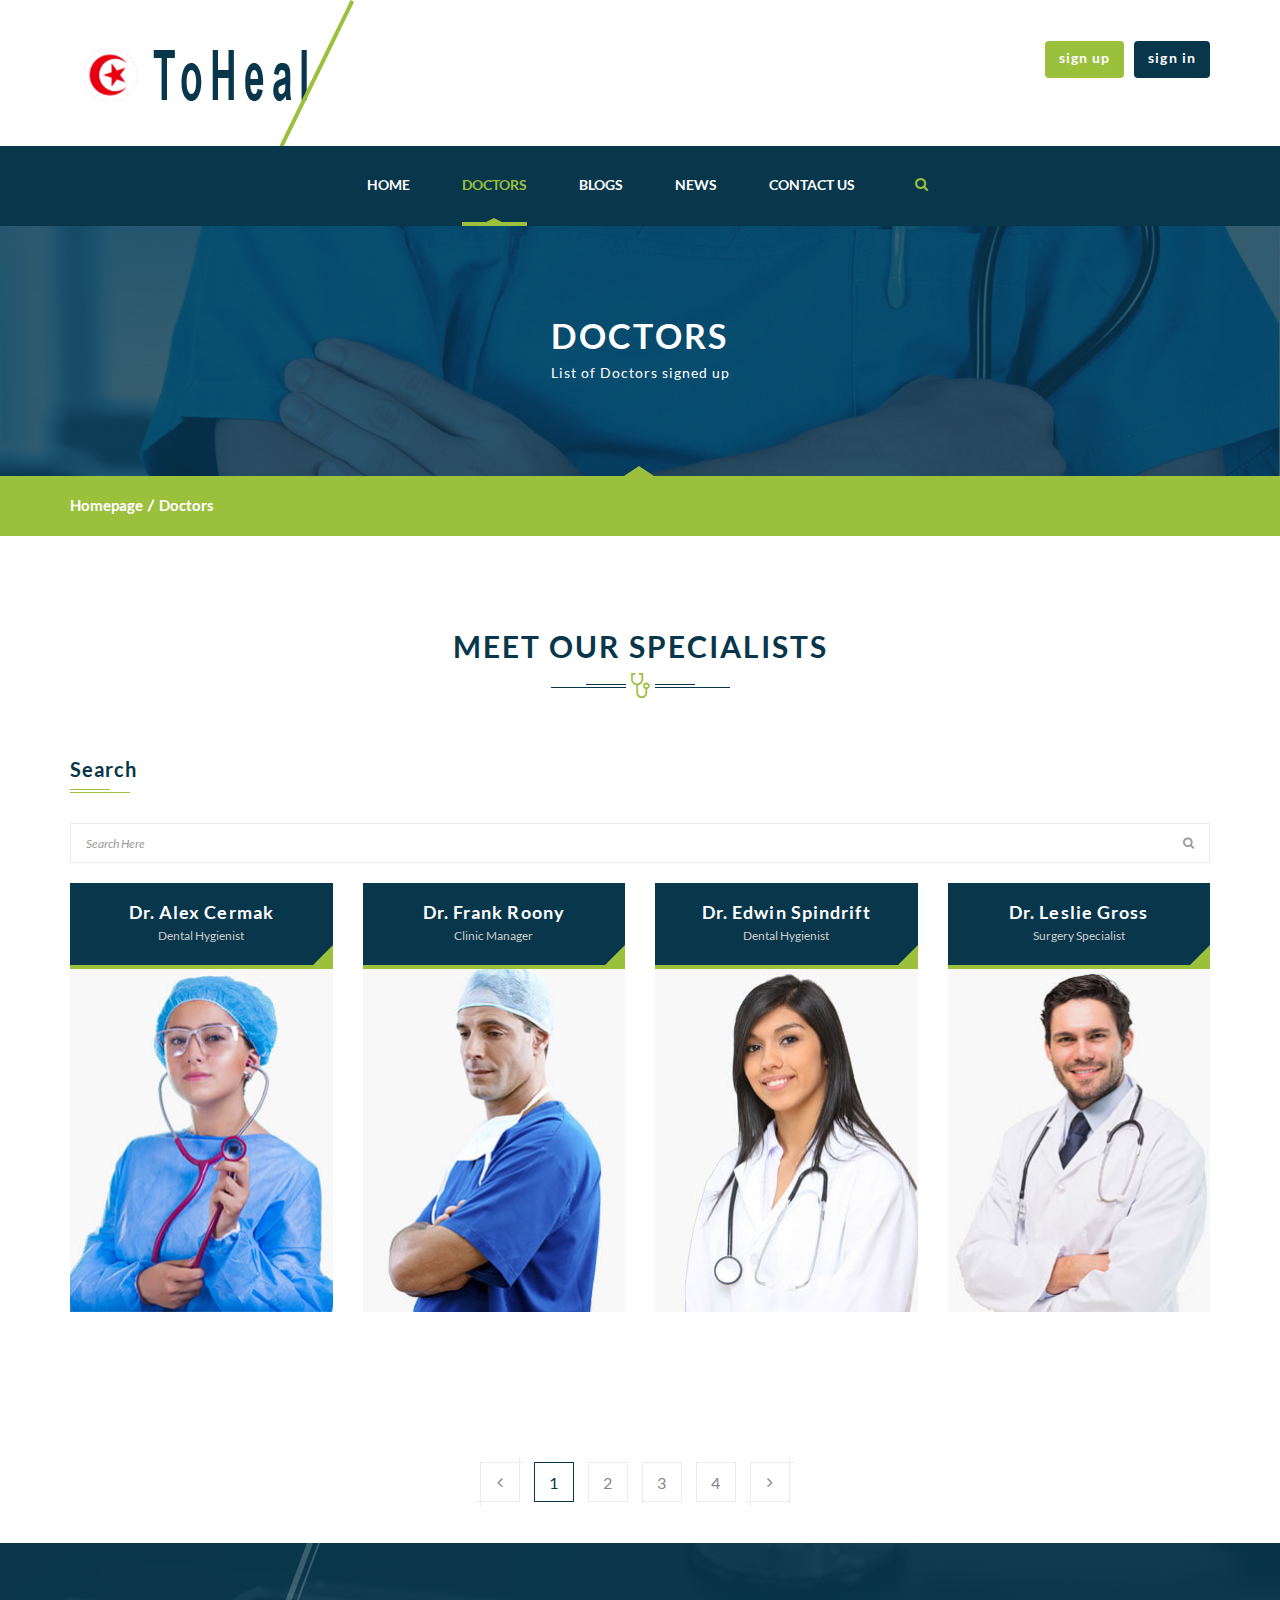
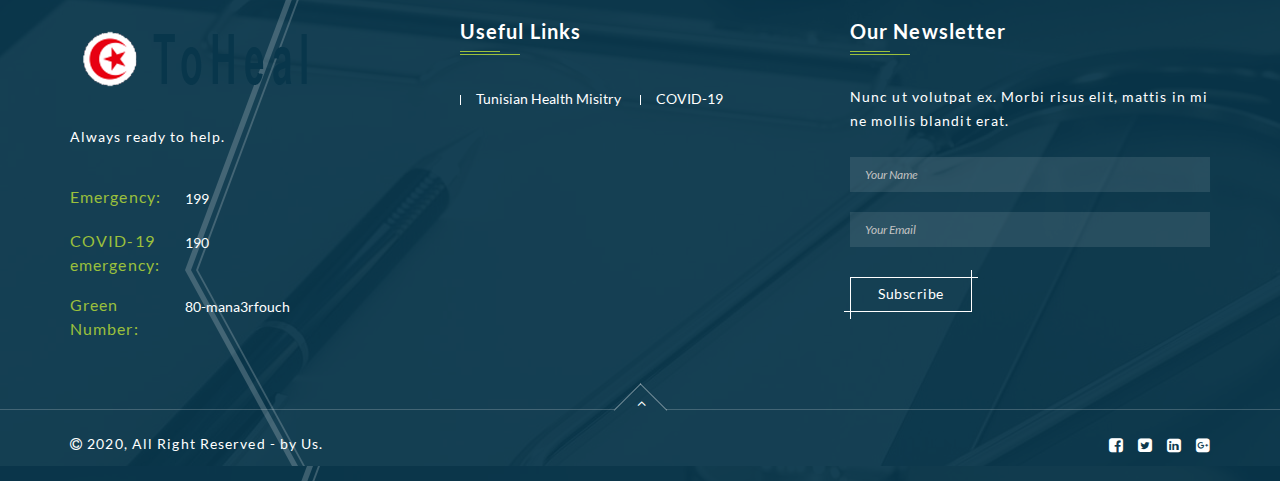
<file: doctors-list.html>
<!DOCTYPE html>
<html lang="en">
  <head>
    <meta charset="utf-8">
    <meta http-equiv="X-UA-Compatible" content="IE=edge">
    <meta name="viewport" content="width=device-width, initial-scale=1">
    <!-- The above 3 meta tags *must* come first in the head; any other head content must come *after* these tags -->
    <title>ToHeal</title>

    <!-- Css Files -->
    <link href="CSS/bootstrap.css" rel="stylesheet">
    <link href="CSS/font-awesome.css" rel="stylesheet">
    <link href="CSS/flaticon.css" rel="stylesheet">
    <link href="CSS/slick-slider.css" rel="stylesheet">
    <link href="CSS/fancybox.css" rel="stylesheet">
    <link href="CSS/style.css" rel="stylesheet">
    <link href="CSS/color.css" rel="stylesheet">
    <link href="CSS/responsive.css" rel="stylesheet">
    

    <!-- HTML5 shim and Respond.js for IE8 support of HTML5 elements and media queries -->
    <!-- WARNING: Respond.js doesn't work if you view the page via file:// -->
    <!--[if lt IE 9]>
      <script src="https://oss.maxcdn.com/html5shiv/3.7.2/html5shiv.min.js"></script>
      <script src="https://oss.maxcdn.com/respond/1.4.2/respond.min.js"></script>
    <![endif]-->
  </head>
  <body>
	
    <!--// Main Wrapper \\-->
    <div class="careplus-main-wrapper">

        <!--// Header \\-->
        <header id="careplus-header" class="careplus-header-one">
            
            <!--// Main Header \\-->
            <div class="careplus-main-header">
                <div class="container">
                    <div class="row">
                        <aside class="col-md-3"><a href="index.html" class="careplus-logo"><img src="IMG/logoTUN.png" alt=""></a></aside>
                        <aside class="col-md-9">
                            <ul class="careplus-infolist"></ul>
                            <a href="index.html#banner" class="careplus-top-btn careplus-bgcolor">sign in</a>
                            <a href="sign-up.html" class="careplus-top-btn careplus-bgcolor-two">sign up</a>
                        </aside>
                    </div>
                </div>
            </div>
            <!--// Main Header \\-->

            <!--// Navigation Section \\-->
            <div class="careplus-navigation-section careplus-bgcolor">
                <div class="container">
                    <div class="row">
                        <div class="col-md-12">
                            <div class="careplus-navinner">
                                <nav class="navbar navbar-default">
                                    <div class="navbar-header">
                                      <button type="button" class="navbar-toggle collapsed" data-toggle="collapse" data-target="#navbar-collapse-1" aria-expanded="true">
                                        <span class="sr-only">Toggle navigation</span>
                                        <span class="icon-bar"></span>
                                        <span class="icon-bar"></span>
                                        <span class="icon-bar"></span>
                                      </button>
                                    </div>
                                    <div class="collapse navbar-collapse" id="navbar-collapse-1">
                                      <ul class="nav navbar-nav">
                                        <li><a href="index.html">Home</a></li>
                                        <li class="active"><a href="doctors-list.html">Doctors</a>
                                        </li>
                                        <li><a href="blog.html">Blogs</a></li>
                                        <li class="careplus-megamenu-li"><a href="news.html">News</a></li>                                                                        
                                        <li class="careplus-megamenu-li"><a href="#footer">Contact us</a></li>
                                      </ul>
                                    </div>
                                </nav>
                                <ul class="careplus-user-list">
                                    <li><a href="#" class="careplus-color-two fa fa-search" data-toggle="modal" data-target="#searchmodal"></a></li>
                                    <!-- <li><a href="#" class="careplus-color-two fa fa-user"></a>
                                        <div class="careplus-user-box">
                                            <a href="new-patient.html">add patient</a><br/>
                                            <a href="patient-list.html">My patients</a><br/>
                                            <a href="logout.html">logout</a>
                                        </div>
                                    </li> -->
                                </ul>
                            </div>
                        </div>
                    </div>
                </div>
            </div>
            <!--// Navigation Section \\-->

        </header>
        <!--// Header \\-->

		<!--// SubHeader \\-->
        <div class="careplus-subheader">
            <div class="careplus-subheader-image">
                <span class="careplus-dark-transparent"></span>
                <div class="container">
                    <div class="row">
                        <div class="col-md-12">
                            <h1>Doctors</h1>
                            <span>List of Doctors signed up</span>
                        </div>
                    </div>
                </div>
            </div>
            <div class="careplus-breadcrumb">
                <div class="container">
                    <div class="row">
                        <div class="col-md-12">
                            <ul>
                                <li><a href="index.html">Homepage</a></li>
                                <li>Doctors</li>
                            </ul>
                        </div>
                    </div>
                </div>
            </div>
        </div>
        <!--// SubHeader \\-->

        <!--// Main Section \\-->
        <div class="careplus-main-section careplus-team-mediumfull">
                            
            <div class="container">
                <div class="row">

                    <div class="col-md-12">
                        <div class="careplus-fancy-title">
                            <h2>Meet Our Specialists</h2>
                            <span><small></small><i class="icon-tool5"></i></span>
                        </div>
                        <!--// Widget Search \\-->
                        <div class="careplus-widget-heading"><h2>Search</h2></div>
                        <div class="widget widget_search" style="margin-bottom: 20px;">
                            <form>
                                <input type="text" value="Search Here" onblur="if(this.value == '') { this.value ='Search Here'; }" onfocus="if(this.value =='Search Here') { this.value = ''; }">
                                <label>
                                    <input type="submit" value="">
                                </label>
                            </form>
                        </div>
                        <!--// Widget Search \\-->
                        <div class="careplus-team careplus-team-medium">
                            <ul class="row">
                                <li class="col-md-3">
                                    <figure><a href="team-detail.html"><img src="IMG/team-medium-img1.jpg" alt=""></a>
                                        <figcaption>
                                            <div class="careplus-team-medium-info">
                                                <h5><a href="team-detail.html">Dr. Alex Cermak</a></h5>
                                                <span>Dental Hygienist</span>
                                            </div>
                                            <div class="careplus-team-medium-text">
                                                <h5><a href="team-detail.html">Dr. Alex Cermak</a></h5>
                                                <span>Dental Hygienist</span>
                                                <p>Lorem ipsum dolor sit ameta ectetur adipiscing elit. Sed ementum nulla, eu pla</p>
                                                <ul class="careplus-team-social">
                                                    <li><a href="https://www.facebook.com/" class="fa fa-facebook-square"></a></li>
                                                    <li><a href="https://twitter.com/login" class="fa fa-twitter-square"></a></li>
                                                    <li><a href="https://pk.linkedin.com/" class="fa fa-linkedin-square"></a></li>
                                                    <li><a href="https://plus.google.com/" class="fa fa-google-plus-square"></a></li>
                                                </ul>
                                                <a href="404.html" class="careplus-readmore-btn">read more <span></span></a>
                                            </div>
                                        </figcaption>
                                    </figure>
                                </li>
                                <li class="col-md-3">
                                    <figure><a href="team-detail.html"><img src="IMG/team-medium-img2.jpg" alt=""></a>
                                        <figcaption>
                                            <div class="careplus-team-medium-info">
                                                <h5><a href="team-detail.html">Dr. Frank Roony</a></h5>
                                                <span>Clinic Manager</span>
                                            </div>
                                            <div class="careplus-team-medium-text">
                                                <h5><a href="team-detail.html">Dr. Frank Roony</a></h5>
                                                <span>Clinic Manager</span>
                                                <p>Lorem ipsum dolor sit ameta ectetur adipiscing elit. Sed ementum nulla, eu pla</p>
                                                <ul class="careplus-team-social">
                                                    <li><a href="https://www.facebook.com/" class="fa fa-facebook-square"></a></li>
                                                    <li><a href="https://twitter.com/login" class="fa fa-twitter-square"></a></li>
                                                    <li><a href="https://pk.linkedin.com/" class="fa fa-linkedin-square"></a></li>
                                                    <li><a href="https://plus.google.com/" class="fa fa-google-plus-square"></a></li>
                                                </ul>
                                                <a href="404.html" class="careplus-readmore-btn">read more <span></span></a>
                                            </div>
                                        </figcaption>
                                    </figure>
                                </li>
                                <li class="col-md-3">
                                    <figure><a href="team-detail.html"><img src="IMG/team-medium-img3.jpg" alt=""></a>
                                        <figcaption>
                                            <div class="careplus-team-medium-info">
                                                <h5><a href="team-detail.html">Dr. Edwin Spindrift</a></h5>
                                                <span>Dental Hygienist</span>
                                            </div>
                                            <div class="careplus-team-medium-text">
                                                <h5><a href="team-detail.html">Dr. Edwin Spindrift</a></h5>
                                                <span>Dental Hygienist</span>
                                                <p>Lorem ipsum dolor sit ameta ectetur adipiscing elit. Sed ementum nulla, eu pla</p>
                                                <ul class="careplus-team-social">
                                                    <li><a href="https://www.facebook.com/" class="fa fa-facebook-square"></a></li>
                                                    <li><a href="https://twitter.com/login" class="fa fa-twitter-square"></a></li>
                                                    <li><a href="https://pk.linkedin.com/" class="fa fa-linkedin-square"></a></li>
                                                    <li><a href="https://plus.google.com/" class="fa fa-google-plus-square"></a></li>
                                                </ul>
                                                <a href="404.html" class="careplus-readmore-btn">read more <span></span></a>
                                            </div>
                                        </figcaption>
                                    </figure>
                                </li>
                                <li class="col-md-3">
                                    <figure><a href="team-detail.html"><img src="IMG/team-medium-img4.jpg" alt=""></a>
                                        <figcaption>
                                            <div class="careplus-team-medium-info">
                                                <h5><a href="team-detail.html">Dr. Leslie Gross</a></h5>
                                                <span>Surgery Specialist</span>
                                            </div>
                                            <div class="careplus-team-medium-text">
                                                <h5><a href="team-detail.html">Dr. Leslie Gross</a></h5>
                                                <span>Surgery Specialist</span>
                                                <p>Lorem ipsum dolor sit ameta ectetur adipiscing elit. Sed ementum nulla, eu pla</p>
                                                <ul class="careplus-team-social">
                                                    <li><a href="https://www.facebook.com/" class="fa fa-facebook-square"></a></li>
                                                    <li><a href="https://twitter.com/login" class="fa fa-twitter-square"></a></li>
                                                    <li><a href="https://pk.linkedin.com/" class="fa fa-linkedin-square"></a></li>
                                                    <li><a href="https://plus.google.com/" class="fa fa-google-plus-square"></a></li>
                                                </ul>
                                                <a href="404.html" class="careplus-readmore-btn">read more <span></span></a>
                                            </div>
                                        </figcaption>
                                    </figure>
                                </li>
                            </ul>
                        </div>
                    </div>

                </div>
            </div>
        </div>
        <!--// Main Section \\-->
        <!--// Pagination \\-->
        <div class="careplus-pagination">
            <ul class="page-numbers">
               <li><a class="previous page-numbers" href="404.html"><span aria-label="Next"><i class="fa fa-angle-left"></i></span></a></li>
               <li><span class="page-numbers current">1</span></li>
               <li><a class="page-numbers" href="404.html">2</a></li>
               <li><a class="page-numbers" href="404.html">3</a></li>
               <li><a class="page-numbers" href="404.html">4</a></li>
               <li><a class="next page-numbers" href="404.html"><span aria-label="Next"><i class="fa fa-angle-right"></i></span></a></li>
            </ul>
          </div>
          <!--// Pagination \\-->


		

        <!--// Footer \\-->
        <footer id="careplus-footer" class="careplus-footer-one">
            <span class="careplus-footer-transparent"></span>
            <!--// Footer Widget \\-->
            <div class="careplus-footer-widget">
                <div class="container">
                    <div class="row">
                        <!--// Widget Contact Info \\-->
                        <aside class="col-md-4 widget widget_contact_info">
                            <a href="index.html" class="footer-logo"><img src="IMG/logoTUN.png" alt=""></a>
                            <p>Always ready to help.</p>
                            <ul>
                                <li>
                                    <h6>Emergency:</h6>
                                    <span>199</span>
                                </li>
                                <li>
                                    <h6>COVID-19 emergency:</h6>
                                    <span>190</span>
                                </li>
                                <li>
                                    <h6>Green Number:</h6>
                                    <span>80-mana3rfouch</span>
                                </li>
                            </ul>
                        </aside>
                        <!--// Widget Contact Info \\-->

                        <!--// Widget Useful Link \\-->
                        <aside class="col-md-4 widget widget_useful_link">
                            <h2 class="careplus-footer-title">Useful Links</h2>
                            <ul>
                                <li><a href="404.html">Tunisian Health Misitry</a></li>
                                <li><a href="404.html">COVID-19</a></li>
                            </ul>
                        </aside>
                        <!--// Widget Useful Link \\-->

                        <!--// Widget Newsletter \\-->
                        <aside class="col-md-4 widget widget_newsletter">
                            <h2 class="careplus-footer-title">Our Newsletter</h2>
                            <p>Nunc ut volutpat ex. Morbi risus elit, mattis in mi ne mollis blandit erat.</p>
                            <form>
                                <ul>
                                    <li><input value="Your Name" onblur="if(this.value == '') { this.value ='Your Name'; }" onfocus="if(this.value =='Your Name') { this.value = ''; }" tabindex="0" type="text"></li>
                                    <li><input value="Your Email" onblur="if(this.value == '') { this.value ='Your Email'; }" onfocus="if(this.value =='Your Email') { this.value = ''; }" tabindex="0" type="email"></li>
                                    <li><label><input type="submit" value="Subscribe"><span></span></label></li>
                                </ul>
                            </form>
                        </aside>
                        <!--// Widget Newsletter \\-->

                    </div>
                </div>
            </div>
            <!--// Footer Widget \\-->

            <!--// Copy Right \\-->
            <div class="careplus-copyright">
                <div class="container">
                    <div class="row">
                        <div class="col-md-12">
                            <p><i class="fa fa-copyright"></i> 2020, All Right Reserved - by <a href="index-html">Us.</a></p>
                            <a href="#" class="careplus-back-top"><i class="fa fa-angle-up"></i></a>
                            <ul class="careplus-footer-social">
                                <li><a href="https://www.facebook.com/" class="fa fa-facebook-square"></a></li>
                                <li><a href="https://twitter.com/login" class="fa fa-twitter-square"></a></li>
                                <li><a href="https://pk.linkedin.com/" class="fa fa-linkedin-square"></a></li>
                                <li><a href="https://plus.google.com/" class="fa fa-google-plus-square"></a></li>
                            </ul>
                        </div>
                    </div>
                </div>
            </div>
            <!--// Copy Right \\-->


        </footer>
        <!--// Footer \\-->

	<div class="clearfix"></div>
    </div>
    <!--// Main Wrapper \\-->

    <!-- Modal -->
    <div class="modal fade searchmodal" id="searchmodal" tabindex="-1" role="dialog">
        <div class="modal-dialog" role="document">
            <div class="modal-body">
                <a href="#" class="careplus-close-btn" data-dismiss="modal" aria-label="Close"><span aria-hidden="true">&times;</span></a>
                <form>
                    <input type="text" value="Type Your Keyword" onblur="if(this.value == '') { this.value ='Type Your Keyword'; }" onfocus="if(this.value =='Type Your Keyword') { this.value = ''; }">
                    <input type="submit" value="">
                    <i class="fa fa-search"></i>
                </form>
            </div>
        </div>
    </div>



	<!-- jQuery (necessary for JavaScript plugins) -->
	<script type="text/javascript" src="JS/jquery.js"></script>
    <script type="text/javascript" src="JS/bootstrap.min.js"></script>
    <script type="text/javascript" src="JS/slick.slider.min.js"></script>
    <script type="text/javascript" src="JS/isotope.min.js"></script>
    <script type="text/javascript" src="JS/jquery.countdown.min.js"></script>
    <script type="text/javascript" src="JS/fancybox.pack.js"></script>
    <script type="text/javascript" src="JS/progressbar.js"></script>
    <script type="text/javascript" src="JS/counter.js"></script>
    <script type="text/javascript" src="JS/functions.js"></script>

  </body>
</html>
</file>
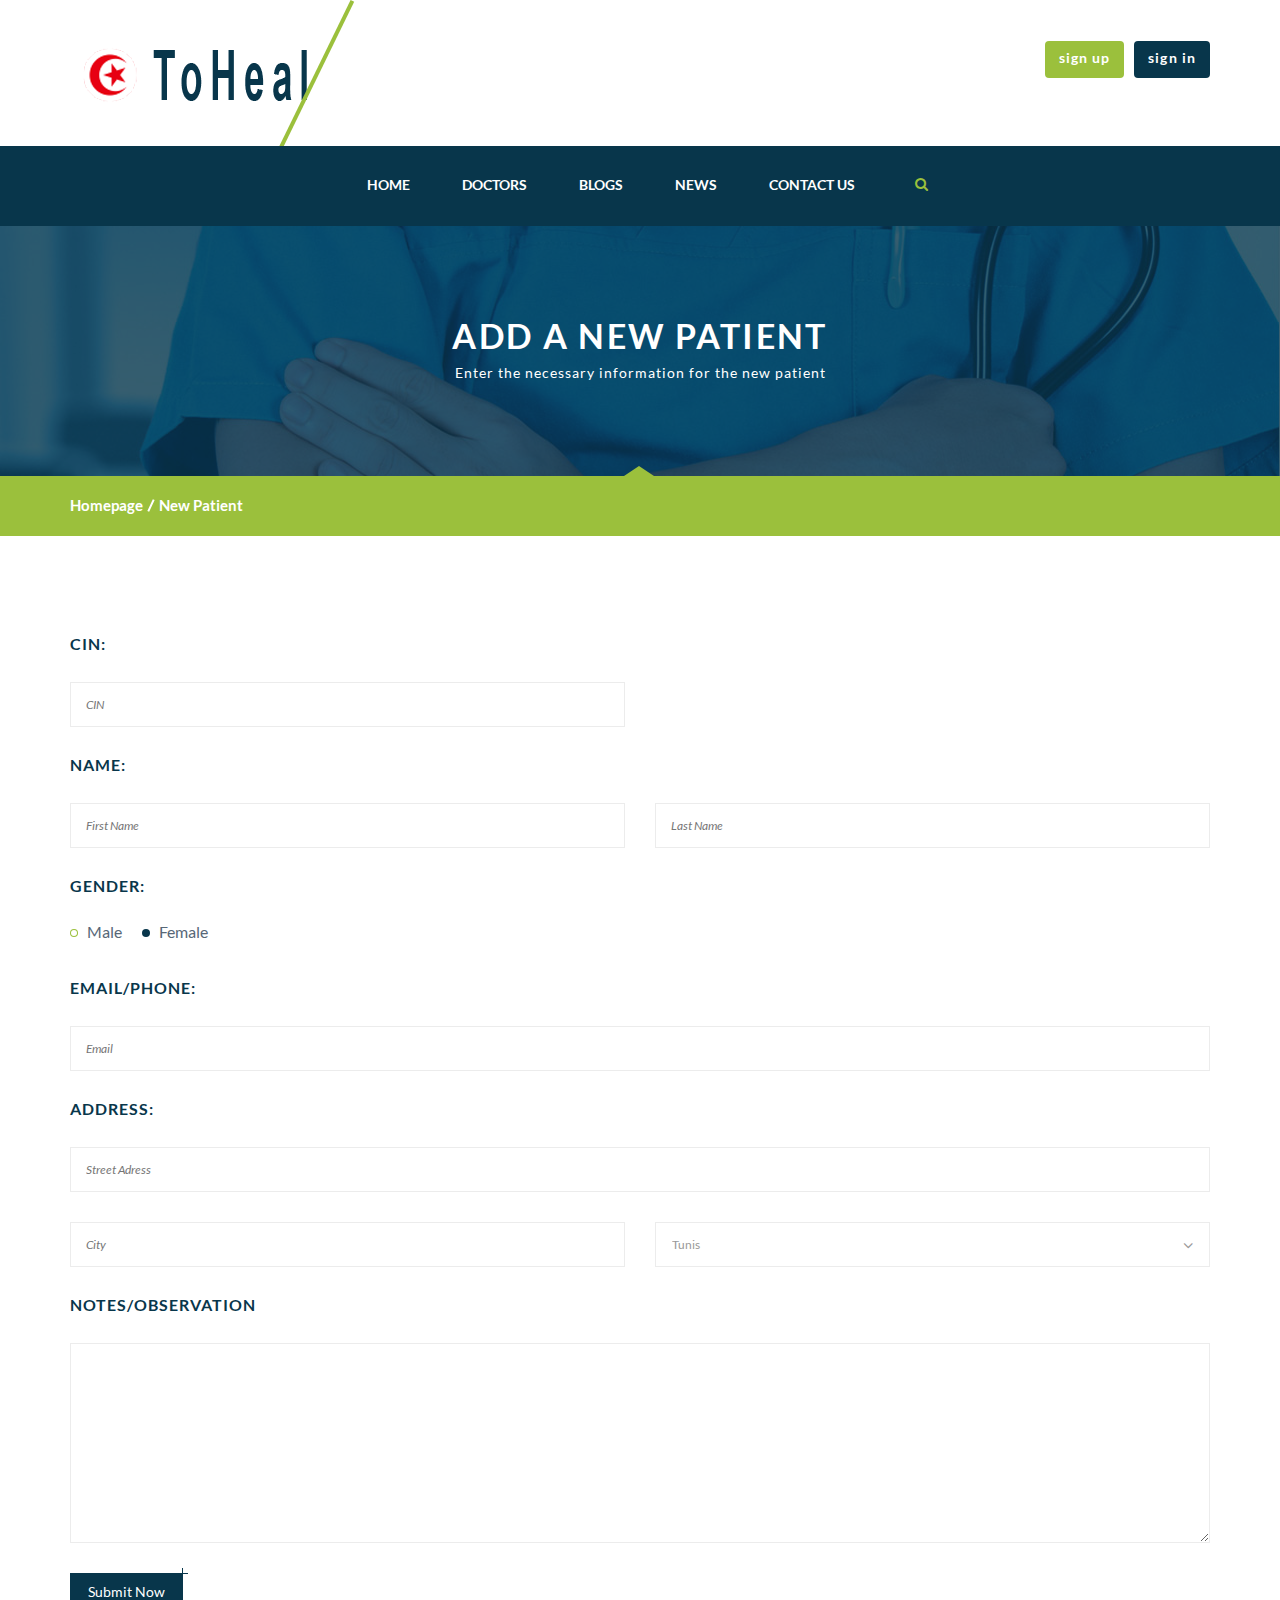
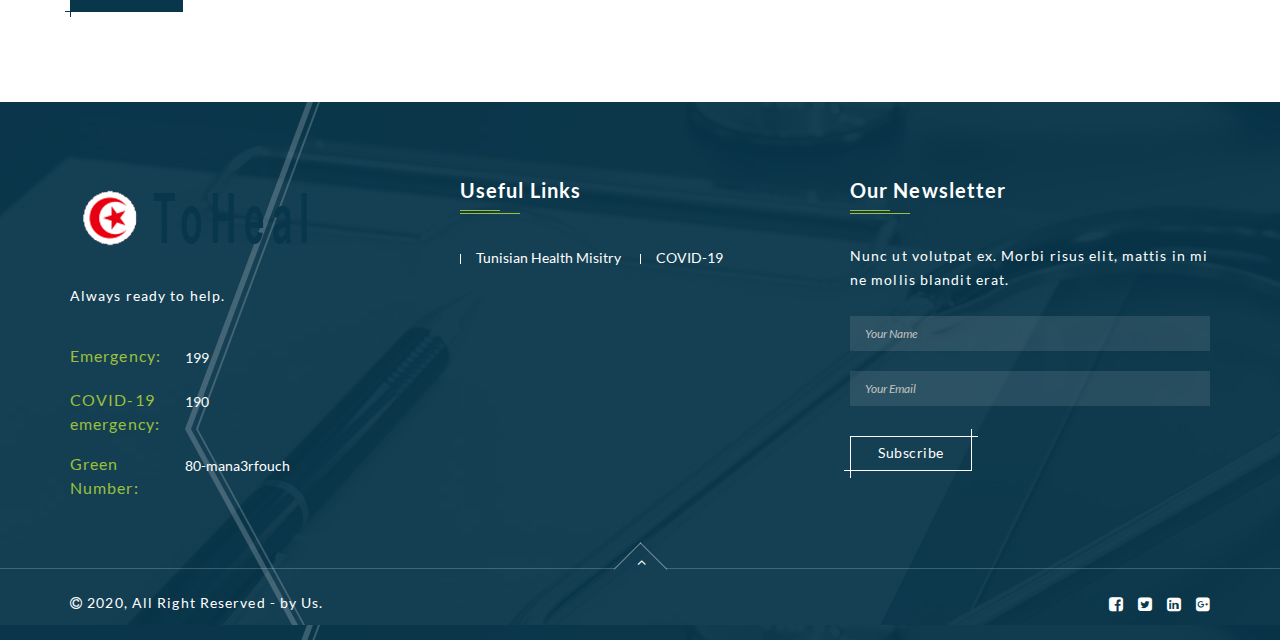
<file: new-patient.html>
<!DOCTYPE html>
<html lang="en">
  <head>
    <meta charset="utf-8">
    <meta http-equiv="X-UA-Compatible" content="IE=edge">
    <meta name="viewport" content="width=device-width, initial-scale=1">
    <!-- The above 3 meta tags *must* come first in the head; any other head content must come *after* these tags -->
    <title>ToHeal</title>

    <!-- Css Files -->
    <link href="CSS/bootstrap.css" rel="stylesheet">
    <link href="CSS/font-awesome.css" rel="stylesheet">
    <link href="CSS/flaticon.css" rel="stylesheet">
    <link href="CSS/slick-slider.css" rel="stylesheet">
    <link href="CSS/fancybox.css" rel="stylesheet">
    <link href="CSS/style.css" rel="stylesheet">
    <link href="CSS/color.css" rel="stylesheet">
    <link href="CSS/responsive.css" rel="stylesheet">
    

    <!-- HTML5 shim and Respond.js for IE8 support of HTML5 elements and media queries -->
    <!-- WARNING: Respond.js doesn't work if you view the page via file:// -->
    <!--[if lt IE 9]>
      <script src="https://oss.maxcdn.com/html5shiv/3.7.2/html5shiv.min.js"></script>
      <script src="https://oss.maxcdn.com/respond/1.4.2/respond.min.js"></script>
    <![endif]-->
  </head>
  <body>
	
    <!--// Main Wrapper \\-->
    <div class="careplus-main-wrapper">

        <!--// Header \\-->
        <header id="careplus-header" class="careplus-header-one">
            
            <!--// Main Header \\-->
            <div class="careplus-main-header">
                <div class="container">
                    <div class="row">
                        <aside class="col-md-3"><a href="index.html" class="careplus-logo"><img src="IMG/logoTUN.png" alt=""></a></aside>
                        <aside class="col-md-9">
                            <ul class="careplus-infolist"></ul>
                            <a href="index.html#banner" class="careplus-top-btn careplus-bgcolor">sign in</a>
                            <a href="sign-up.html" class="careplus-top-btn careplus-bgcolor-two">sign up</a>
                        </aside>
                    </div>
                </div>
            </div>
            <!--// Main Header \\-->

            <!--// Navigation Section \\-->
            <div class="careplus-navigation-section careplus-bgcolor">
                <div class="container">
                    <div class="row">
                        <div class="col-md-12">
                            <div class="careplus-navinner">
                                <nav class="navbar navbar-default">
                                    <div class="navbar-header">
                                      <button type="button" class="navbar-toggle collapsed" data-toggle="collapse" data-target="#navbar-collapse-1" aria-expanded="true">
                                        <span class="sr-only">Toggle navigation</span>
                                        <span class="icon-bar"></span>
                                        <span class="icon-bar"></span>
                                        <span class="icon-bar"></span>
                                      </button>
                                    </div>
                                    <div class="collapse navbar-collapse" id="navbar-collapse-1">
                                      <ul class="nav navbar-nav">
                                        <li><a href="index.html">Home</a></li>
                                        <li><a href="doctors-list.html">Doctors</a>
                                        </li>
                                        <li><a href="blog.html">Blogs</a></li>
                                        <li class="careplus-megamenu-li"><a href="news.html">News</a></li>                                                                        
                                        <li class="careplus-megamenu-li"><a href="#footer">Contact us</a></li>
                                      </ul>
                                    </div>
                                </nav>
                                <ul class="careplus-user-list">
                                    <li><a href="#" class="careplus-color-two fa fa-search" data-toggle="modal" data-target="#searchmodal"></a></li>
                                    <!-- <li><a href="#" class="careplus-color-two fa fa-user"></a>
                                        <div class="careplus-user-box">
                                            <a href="new-patient.html">add patient</a><br/>
                                            <a href="patient-list.html">My patients</a><br/>
                                            <a href="logout.html">logout</a>
                                        </div>
                                    </li> -->
                                </ul>
                            </div>
                        </div>
                    </div>
                </div>
            </div>
            <!--// Navigation Section \\-->

        </header>
        <!--// Header \\-->

		<!--// SubHeader \\-->
        <div class="careplus-subheader">
            <div class="careplus-subheader-image">
                <span class="careplus-dark-transparent"></span>
                <div class="container">
                    <div class="row">
                        <div class="col-md-12">
                            <h1>Add a new Patient</h1>
                            <span>Enter the necessary information for the new patient</span>
                        </div>
                    </div>
                </div>
            </div>
            <div class="careplus-breadcrumb">
                <div class="container">
                    <div class="row">
                        <div class="col-md-12">
                            <ul>
                                <li><a href="index.html">Homepage</a></li>
                                <li>New Patient</li>
                            </ul>
                        </div>
                    </div>
                </div>
            </div>
        </div>
        <!--// SubHeader \\-->

		<!--// Main Content \\-->
		<div class="careplus-main-content">

            <!--// Main Section \\-->
            <div class="careplus-main-section">
                <div class="container">
                    <div class="row">
                        
                        <div class="col-md-12">
                            <div class="careplus-appointment-request-form">
                                <form>
                                    <ul>
                                        <li class="careplus-appointment-fullform"> <span>CIN:</span> </li>
                                        <li style="width: 50%;">
                                            <input placeholder="CIN" tabindex="0" type="text">
                                        </li>
                                        <li class="careplus-appointment-fullform"> <span>Name:</span> </li>
                                        <li style="width: 50%;">
                                            <input placeholder="First Name" tabindex="0" type="text">
                                        </li>
                                        <li style="width: 50%;">
                                            <input placeholder="Last Name" tabindex="0" type="text">
                                        </li>
                                        <li class="careplus-appointment-fullform"> <span>Gender:</span> </li>
                                       <li class="careplus-appointment-fullform">
                                            <div class="careplus-radio">
                                                <div class="careplus-radio-partition">
                                                   <input id="male" name="gender" checked="checked" value="male" type="radio">
                                                   <label for="male">Male</label>
                                                </div>
                                                <div class="careplus-radio-partition">
                                                   <input id="female" name="gender" value="female" type="radio">
                                                   <label for="female">Female</label>
                                                </div>                                            
                                            </div>
                                       </li>
                                        <li class="careplus-appointment-fullform"> <span>Email/Phone:</span> </li>
                                        <li class="careplus-appointment-fullform">
                                            <input placeholder="Email" tabindex="0" type="text">
                                        </li>
                                        <li class="careplus-appointment-fullform"> <span>Address:</span> </li>
                                        <li class="careplus-appointment-fullform">
                                            <input placeholder="Street Adress" tabindex="0" type="text">
                                        </li>
                                        <li style="width: 50%;">
                                            <input placeholder="City" tabindex="0" type="text">
                                        </li>
                                        <li style="width: 50%;">
                                            <div class="careplus-appointment-select">
                                                <select>
                                                   <option value="Tunis">Tunis</option>
                                                   <option value="Sousse">Sousse</option>
                                                   <option value="Monastir">Monastir</option>
                                                </select>
                                            </div>
                                        </li>                                        
                                       
                                       <li class="careplus-appointment-fullform"> <span>Notes/Observation</span> </li>
                                       <li class="careplus-appointment-fullform"><textarea name="Notes" placeholder=""></textarea></li>
                                       <li><label><input value="Submit Now" type="submit"><span></span></label></li>
                                    </ul>
                                </form>
                            </div>
                        </div>

                    </div>
                </div>
            </div>
            <!--// Main Section \\-->
            
        </div>
		<!--// Main Content \\-->

        <!--// Footer \\-->
        <footer id="careplus-footer" class="careplus-footer-one">
            <span class="careplus-footer-transparent"></span>
            <!--// Footer Widget \\-->
            <div class="careplus-footer-widget">
                <div class="container">
                    <div class="row">
                        <!--// Widget Contact Info \\-->
                        <aside class="col-md-4 widget widget_contact_info">
                            <a href="index.html" class="footer-logo"><img src="IMG/logoTUN.png" alt=""></a>
                            <p>Always ready to help.</p>
                            <ul>
                                <li>
                                    <h6>Emergency:</h6>
                                    <span>199</span>
                                </li>
                                <li>
                                    <h6>COVID-19 emergency:</h6>
                                    <span>190</span>
                                </li>
                                <li>
                                    <h6>Green Number:</h6>
                                    <span>80-mana3rfouch</span>
                                </li>
                            </ul>
                        </aside>
                        <!--// Widget Contact Info \\-->

                        <!--// Widget Useful Link \\-->
                        <aside class="col-md-4 widget widget_useful_link">
                            <h2 class="careplus-footer-title">Useful Links</h2>
                            <ul>
                                <li><a href="404.html">Tunisian Health Misitry</a></li>
                                <li><a href="404.html">COVID-19</a></li>
                            </ul>
                        </aside>
                        <!--// Widget Useful Link \\-->

                        <!--// Widget Newsletter \\-->
                        <aside class="col-md-4 widget widget_newsletter">
                            <h2 class="careplus-footer-title">Our Newsletter</h2>
                            <p>Nunc ut volutpat ex. Morbi risus elit, mattis in mi ne mollis blandit erat.</p>
                            <form>
                                <ul>
                                    <li><input value="Your Name" onblur="if(this.value == '') { this.value ='Your Name'; }" onfocus="if(this.value =='Your Name') { this.value = ''; }" tabindex="0" type="text"></li>
                                    <li><input value="Your Email" onblur="if(this.value == '') { this.value ='Your Email'; }" onfocus="if(this.value =='Your Email') { this.value = ''; }" tabindex="0" type="email"></li>
                                    <li><label><input type="submit" value="Subscribe"><span></span></label></li>
                                </ul>
                            </form>
                        </aside>
                        <!--// Widget Newsletter \\-->

                    </div>
                </div>
            </div>
            <!--// Footer Widget \\-->

            <!--// Copy Right \\-->
            <div class="careplus-copyright">
                <div class="container">
                    <div class="row">
                        <div class="col-md-12">
                            <p><i class="fa fa-copyright"></i> 2020, All Right Reserved - by <a href="index-html">Us.</a></p>
                            <a href="#" class="careplus-back-top"><i class="fa fa-angle-up"></i></a>
                            <ul class="careplus-footer-social">
                                <li><a href="https://www.facebook.com/" class="fa fa-facebook-square"></a></li>
                                <li><a href="https://twitter.com/login" class="fa fa-twitter-square"></a></li>
                                <li><a href="https://pk.linkedin.com/" class="fa fa-linkedin-square"></a></li>
                                <li><a href="https://plus.google.com/" class="fa fa-google-plus-square"></a></li>
                            </ul>
                        </div>
                    </div>
                </div>
            </div>
            <!--// Copy Right \\-->


        </footer>
        <!--// Footer \\-->

	<div class="clearfix"></div>
    </div>
    <!--// Main Wrapper \\-->

    <!-- Modal -->
    <div class="modal fade searchmodal" id="searchmodal" tabindex="-1" role="dialog">
        <div class="modal-dialog" role="document">
            <div class="modal-body">
                <a href="#" class="careplus-close-btn" data-dismiss="modal" aria-label="Close"><span aria-hidden="true">&times;</span></a>
                <form>
                    <input type="text" value="Type Your Keyword" onblur="if(this.value == '') { this.value ='Type Your Keyword'; }" onfocus="if(this.value =='Type Your Keyword') { this.value = ''; }">
                    <input type="submit" value="">
                    <i class="fa fa-search"></i>
                </form>
            </div>
        </div>
    </div>



	<!-- jQuery (necessary for JavaScript plugins) -->
	<script type="text/javascript" src="JS/jquery.js"></script>
    <script type="text/javascript" src="JS/bootstrap.min.js"></script>
    <script type="text/javascript" src="JS/slick.slider.min.js"></script>
    <script type="text/javascript" src="JS/isotope.min.js"></script>
    <script type="text/javascript" src="JS/jquery.countdown.min.js"></script>
    <script type="text/javascript" src="JS/fancybox.pack.js"></script>
    <script type="text/javascript" src="JS/progressbar.js"></script>
    <script type="text/javascript" src="JS/counter.js"></script>
    <script type="text/javascript" src="JS/functions.js"></script>

  </body>
</html>
</file>
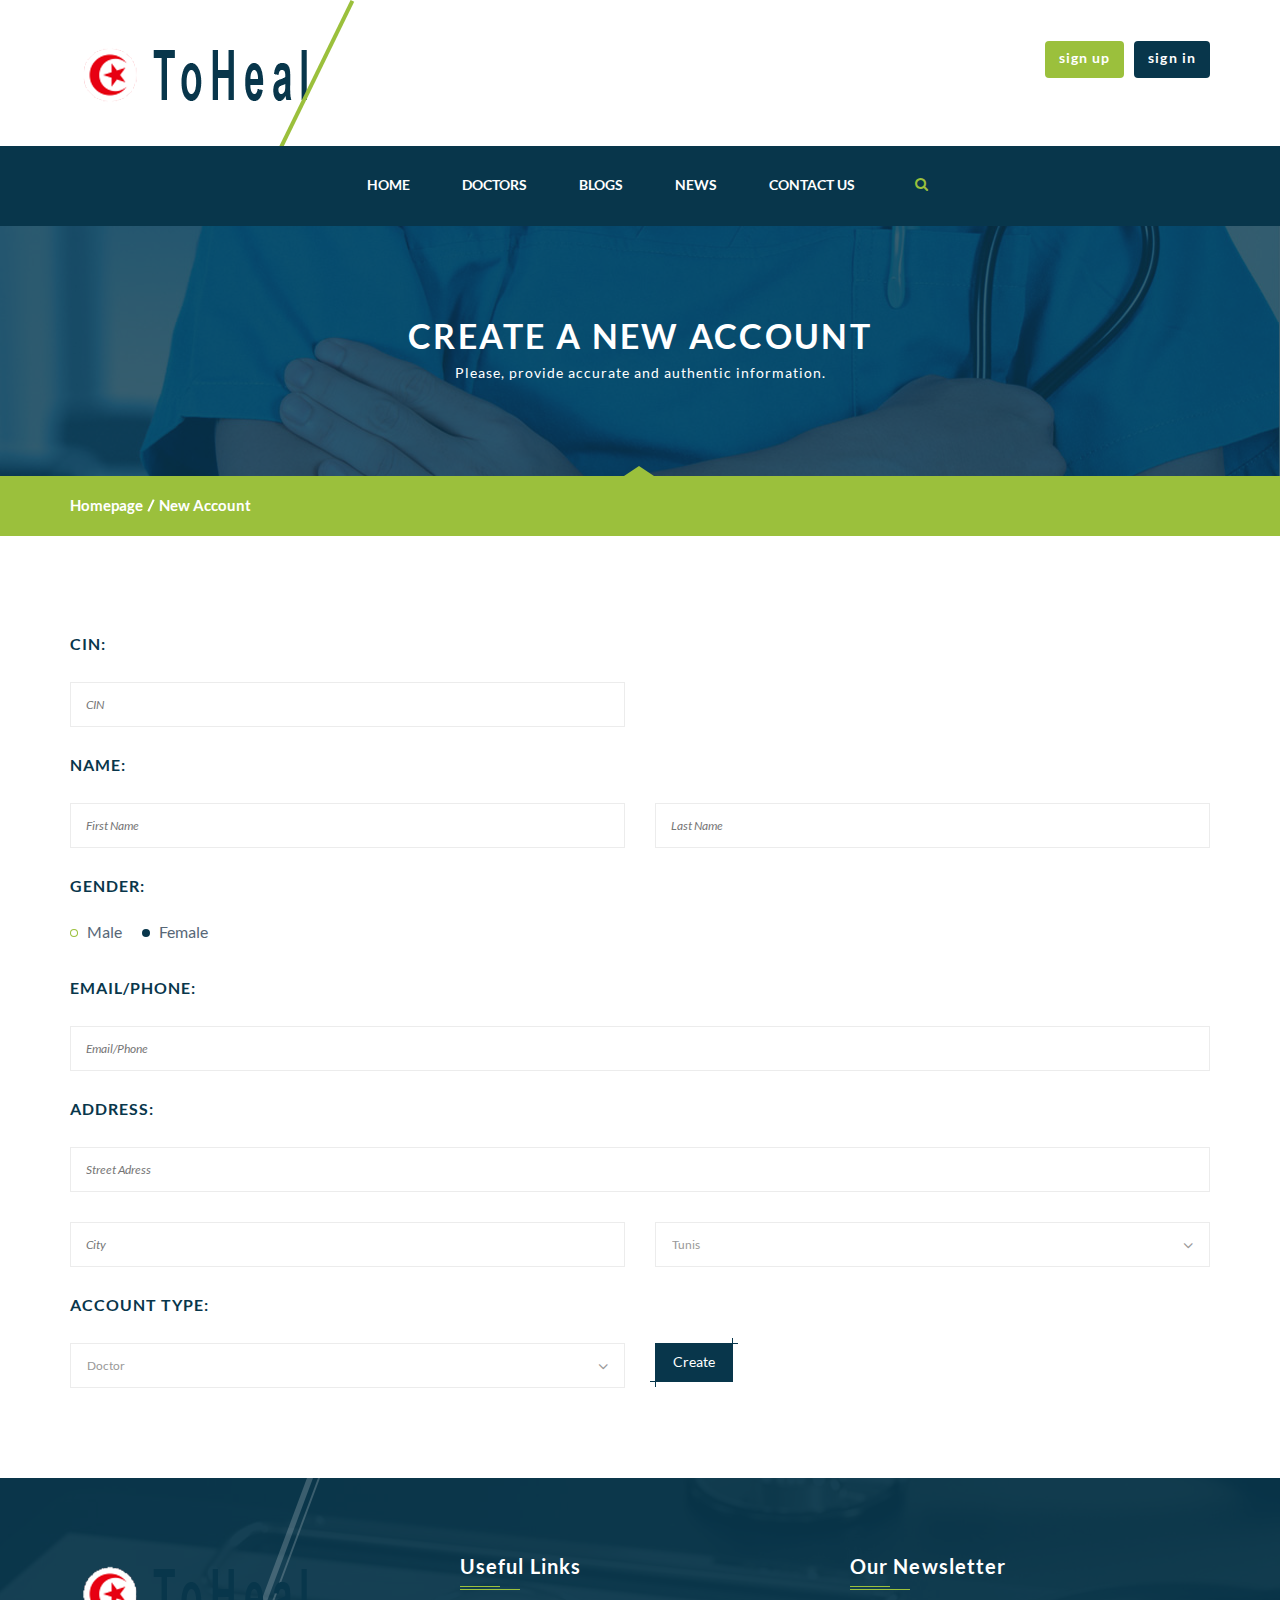
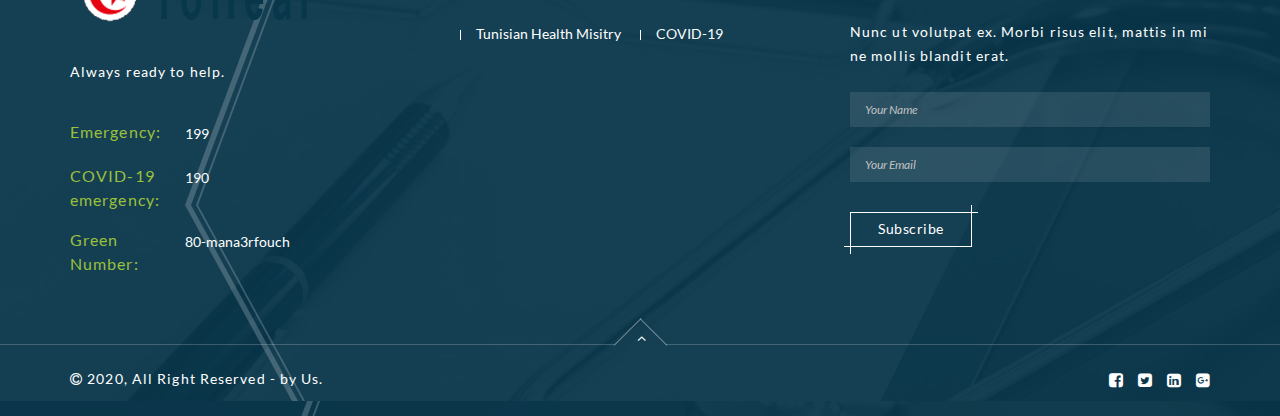
<file: sign-up.html>
<!DOCTYPE html>
<html lang="en">
  <head>
    <meta charset="utf-8">
    <meta http-equiv="X-UA-Compatible" content="IE=edge">
    <meta name="viewport" content="width=device-width, initial-scale=1">
    <!-- The above 3 meta tags *must* come first in the head; any other head content must come *after* these tags -->
    <title>ToHeal</title>

    <!-- Css Files -->
    <link href="CSS/bootstrap.css" rel="stylesheet">
    <link href="CSS/font-awesome.css" rel="stylesheet">
    <link href="CSS/flaticon.css" rel="stylesheet">
    <link href="CSS/slick-slider.css" rel="stylesheet">
    <link href="CSS/fancybox.css" rel="stylesheet">
    <link href="CSS/style.css" rel="stylesheet">
    <link href="CSS/color.css" rel="stylesheet">
    <link href="CSS/responsive.css" rel="stylesheet">
    

    <!-- HTML5 shim and Respond.js for IE8 support of HTML5 elements and media queries -->
    <!-- WARNING: Respond.js doesn't work if you view the page via file:// -->
    <!--[if lt IE 9]>
      <script src="https://oss.maxcdn.com/html5shiv/3.7.2/html5shiv.min.js"></script>
      <script src="https://oss.maxcdn.com/respond/1.4.2/respond.min.js"></script>
    <![endif]-->
  </head>
  <body>
	
    <!--// Main Wrapper \\-->
    <div class="careplus-main-wrapper">

        <!--// Header \\-->
        <header id="careplus-header" class="careplus-header-one">
            
            <!--// Main Header \\-->
            <div class="careplus-main-header">
                <div class="container">
                    <div class="row">
                        <aside class="col-md-3"><a href="index.html" class="careplus-logo"><img src="IMG/logoTUN.png" alt=""></a></aside>
                        <aside class="col-md-9">
                            <ul class="careplus-infolist"></ul>
                            <a href="index.html#banner" class="careplus-top-btn careplus-bgcolor">sign in</a>
                            <a href="sign-up.html" class="careplus-top-btn careplus-bgcolor-two">sign up</a>
                        </aside>
                    </div>
                </div>
            </div>
            <!--// Main Header \\-->

            <!--// Navigation Section \\-->
            <div class="careplus-navigation-section careplus-bgcolor">
                <div class="container">
                    <div class="row">
                        <div class="col-md-12">
                            <div class="careplus-navinner">
                                <nav class="navbar navbar-default">
                                    <div class="navbar-header">
                                      <button type="button" class="navbar-toggle collapsed" data-toggle="collapse" data-target="#navbar-collapse-1" aria-expanded="true">
                                        <span class="sr-only">Toggle navigation</span>
                                        <span class="icon-bar"></span>
                                        <span class="icon-bar"></span>
                                        <span class="icon-bar"></span>
                                      </button>
                                    </div>
                                    <div class="collapse navbar-collapse" id="navbar-collapse-1">
                                      <ul class="nav navbar-nav">
                                        <li><a href="index.html">Home</a></li>
                                        <li><a href="doctors-list.html">Doctors</a>
                                        </li>
                                        <li><a href="blog.html">Blogs</a></li>
                                        <li class="careplus-megamenu-li"><a href="news.html">News</a></li>                                                                        
                                        <li class="careplus-megamenu-li"><a href="#footer">Contact us</a></li>
                                      </ul>
                                    </div>
                                </nav>
                                <ul class="careplus-user-list">
                                    <li><a href="#" class="careplus-color-two fa fa-search" data-toggle="modal" data-target="#searchmodal"></a></li>
                                    <!-- <li><a href="#" class="careplus-color-two fa fa-user"></a>
                                        <div class="careplus-user-box">
                                            <a href="new-patient.html">add patient</a><br/>
                                            <a href="patient-list.html">My patients</a><br/>
                                            <a href="logout.html">logout</a>
                                        </div>
                                    </li> -->
                                </ul>
                            </div>
                        </div>
                    </div>
                </div>
            </div>
            <!--// Navigation Section \\-->

        </header>
        <!--// Header \\-->

		<!--// SubHeader \\-->
        <div class="careplus-subheader">
            <div class="careplus-subheader-image">
                <span class="careplus-dark-transparent"></span>
                <div class="container">
                    <div class="row">
                        <div class="col-md-12">
                            <h1>Create a new Account</h1>
                            <span>Please, provide accurate and authentic information.</span>
                        </div>
                    </div>
                </div>
            </div>
            <div class="careplus-breadcrumb">
                <div class="container">
                    <div class="row">
                        <div class="col-md-12">
                            <ul>
                                <li><a href="index.html">Homepage</a></li>
                                <li>New Account</li>
                            </ul>
                        </div>
                    </div>
                </div>
            </div>
        </div>
        <!--// SubHeader \\-->

		<!--// Main Content \\-->
		<div class="careplus-main-content">

            <!--// Main Section \\-->
            <div class="careplus-main-section">
                <div class="container">
                    <div class="row">
                        
                        <div class="col-md-12">
                            <div class="careplus-appointment-request-form">
                                <form>
                                    <ul>
                                        <li class="careplus-appointment-fullform"> <span>CIN:</span> </li>
                                        <li style="width: 50%;">
                                            <input name="cin" placeholder="CIN" tabindex="0" type="text">
                                        </li>
                                        <li class="careplus-appointment-fullform"> <span>Name:</span> </li>
                                        <li style="width: 50%;">
                                            <input name="first_name" placeholder="First Name" tabindex="0" type="text">
                                        </li>
                                        <li style="width: 50%;">
                                            <input name="last_name" placeholder="Last Name" tabindex="0" type="text">
                                        </li>
                                        <li class="careplus-appointment-fullform"> <span>Gender:</span> </li>
                                       <li class="careplus-appointment-fullform">
                                            <div class="careplus-radio">
                                                <div class="careplus-radio-partition">
                                                   <input id="male" name="gender" checked="checked" value="male" type="radio">
                                                   <label for="male">Male</label>
                                                </div>
                                                <div class="careplus-radio-partition">
                                                   <input id="female" name="gender" value="female" type="radio">
                                                   <label for="female">Female</label>
                                                </div>                                            
                                            </div>
                                       </li>
                                        <li class="careplus-appointment-fullform"> <span>Email/Phone:</span> </li>
                                        <li class="careplus-appointment-fullform">
                                            <input name="email" placeholder="Email/Phone" tabindex="0" type="text">
                                        </li>
                                        <li class="careplus-appointment-fullform"> <span>Address:</span> </li>
                                        <li class="careplus-appointment-fullform">
                                            <input name="street_addr" placeholder="Street Adress" tabindex="0" type="text">
                                        </li>
                                        <li style="width: 50%;">
                                            <input name="city" placeholder="City" tabindex="0" type="text">
                                        </li>
                                        <li style="width: 50%;">
                                            <div class="careplus-appointment-select">
                                                <select name="state">
                                                   <option value="Tunis">Tunis</option>
                                                   <option value="Sousse">Sousse</option>
                                                   <option value="Monastir">Monastir</option>
                                                </select>
                                            </div>
                                        </li>                                        
                                        <li class="careplus-appointment-fullform"> <span>Account Type:</span> </li>
                                        <li style="width: 50%;">
                                            <div class="careplus-appointment-select">
                                                <select name="type">
                                                   <option value="Tunis">Doctor</option>
                                                   <option value="Sousse">Analyst</option>
                                                   <option value="Monastir">Other</option>
                                                </select>
                                            </div>
                                        </li>  
                                       <li><label><input value="Create" type="submit"><span></span></label></li>
                                    </ul>
                                </form>
                            </div>
                        </div>

                    </div>
                </div>
            </div>
            <!--// Main Section \\-->
            
        </div>
		<!--// Main Content \\-->

        <!--// Footer \\-->
        <footer id="careplus-footer" class="careplus-footer-one">
            <span class="careplus-footer-transparent"></span>
            <!--// Footer Widget \\-->
            <div class="careplus-footer-widget">
                <div class="container">
                    <div class="row">
                        <!--// Widget Contact Info \\-->
                        <aside class="col-md-4 widget widget_contact_info">
                            <a href="index.html" class="footer-logo"><img src="IMG/logoTUN.png" alt=""></a>
                            <p>Always ready to help.</p>
                            <ul>
                                <li>
                                    <h6>Emergency:</h6>
                                    <span>199</span>
                                </li>
                                <li>
                                    <h6>COVID-19 emergency:</h6>
                                    <span>190</span>
                                </li>
                                <li>
                                    <h6>Green Number:</h6>
                                    <span>80-mana3rfouch</span>
                                </li>
                            </ul>
                        </aside>
                        <!--// Widget Contact Info \\-->

                        <!--// Widget Useful Link \\-->
                        <aside class="col-md-4 widget widget_useful_link">
                            <h2 class="careplus-footer-title">Useful Links</h2>
                            <ul>
                                <li><a href="404.html">Tunisian Health Misitry</a></li>
                                <li><a href="404.html">COVID-19</a></li>
                            </ul>
                        </aside>
                        <!--// Widget Useful Link \\-->

                        <!--// Widget Newsletter \\-->
                        <aside class="col-md-4 widget widget_newsletter">
                            <h2 class="careplus-footer-title">Our Newsletter</h2>
                            <p>Nunc ut volutpat ex. Morbi risus elit, mattis in mi ne mollis blandit erat.</p>
                            <form>
                                <ul>
                                    <li><input value="Your Name" onblur="if(this.value == '') { this.value ='Your Name'; }" onfocus="if(this.value =='Your Name') { this.value = ''; }" tabindex="0" type="text"></li>
                                    <li><input value="Your Email" onblur="if(this.value == '') { this.value ='Your Email'; }" onfocus="if(this.value =='Your Email') { this.value = ''; }" tabindex="0" type="email"></li>
                                    <li><label><input type="submit" value="Subscribe"><span></span></label></li>
                                </ul>
                            </form>
                        </aside>
                        <!--// Widget Newsletter \\-->

                    </div>
                </div>
            </div>
            <!--// Footer Widget \\-->

            <!--// Copy Right \\-->
            <div class="careplus-copyright">
                <div class="container">
                    <div class="row">
                        <div class="col-md-12">
                            <p><i class="fa fa-copyright"></i> 2020, All Right Reserved - by <a href="index-html">Us.</a></p>
                            <a href="#" class="careplus-back-top"><i class="fa fa-angle-up"></i></a>
                            <ul class="careplus-footer-social">
                                <li><a href="https://www.facebook.com/" class="fa fa-facebook-square"></a></li>
                                <li><a href="https://twitter.com/login" class="fa fa-twitter-square"></a></li>
                                <li><a href="https://pk.linkedin.com/" class="fa fa-linkedin-square"></a></li>
                                <li><a href="https://plus.google.com/" class="fa fa-google-plus-square"></a></li>
                            </ul>
                        </div>
                    </div>
                </div>
            </div>
            <!--// Copy Right \\-->


        </footer>
        <!--// Footer \\-->

	<div class="clearfix"></div>
    </div>
    <!--// Main Wrapper \\-->

    <!-- Modal -->
    <div class="modal fade searchmodal" id="searchmodal" tabindex="-1" role="dialog">
        <div class="modal-dialog" role="document">
            <div class="modal-body">
                <a href="#" class="careplus-close-btn" data-dismiss="modal" aria-label="Close"><span aria-hidden="true">&times;</span></a>
                <form>
                    <input type="text" value="Type Your Keyword" onblur="if(this.value == '') { this.value ='Type Your Keyword'; }" onfocus="if(this.value =='Type Your Keyword') { this.value = ''; }">
                    <input type="submit" value="">
                    <i class="fa fa-search"></i>
                </form>
            </div>
        </div>
    </div>



	<!-- jQuery (necessary for JavaScript plugins) -->
	<script type="text/javascript" src="JS/jquery.js"></script>
    <script type="text/javascript" src="JS/bootstrap.min.js"></script>
    <script type="text/javascript" src="JS/slick.slider.min.js"></script>
    <script type="text/javascript" src="JS/isotope.min.js"></script>
    <script type="text/javascript" src="JS/jquery.countdown.min.js"></script>
    <script type="text/javascript" src="JS/fancybox.pack.js"></script>
    <script type="text/javascript" src="JS/progressbar.js"></script>
    <script type="text/javascript" src="JS/counter.js"></script>
    <script type="text/javascript" src="JS/functions.js"></script>

  </body>
</html>
</file>
<file: CSS/flaticon.css>
@font-face {
  font-family: 'icomoon';
  src:  url('fonts/icomoon.eot?d796y1');
  src:  url('fonts/icomoon.eot?d796y1#iefix') format('embedded-opentype'),
    url('fonts/icomoon.ttf?d796y1') format('truetype'),
    url('fonts/icomoon.woff?d796y1') format('woff'),
    url('fonts/icomoon.svg?d796y1#icomoon') format('svg');
  font-weight: normal;
  font-style: normal;
}

[class^="icon-"], [class*=" icon-"] {
  /* use !important to prevent issues with browser extensions that change fonts */
  font-family: 'icomoon' !important;
  speak: none;
  font-style: normal;
  font-weight: normal;
  font-variant: normal;
  text-transform: none;
  line-height: 1;

  /* Better Font Rendering =========== */
  -webkit-font-smoothing: antialiased;
  -moz-osx-font-smoothing: grayscale;
}

.icon-construction:before {
  content: "\ebc5";
}
.icon-cup:before {
  content: "\ebc6";
}
.icon-people5:before {
  content: "\ebc7";
}
.icon-social-1:before {
  content: "\ebd0";
}
.icon-social10:before {
  content: "\ebd1";
}
.icon-medical-6:before {
  content: "\ebd2";
}
.icon-medical-5:before {
  content: "\ebd3";
}
.icon-eye3:before {
  content: "\ebd4";
}
.icon-medical-4:before {
  content: "\ebd5";
}
.icon-medical-3:before {
  content: "\ebd6";
}
.icon-medical-2:before {
  content: "\ebd7";
}
.icon-app:before {
  content: "\ebd8";
}
.icon-luxury:before {
  content: "\ebd9";
}
.icon-disability:before {
  content: "\ebda";
}
.icon-interface5:before {
  content: "\ebdb";
}
.icon-tool5:before {
  content: "\ebdc";
}
.icon-medical-1:before {
  content: "\ebdd";
}
.icon-ribbon:before {
  content: "\ebde";
}
.icon-medical3:before {
  content: "\ebdf";
}
.icon-old-fashion-briefcase:before {
  content: "\e917";
}
.icon-arrows-1:before {
  content: "\e918";
}
.icon-arrows-2:before {
  content: "\e919";
}
.icon-flash:before {
  content: "\eaeb";
}
.icon-internet:before {
  content: "\eaec";
}
.icon-money3:before {
  content: "\eaed";
}
.icon-nature3:before {
  content: "\eaee";
}
.icon-nature-1:before {
  content: "\eba5";
}
.icon-nature-2:before {
  content: "\eba6";
}
.icon-null:before {
  content: "\eba7";
}
.icon-play5:before {
  content: "\ebb0";
}
.icon-search4:before {
  content: "\ebb5";
}
.icon-signs4:before {
  content: "\ebb6";
}
.icon-summer:before {
  content: "\ebc2";
}
.icon-technology9:before {
  content: "\ebce";
}
.icon-three3:before {
  content: "\ebcf";
}
.icon-uniF119:before {
  content: "\f119";
}
.icon-uniF100:before {
  content: "\f100";
}
.icon-uniF10C:before {
  content: "\f10c";
}
.icon-uniF12C:before {
  content: "\f12c";
}
.icon-uniF11F:before {
  content: "\f11f";
}
.icon-uniF10E:before {
  content: "\f10e";
}
.icon-uniF107:before {
  content: "\f107";
}
.icon-uniF120:before {
  content: "\f120";
}
.icon-uniF106:before {
  content: "\f106";
}
.icon-uniF12E:before {
  content: "\f12e";
}
.icon-uniF128:before {
  content: "\f128";
}
.icon-uniF104:before {
  content: "\f104";
}
.icon-uniF11E:before {
  content: "\f11e";
}
.icon-uniF126:before {
  content: "\f126";
}
.icon-uniF116:before {
  content: "\f116";
}
.icon-uniF105:before {
  content: "\f105";
}
.icon-uniF10F:before {
  content: "\f10f";
}
.icon-uniF12D:before {
  content: "\f12d";
}
.icon-uniF129:before {
  content: "\f129";
}
.icon-uniF12B:before {
  content: "\f12b";
}
.icon-uniF11A:before {
  content: "\f11a";
}
.icon-uniF102:before {
  content: "\f102";
}
.icon-uniF115:before {
  content: "\f115";
}
.icon-uniF11D:before {
  content: "\f11d";
}
.icon-uniF10A:before {
  content: "\f10a";
}
.icon-uniF101:before {
  content: "\f101";
}
.icon-uniF109:before {
  content: "\f109";
}
.icon-uniF123:before {
  content: "\f123";
}
.icon-uniF103:before {
  content: "\f103";
}
.icon-uniF131:before {
  content: "\f131";
}
.icon-uniF12A:before {
  content: "\f12a";
}
.icon-uniF125:before {
  content: "\f125";
}
.icon-uniF124:before {
  content: "\f124";
}
.icon-uniF12F:before {
  content: "\f12f";
}
.icon-uniF130:before {
  content: "\f130";
}
.icon-uniF117:before {
  content: "\f117";
}
.icon-uniF118:before {
  content: "\f118";
}
.icon-uniF112:before {
  content: "\f112";
}
.icon-uniF110:before {
  content: "\f110";
}
.icon-uniF111:before {
  content: "\f111";
}
.icon-uniF113:before {
  content: "\f113";
}
.icon-uniF10D:before {
  content: "\f10d";
}
.icon-uniF127:before {
  content: "\f127";
}
.icon-uniF114:before {
  content: "\f114";
}
.icon-uniF121:before {
  content: "\f121";
}
.icon-uniF10B:before {
  content: "\f10b";
}
.icon-uniF11B:before {
  content: "\f11b";
}
.icon-uniF11C:before {
  content: "\f11c";
}
.icon-uniF122:before {
  content: "\f122";
}
.icon-interface4:before {
  content: "\eba2";
}
.icon-logo3:before {
  content: "\eba3";
}
.icon-technology8:before {
  content: "\eba4";
}
.icon-black2:before {
  content: "\eba8";
}
.icon-multimedia3:before {
  content: "\eba9";
}
.icon-interface22:before {
  content: "\ebba";
}
.icon-signs3:before {
  content: "\ebbb";
}
.icon-technology53:before {
  content: "\ebbc";
}
.icon-line:before {
  content: "\ebbd";
}
.icon-signs23:before {
  content: "\ebbe";
}
.icon-interface32:before {
  content: "\ebbf";
}
.icon-link3:before {
  content: "\ebc0";
}
.icon-people23:before {
  content: "\ebc1";
}
.icon-globe:before {
  content: "\ebc3";
}
.icon-people4:before {
  content: "\ebaa";
}
.icon-shapes5:before {
  content: "\ebab";
}
.icon-symbol5:before {
  content: "\ebac";
}
.icon-envelope:before {
  content: "\ebad";
}
.icon-technology33:before {
  content: "\ebae";
}
.icon-social9:before {
  content: "\ebaf";
}
.icon-money2:before {
  content: "\ebb1";
}
.icon-time4:before {
  content: "\ebc4";
}
.icon-arrows23:before {
  content: "\ebc8";
}
.icon-right-arrow:before {
  content: "\ebc9";
}
.icon-icon-1394:before {
  content: "\ebca";
}
.icon-logo22:before {
  content: "\ebcb";
}
.icon-social33:before {
  content: "\ebcc";
}
.icon-social43:before {
  content: "\ebcd";
}
.icon-social23:before {
  content: "\ebb2";
}
.icon-commerce4:before {
  content: "\ebb3";
}
.icon-arrows9:before {
  content: "\ebb4";
}
.icon-web22:before {
  content: "\ebb7";
}
.icon-technology43:before {
  content: "\ebb8";
}
.icon-location5:before {
  content: "\ebb9";
}
.icon-draw:before {
  content: "\eb41";
}
.icon-circle:before {
  content: "\eb42";
}
.icon-commerce:before {
  content: "\eb43";
}
.icon-signs2:before {
  content: "\eb44";
}
.icon-squares2:before {
  content: "\eb45";
}
.icon-book4:before {
  content: "\eb46";
}
.icon-social8:before {
  content: "\eb47";
}
.icon-social82:before {
  content: "\eba0";
}
.icon-business:before {
  content: "\eb6b";
}
.icon-peace:before {
  content: "\eb6c";
}
.icon-hand:before {
  content: "\eb6d";
}
.icon-map-location:before {
  content: "\eb6e";
}
.icon-multimedia:before {
  content: "\eb6f";
}
.icon-search3:before {
  content: "\eb70";
}
.icon-business2:before {
  content: "\eb71";
}
.icon-people22:before {
  content: "\eb72";
}
.icon-mark2:before {
  content: "\eb73";
}
.icon-arrows42:before {
  content: "\eb74";
}
.icon-web4:before {
  content: "\eb48";
}
.icon-arrow2:before {
  content: "\eb49";
}
.icon-three2:before {
  content: "\eb4a";
}
.icon-shapes:before {
  content: "\eb4b";
}
.icon-favorite2:before {
  content: "\eb4c";
}
.icon-social22:before {
  content: "\eb4d";
}
.icon-avatar2:before {
  content: "\eb4e";
}
.icon-icon-2144:before {
  content: "\eb75";
}
.icon-map3:before {
  content: "\eb76";
}
.icon-icon-315:before {
  content: "\eb77";
}
.icon-exit2:before {
  content: "\eb78";
}
.icon-commerce2:before {
  content: "\eb79";
}
.icon-alphabet:before {
  content: "\eb7a";
}
.icon-nature2:before {
  content: "\eb7b";
}
.icon-business3:before {
  content: "\eb7c";
}
.icon-tool4:before {
  content: "\eb7d";
}
.icon-clock4:before {
  content: "\eb7e";
}
.icon-technology32:before {
  content: "\eb7f";
}
.icon-book22:before {
  content: "\eb4f";
}
.icon-circle2:before {
  content: "\eb50";
}
.icon-social32:before {
  content: "\eb51";
}
.icon-social42:before {
  content: "\eb52";
}
.icon-exclamation:before {
  content: "\eb53";
}
.icon-social52:before {
  content: "\eb54";
}
.icon-arrows5:before {
  content: "\eb55";
}
.icon-multimedia2:before {
  content: "\eb80";
}
.icon-arrows52:before {
  content: "\eb81";
}
.icon-technology42:before {
  content: "\eb82";
}
.icon-shapes2:before {
  content: "\eb83";
}
.icon-clock23:before {
  content: "\eb84";
}
.icon-calendar2:before {
  content: "\eb85";
}
.icon-building:before {
  content: "\eb86";
}
.icon-note:before {
  content: "\eb87";
  color: #3d6889;
}
.icon-arrows6:before {
  content: "\eb88";
}
.icon-school2:before {
  content: "\eb89";
}
.icon-technology52:before {
  content: "\eb8a";
}
.icon-social-media:before {
  content: "\eb56";
}
.icon-play4:before {
  content: "\eb57";
}
.icon-technology5:before {
  content: "\eb58";
}
.icon-signs22:before {
  content: "\eb59";
}
.icon-man2:before {
  content: "\eb5a";
}
.icon-people3:before {
  content: "\eb5b";
}
.icon-arrows22:before {
  content: "\eb5c";
}
.icon-arrows7:before {
  content: "\eb8b";
}
.icon-arrow22:before {
  content: "\eb8c";
}
.icon-interface3:before {
  content: "\eb8d";
}
.icon-monument:before {
  content: "\eb8e";
}
.icon-note2:before {
  content: "\eb8f";
}
.icon-technology6:before {
  content: "\eb90";
}
.icon-technology7:before {
  content: "\eb91";
}
.icon-buildings:before {
  content: "\eb92";
}
.icon-location4:before {
  content: "\eb94";
}
.icon-clock32:before {
  content: "\eb95";
}
.icon-arrows8:before {
  content: "\eb96";
}
.icon-sound:before {
  content: "\eb5d";
}
.icon-play22:before {
  content: "\eb5e";
}
.icon-time3:before {
  content: "\eb5f";
}
.icon-arrows32:before {
  content: "\eb60";
}
.icon-circle3:before {
  content: "\eb61";
}
.icon-chain:before {
  content: "\eb62";
}
.icon-two:before {
  content: "\eb63";
}
.icon-business4:before {
  content: "\eb93";
}
.icon-shapes3:before {
  content: "\eb97";
}
.icon-arrow3:before {
  content: "\eb98";
}
.icon-shapes4:before {
  content: "\eb99";
}
.icon-people32:before {
  content: "\eb9a";
}
.icon-death:before {
  content: "\eb9b";
}
.icon-transport:before {
  content: "\eb9c";
}
.icon-eye2:before {
  content: "\eb9d";
}
.icon-search22:before {
  content: "\eb9e";
}
.icon-commerce3:before {
  content: "\eb9f";
}
.icon-hand2:before {
  content: "\eba1";
}
.icon-vimeo4:before {
  content: "\eb64";
}
.icon-social-media2:before {
  content: "\eb65";
}
.icon-logo2:before {
  content: "\eb66";
}
.icon-social62:before {
  content: "\eb67";
}
.icon-social72:before {
  content: "\eb68";
}
.icon-symbol4:before {
  content: "\eb69";
}
.icon-technology22:before {
  content: "\eb6a";
}
.icon-tag:before {
  content: "\eb1c";
}
.icon-tool:before {
  content: "\eb1b";
}
.icon-pen2:before {
  content: "\eb1a";
}
.icon-lock2:before {
  content: "\eb19";
}
.icon-symbol:before {
  content: "\eb18";
}
.icon-diploma:before {
  content: "\eb17";
}
.icon-tool2:before {
  content: "\eb16";
}
.icon-signs:before {
  content: "\eb15";
}
.icon-squares:before {
  content: "\eb14";
}
.icon-arrow:before {
  content: "\eb13";
}
.icon-three:before {
  content: "\eb21";
}
.icon-paper:before {
  content: "\eb22";
}
.icon-book3:before {
  content: "\eb23";
}
.icon-avatar:before {
  content: "\eb25";
}
.icon-clock3:before {
  content: "\eb26";
}
.icon-check:before {
  content: "\eb27";
}
.icon-megaphone:before {
  content: "\eb28";
}
.icon-shop:before {
  content: "\eb24";
}
.icon-tag2:before {
  content: "\eb12";
}
.icon-technology:before {
  content: "\eb11";
}
.icon-book2:before {
  content: "\eb10";
}
.icon-favorite:before {
  content: "\eb0f";
}
.icon-mark:before {
  content: "\eb0e";
}
.icon-logo:before {
  content: "\eb0d";
}
.icon-symbols:before {
  content: "\eb0c";
}
.icon-arrows:before {
  content: "\eb0b";
}
.icon-web:before {
  content: "\eb0a";
}
.icon-symbol2:before {
  content: "\eb09";
}
.icon-social:before {
  content: "\eb3f";
}
.icon-folder2:before {
  content: "\eb29";
}
.icon-time:before {
  content: "\eb2a";
}
.icon-interface:before {
  content: "\eb2b";
}
.icon-link2:before {
  content: "\eb2c";
}
.icon-arrows2:before {
  content: "\eb2d";
}
.icon-people:before {
  content: "\eb2e";
}
.icon-people2:before {
  content: "\eb3d";
}
.icon-telephone:before {
  content: "\eb08";
}
.icon-editing:before {
  content: "\eb07";
}
.icon-medical:before {
  content: "\eb06";
}
.icon-technology2:before {
  content: "\eb05";
}
.icon-glasses:before {
  content: "\eb04";
}
.icon-medical2:before {
  content: "\eb03";
}
.icon-music5:before {
  content: "\eb02";
}
.icon-music2:before {
  content: "\eb01";
}
.icon-music3:before {
  content: "\eb00";
}
.icon-music4:before {
  content: "\eaff";
}
.icon-music52:before {
  content: "\eb40";
}
.icon-music6:before {
  content: "\eb2f";
}
.icon-music7:before {
  content: "\eb30";
}
.icon-music8:before {
  content: "\eb31";
}
.icon-arrows3:before {
  content: "\eb32";
}
.icon-tool3:before {
  content: "\eb33";
}
.icon-time2:before {
  content: "\eb34";
}
.icon-nature:before {
  content: "\eb3e";
}
.icon-social2:before {
  content: "\eafe";
}
.icon-interface2:before {
  content: "\eafd";
}
.icon-vimeo3:before {
  content: "\eafc";
}
.icon-social3:before {
  content: "\eafb";
}
.icon-social4:before {
  content: "\eafa";
}
.icon-social5:before {
  content: "\eaf9";
}
.icon-letter:before {
  content: "\eaf8";
}
.icon-phone2:before {
  content: "\eaf7";
}
.icon-pin:before {
  content: "\eaf6";
}
.icon-web2:before {
  content: "\eaf5";
}
.icon-symbol3:before {
  content: "\eb35";
}
.icon-black:before {
  content: "\eb36";
}
.icon-folder22:before {
  content: "\eb37";
}
.icon-social6:before {
  content: "\eb38";
}
.icon-social7:before {
  content: "\eb39";
}
.icon-shape:before {
  content: "\eb3a";
}
.icon-web3:before {
  content: "\eb3b";
}
.icon-technology3:before {
  content: "\eb3c";
}
.icon-computer:before {
  content: "\eaf4";
}
.icon-science:before {
  content: "\eaf3";
}
.icon-school:before {
  content: "\eaf2";
}
.icon-money:before {
  content: "\eaf1";
}
.icon-suitcase:before {
  content: "\eaf0";
}
.icon-arrows4:before {
  content: "\eaef";
}
.icon-search2:before {
  content: "\eb1d";
}
.icon-clock22:before {
  content: "\eb1e";
}
.icon-technology4:before {
  content: "\eb1f";
}
.icon-location3:before {
  content: "\eb20";
}
.icon-home:before {
  content: "\e900";
}
.icon-home2:before {
  content: "\e901";
}
.icon-home3:before {
  content: "\e902";
}
.icon-office:before {
  content: "\e903";
}
.icon-newspaper:before {
  content: "\e904";
}
.icon-pencil:before {
  content: "\e905";
}
.icon-pencil2:before {
  content: "\e906";
}
.icon-quill:before {
  content: "\e907";
}
.icon-pen:before {
  content: "\e908";
}
.icon-blog:before {
  content: "\e909";
}
.icon-eyedropper:before {
  content: "\e90a";
}
.icon-droplet:before {
  content: "\e90b";
}
.icon-paint-format:before {
  content: "\e90c";
}
.icon-image:before {
  content: "\e90d";
}
.icon-images:before {
  content: "\e90e";
}
.icon-camera:before {
  content: "\e90f";
}
.icon-headphones:before {
  content: "\e910";
}
.icon-music:before {
  content: "\e911";
}
.icon-play:before {
  content: "\e912";
}
.icon-film:before {
  content: "\e913";
}
.icon-video-camera:before {
  content: "\e914";
}
.icon-dice:before {
  content: "\e915";
}
.icon-pacman:before {
  content: "\e916";
}
.icon-bullhorn:before {
  content: "\e91a";
}
.icon-connection:before {
  content: "\e91b";
}
.icon-podcast:before {
  content: "\e91c";
}
.icon-feed:before {
  content: "\e91d";
}
.icon-mic:before {
  content: "\e91e";
}
.icon-book:before {
  content: "\e91f";
}
.icon-books:before {
  content: "\e920";
}
.icon-library:before {
  content: "\e921";
}
.icon-file-text:before {
  content: "\e922";
}
.icon-profile:before {
  content: "\e923";
}
.icon-file-empty:before {
  content: "\e924";
}
.icon-files-empty:before {
  content: "\e925";
}
.icon-file-text2:before {
  content: "\e926";
}
.icon-file-picture:before {
  content: "\e927";
}
.icon-file-music:before {
  content: "\e928";
}
.icon-file-play:before {
  content: "\e929";
}
.icon-file-video:before {
  content: "\e92a";
}
.icon-file-zip:before {
  content: "\e92b";
}
.icon-copy:before {
  content: "\e92c";
}
.icon-paste:before {
  content: "\e92d";
}
.icon-stack:before {
  content: "\e92e";
}
.icon-folder:before {
  content: "\e92f";
}
.icon-folder-open:before {
  content: "\e930";
}
.icon-folder-plus:before {
  content: "\e931";
}
.icon-folder-minus:before {
  content: "\e932";
}
.icon-folder-download:before {
  content: "\e933";
}
.icon-folder-upload:before {
  content: "\e934";
}
.icon-price-tag:before {
  content: "\e935";
}
.icon-price-tags:before {
  content: "\e936";
}
.icon-barcode:before {
  content: "\e937";
}
.icon-qrcode:before {
  content: "\e938";
}
.icon-ticket:before {
  content: "\e939";
}
.icon-cart:before {
  content: "\e93a";
}
.icon-coin-dollar:before {
  content: "\e93b";
}
.icon-coin-euro:before {
  content: "\e93c";
}
.icon-coin-pound:before {
  content: "\e93d";
}
.icon-coin-yen:before {
  content: "\e93e";
}
.icon-credit-card:before {
  content: "\e93f";
}
.icon-calculator:before {
  content: "\e940";
}
.icon-lifebuoy:before {
  content: "\e941";
}
.icon-phone:before {
  content: "\e942";
}
.icon-phone-hang-up:before {
  content: "\e943";
}
.icon-address-book:before {
  content: "\e944";
}
.icon-envelop:before {
  content: "\e945";
}
.icon-pushpin:before {
  content: "\e946";
}
.icon-location:before {
  content: "\e947";
}
.icon-location2:before {
  content: "\e948";
}
.icon-compass:before {
  content: "\e949";
}
.icon-compass2:before {
  content: "\e94a";
}
.icon-map:before {
  content: "\e94b";
}
.icon-map2:before {
  content: "\e94c";
}
.icon-history:before {
  content: "\e94d";
}
.icon-clock:before {
  content: "\e94e";
}
.icon-clock2:before {
  content: "\e94f";
}
.icon-alarm:before {
  content: "\e950";
}
.icon-bell:before {
  content: "\e951";
}
.icon-stopwatch:before {
  content: "\e952";
}
.icon-calendar:before {
  content: "\e953";
}
.icon-printer:before {
  content: "\e954";
}
.icon-keyboard:before {
  content: "\e955";
}
.icon-display:before {
  content: "\e956";
}
.icon-laptop:before {
  content: "\e957";
}
.icon-mobile:before {
  content: "\e958";
}
.icon-mobile2:before {
  content: "\e959";
}
.icon-tablet:before {
  content: "\e95a";
}
.icon-tv:before {
  content: "\e95b";
}
.icon-drawer:before {
  content: "\e95c";
}
.icon-drawer2:before {
  content: "\e95d";
}
.icon-box-add:before {
  content: "\e95e";
}
.icon-box-remove:before {
  content: "\e95f";
}
.icon-download:before {
  content: "\e960";
}
.icon-upload:before {
  content: "\e961";
}
.icon-floppy-disk:before {
  content: "\e962";
}
.icon-drive:before {
  content: "\e963";
}
.icon-database:before {
  content: "\e964";
}
.icon-undo:before {
  content: "\e965";
}
.icon-redo:before {
  content: "\e966";
}
.icon-undo2:before {
  content: "\e967";
}
.icon-redo2:before {
  content: "\e968";
}
.icon-forward:before {
  content: "\e969";
}
.icon-reply:before {
  content: "\e96a";
}
.icon-bubble:before {
  content: "\e96b";
}
.icon-bubbles:before {
  content: "\e96c";
}
.icon-bubbles2:before {
  content: "\e96d";
}
.icon-bubble2:before {
  content: "\e96e";
}
.icon-bubbles3:before {
  content: "\e96f";
}
.icon-bubbles4:before {
  content: "\e970";
}
.icon-user:before {
  content: "\e971";
}
.icon-users:before {
  content: "\e972";
}
.icon-user-plus:before {
  content: "\e973";
}
.icon-user-minus:before {
  content: "\e974";
}
.icon-user-check:before {
  content: "\e975";
}
.icon-user-tie:before {
  content: "\e976";
}
.icon-quotes-left:before {
  content: "\e977";
}
.icon-quotes-right:before {
  content: "\e978";
}
.icon-hour-glass:before {
  content: "\e979";
}
.icon-spinner:before {
  content: "\e97a";
}
.icon-spinner2:before {
  content: "\e97b";
}
.icon-spinner3:before {
  content: "\e97c";
}
.icon-spinner4:before {
  content: "\e97d";
}
.icon-spinner5:before {
  content: "\e97e";
}
.icon-spinner6:before {
  content: "\e97f";
}
.icon-spinner7:before {
  content: "\e980";
}
.icon-spinner8:before {
  content: "\e981";
}
.icon-spinner9:before {
  content: "\e982";
}
.icon-spinner10:before {
  content: "\e983";
}
.icon-spinner11:before {
  content: "\e984";
}
.icon-binoculars:before {
  content: "\e985";
}
.icon-search:before {
  content: "\e986";
}
.icon-zoom-in:before {
  content: "\e987";
}
.icon-zoom-out:before {
  content: "\e988";
}
.icon-enlarge:before {
  content: "\e989";
}
.icon-shrink:before {
  content: "\e98a";
}
.icon-enlarge2:before {
  content: "\e98b";
}
.icon-shrink2:before {
  content: "\e98c";
}
.icon-key:before {
  content: "\e98d";
}
.icon-key2:before {
  content: "\e98e";
}
.icon-lock:before {
  content: "\e98f";
}
.icon-unlocked:before {
  content: "\e990";
}
.icon-wrench:before {
  content: "\e991";
}
.icon-equalizer:before {
  content: "\e992";
}
.icon-equalizer2:before {
  content: "\e993";
}
.icon-cog:before {
  content: "\e994";
}
.icon-cogs:before {
  content: "\e995";
}
.icon-hammer:before {
  content: "\e996";
}
.icon-magic-wand:before {
  content: "\e997";
}
.icon-aid-kit:before {
  content: "\e998";
}
.icon-bug:before {
  content: "\e999";
}
.icon-pie-chart:before {
  content: "\e99a";
}
.icon-stats-dots:before {
  content: "\e99b";
}
.icon-stats-bars:before {
  content: "\e99c";
}
.icon-stats-bars2:before {
  content: "\e99d";
}
.icon-trophy:before {
  content: "\e99e";
}
.icon-gift:before {
  content: "\e99f";
}
.icon-glass:before {
  content: "\e9a0";
}
.icon-glass2:before {
  content: "\e9a1";
}
.icon-mug:before {
  content: "\e9a2";
}
.icon-spoon-knife:before {
  content: "\e9a3";
}
.icon-leaf:before {
  content: "\e9a4";
}
.icon-rocket:before {
  content: "\e9a5";
}
.icon-meter:before {
  content: "\e9a6";
}
.icon-meter2:before {
  content: "\e9a7";
}
.icon-hammer2:before {
  content: "\e9a8";
}
.icon-fire:before {
  content: "\e9a9";
}
.icon-lab:before {
  content: "\e9aa";
}
.icon-magnet:before {
  content: "\e9ab";
}
.icon-bin:before {
  content: "\e9ac";
}
.icon-bin2:before {
  content: "\e9ad";
}
.icon-briefcase:before {
  content: "\e9ae";
}
.icon-airplane:before {
  content: "\e9af";
}
.icon-truck:before {
  content: "\e9b0";
}
.icon-road:before {
  content: "\e9b1";
}
.icon-accessibility:before {
  content: "\e9b2";
}
.icon-target:before {
  content: "\e9b3";
}
.icon-shield:before {
  content: "\e9b4";
}
.icon-power:before {
  content: "\e9b5";
}
.icon-switch:before {
  content: "\e9b6";
}
.icon-power-cord:before {
  content: "\e9b7";
}
.icon-clipboard:before {
  content: "\e9b8";
}
.icon-list-numbered:before {
  content: "\e9b9";
}
.icon-list:before {
  content: "\e9ba";
}
.icon-list2:before {
  content: "\e9bb";
}
.icon-tree:before {
  content: "\e9bc";
}
.icon-menu:before {
  content: "\e9bd";
}
.icon-menu2:before {
  content: "\e9be";
}
.icon-menu3:before {
  content: "\e9bf";
}
.icon-menu4:before {
  content: "\e9c0";
}
.icon-cloud:before {
  content: "\e9c1";
}
.icon-cloud-download:before {
  content: "\e9c2";
}
.icon-cloud-upload:before {
  content: "\e9c3";
}
.icon-cloud-check:before {
  content: "\e9c4";
}
.icon-download2:before {
  content: "\e9c5";
}
.icon-upload2:before {
  content: "\e9c6";
}
.icon-download3:before {
  content: "\e9c7";
}
.icon-upload3:before {
  content: "\e9c8";
}
.icon-sphere:before {
  content: "\e9c9";
}
.icon-earth:before {
  content: "\e9ca";
}
.icon-link:before {
  content: "\e9cb";
}
.icon-flag:before {
  content: "\e9cc";
}
.icon-attachment:before {
  content: "\e9cd";
}
.icon-eye:before {
  content: "\e9ce";
}
.icon-eye-plus:before {
  content: "\e9cf";
}
.icon-eye-minus:before {
  content: "\e9d0";
}
.icon-eye-blocked:before {
  content: "\e9d1";
}
.icon-bookmark:before {
  content: "\e9d2";
}
.icon-bookmarks:before {
  content: "\e9d3";
}
.icon-sun:before {
  content: "\e9d4";
}
.icon-contrast:before {
  content: "\e9d5";
}
.icon-brightness-contrast:before {
  content: "\e9d6";
}
.icon-star-empty:before {
  content: "\e9d7";
}
.icon-star-half:before {
  content: "\e9d8";
}
.icon-star-full:before {
  content: "\e9d9";
}
.icon-heart:before {
  content: "\e9da";
}
.icon-heart-broken:before {
  content: "\e9db";
}
.icon-man:before {
  content: "\e9dc";
}
.icon-woman:before {
  content: "\e9dd";
}
.icon-man-woman:before {
  content: "\e9de";
}
.icon-happy:before {
  content: "\e9df";
}
.icon-happy2:before {
  content: "\e9e0";
}
.icon-smile:before {
  content: "\e9e1";
}
.icon-smile2:before {
  content: "\e9e2";
}
.icon-tongue:before {
  content: "\e9e3";
}
.icon-tongue2:before {
  content: "\e9e4";
}
.icon-sad:before {
  content: "\e9e5";
}
.icon-sad2:before {
  content: "\e9e6";
}
.icon-wink:before {
  content: "\e9e7";
}
.icon-wink2:before {
  content: "\e9e8";
}
.icon-grin:before {
  content: "\e9e9";
}
.icon-grin2:before {
  content: "\e9ea";
}
.icon-cool:before {
  content: "\e9eb";
}
.icon-cool2:before {
  content: "\e9ec";
}
.icon-angry:before {
  content: "\e9ed";
}
.icon-angry2:before {
  content: "\e9ee";
}
.icon-evil:before {
  content: "\e9ef";
}
.icon-evil2:before {
  content: "\e9f0";
}
.icon-shocked:before {
  content: "\e9f1";
}
.icon-shocked2:before {
  content: "\e9f2";
}
.icon-baffled:before {
  content: "\e9f3";
}
.icon-baffled2:before {
  content: "\e9f4";
}
.icon-confused:before {
  content: "\e9f5";
}
.icon-confused2:before {
  content: "\e9f6";
}
.icon-neutral:before {
  content: "\e9f7";
}
.icon-neutral2:before {
  content: "\e9f8";
}
.icon-hipster:before {
  content: "\e9f9";
}
.icon-hipster2:before {
  content: "\e9fa";
}
.icon-wondering:before {
  content: "\e9fb";
}
.icon-wondering2:before {
  content: "\e9fc";
}
.icon-sleepy:before {
  content: "\e9fd";
}
.icon-sleepy2:before {
  content: "\e9fe";
}
.icon-frustrated:before {
  content: "\e9ff";
}
.icon-frustrated2:before {
  content: "\ea00";
}
.icon-crying:before {
  content: "\ea01";
}
.icon-crying2:before {
  content: "\ea02";
}
.icon-point-up:before {
  content: "\ea03";
}
.icon-point-right:before {
  content: "\ea04";
}
.icon-point-down:before {
  content: "\ea05";
}
.icon-point-left:before {
  content: "\ea06";
}
.icon-warning:before {
  content: "\ea07";
}
.icon-notification:before {
  content: "\ea08";
}
.icon-question:before {
  content: "\ea09";
}
.icon-plus:before {
  content: "\ea0a";
}
.icon-minus:before {
  content: "\ea0b";
}
.icon-info:before {
  content: "\ea0c";
}
.icon-cancel-circle:before {
  content: "\ea0d";
}
.icon-blocked:before {
  content: "\ea0e";
}
.icon-cross:before {
  content: "\ea0f";
}
.icon-checkmark:before {
  content: "\ea10";
}
.icon-checkmark2:before {
  content: "\ea11";
}
.icon-spell-check:before {
  content: "\ea12";
}
.icon-enter:before {
  content: "\ea13";
}
.icon-exit:before {
  content: "\ea14";
}
.icon-play2:before {
  content: "\ea15";
}
.icon-pause:before {
  content: "\ea16";
}
.icon-stop:before {
  content: "\ea17";
}
.icon-previous:before {
  content: "\ea18";
}
.icon-next:before {
  content: "\ea19";
}
.icon-backward:before {
  content: "\ea1a";
}
.icon-forward2:before {
  content: "\ea1b";
}
.icon-play3:before {
  content: "\ea1c";
}
.icon-pause2:before {
  content: "\ea1d";
}
.icon-stop2:before {
  content: "\ea1e";
}
.icon-backward2:before {
  content: "\ea1f";
}
.icon-forward3:before {
  content: "\ea20";
}
.icon-first:before {
  content: "\ea21";
}
.icon-last:before {
  content: "\ea22";
}
.icon-previous2:before {
  content: "\ea23";
}
.icon-next2:before {
  content: "\ea24";
}
.icon-eject:before {
  content: "\ea25";
}
.icon-volume-high:before {
  content: "\ea26";
}
.icon-volume-medium:before {
  content: "\ea27";
}
.icon-volume-low:before {
  content: "\ea28";
}
.icon-volume-mute:before {
  content: "\ea29";
}
.icon-volume-mute2:before {
  content: "\ea2a";
}
.icon-volume-increase:before {
  content: "\ea2b";
}
.icon-volume-decrease:before {
  content: "\ea2c";
}
.icon-loop:before {
  content: "\ea2d";
}
.icon-loop2:before {
  content: "\ea2e";
}
.icon-infinite:before {
  content: "\ea2f";
}
.icon-shuffle:before {
  content: "\ea30";
}
.icon-arrow-up-left:before {
  content: "\ea31";
}
.icon-arrow-up:before {
  content: "\ea32";
}
.icon-arrow-up-right:before {
  content: "\ea33";
}
.icon-arrow-right:before {
  content: "\ea34";
}
.icon-arrow-down-right:before {
  content: "\ea35";
}
.icon-arrow-down:before {
  content: "\ea36";
}
.icon-arrow-down-left:before {
  content: "\ea37";
}
.icon-arrow-left:before {
  content: "\ea38";
}
.icon-arrow-up-left2:before {
  content: "\ea39";
}
.icon-arrow-up2:before {
  content: "\ea3a";
}
.icon-arrow-up-right2:before {
  content: "\ea3b";
}
.icon-arrow-right2:before {
  content: "\ea3c";
}
.icon-arrow-down-right2:before {
  content: "\ea3d";
}
.icon-arrow-down2:before {
  content: "\ea3e";
}
.icon-arrow-down-left2:before {
  content: "\ea3f";
}
.icon-arrow-left2:before {
  content: "\ea40";
}
.icon-circle-up:before {
  content: "\ea41";
}
.icon-circle-right:before {
  content: "\ea42";
}
.icon-circle-down:before {
  content: "\ea43";
}
.icon-circle-left:before {
  content: "\ea44";
}
.icon-tab:before {
  content: "\ea45";
}
.icon-move-up:before {
  content: "\ea46";
}
.icon-move-down:before {
  content: "\ea47";
}
.icon-sort-alpha-asc:before {
  content: "\ea48";
}
.icon-sort-alpha-desc:before {
  content: "\ea49";
}
.icon-sort-numeric-asc:before {
  content: "\ea4a";
}
.icon-sort-numberic-desc:before {
  content: "\ea4b";
}
.icon-sort-amount-asc:before {
  content: "\ea4c";
}
.icon-sort-amount-desc:before {
  content: "\ea4d";
}
.icon-command:before {
  content: "\ea4e";
}
.icon-shift:before {
  content: "\ea4f";
}
.icon-ctrl:before {
  content: "\ea50";
}
.icon-opt:before {
  content: "\ea51";
}
.icon-checkbox-checked:before {
  content: "\ea52";
}
.icon-checkbox-unchecked:before {
  content: "\ea53";
}
.icon-radio-checked:before {
  content: "\ea54";
}
.icon-radio-checked2:before {
  content: "\ea55";
}
.icon-radio-unchecked:before {
  content: "\ea56";
}
.icon-crop:before {
  content: "\ea57";
}
.icon-make-group:before {
  content: "\ea58";
}
.icon-ungroup:before {
  content: "\ea59";
}
.icon-scissors:before {
  content: "\ea5a";
}
.icon-filter:before {
  content: "\ea5b";
}
.icon-font:before {
  content: "\ea5c";
}
.icon-ligature:before {
  content: "\ea5d";
}
.icon-ligature2:before {
  content: "\ea5e";
}
.icon-text-height:before {
  content: "\ea5f";
}
.icon-text-width:before {
  content: "\ea60";
}
.icon-font-size:before {
  content: "\ea61";
}
.icon-bold:before {
  content: "\ea62";
}
.icon-underline:before {
  content: "\ea63";
}
.icon-italic:before {
  content: "\ea64";
}
.icon-strikethrough:before {
  content: "\ea65";
}
.icon-omega:before {
  content: "\ea66";
}
.icon-sigma:before {
  content: "\ea67";
}
.icon-page-break:before {
  content: "\ea68";
}
.icon-superscript:before {
  content: "\ea69";
}
.icon-subscript:before {
  content: "\ea6a";
}
.icon-superscript2:before {
  content: "\ea6b";
}
.icon-subscript2:before {
  content: "\ea6c";
}
.icon-text-color:before {
  content: "\ea6d";
}
.icon-pagebreak:before {
  content: "\ea6e";
}
.icon-clear-formatting:before {
  content: "\ea6f";
}
.icon-table:before {
  content: "\ea70";
}
.icon-table2:before {
  content: "\ea71";
}
.icon-insert-template:before {
  content: "\ea72";
}
.icon-pilcrow:before {
  content: "\ea73";
}
.icon-ltr:before {
  content: "\ea74";
}
.icon-rtl:before {
  content: "\ea75";
}
.icon-section:before {
  content: "\ea76";
}
.icon-paragraph-left:before {
  content: "\ea77";
}
.icon-paragraph-center:before {
  content: "\ea78";
}
.icon-paragraph-right:before {
  content: "\ea79";
}
.icon-paragraph-justify:before {
  content: "\ea7a";
}
.icon-indent-increase:before {
  content: "\ea7b";
}
.icon-indent-decrease:before {
  content: "\ea7c";
}
.icon-share:before {
  content: "\ea7d";
}
.icon-new-tab:before {
  content: "\ea7e";
}
.icon-embed:before {
  content: "\ea7f";
}
.icon-embed2:before {
  content: "\ea80";
}
.icon-terminal:before {
  content: "\ea81";
}
.icon-share2:before {
  content: "\ea82";
}
.icon-mail:before {
  content: "\ea83";
}
.icon-mail2:before {
  content: "\ea84";
}
.icon-mail3:before {
  content: "\ea85";
}
.icon-mail4:before {
  content: "\ea86";
}
.icon-amazon:before {
  content: "\ea87";
}
.icon-google:before {
  content: "\ea88";
}
.icon-google2:before {
  content: "\ea89";
}
.icon-google3:before {
  content: "\ea8a";
}
.icon-google-plus:before {
  content: "\ea8b";
}
.icon-google-plus2:before {
  content: "\ea8c";
}
.icon-google-plus3:before {
  content: "\ea8d";
}
.icon-hangouts:before {
  content: "\ea8e";
}
.icon-google-drive:before {
  content: "\ea8f";
}
.icon-facebook:before {
  content: "\ea90";
}
.icon-facebook2:before {
  content: "\ea91";
}
.icon-instagram:before {
  content: "\ea92";
}
.icon-whatsapp:before {
  content: "\ea93";
}
.icon-spotify:before {
  content: "\ea94";
}
.icon-telegram:before {
  content: "\ea95";
}
.icon-twitter:before {
  content: "\ea96";
}
.icon-vine:before {
  content: "\ea97";
}
.icon-vk:before {
  content: "\ea98";
}
.icon-renren:before {
  content: "\ea99";
}
.icon-sina-weibo:before {
  content: "\ea9a";
}
.icon-rss:before {
  content: "\ea9b";
}
.icon-rss2:before {
  content: "\ea9c";
}
.icon-youtube:before {
  content: "\ea9d";
}
.icon-youtube2:before {
  content: "\ea9e";
}
.icon-twitch:before {
  content: "\ea9f";
}
.icon-vimeo:before {
  content: "\eaa0";
}
.icon-vimeo2:before {
  content: "\eaa1";
}
.icon-lanyrd:before {
  content: "\eaa2";
}
.icon-flickr:before {
  content: "\eaa3";
}
.icon-flickr2:before {
  content: "\eaa4";
}
.icon-flickr3:before {
  content: "\eaa5";
}
.icon-flickr4:before {
  content: "\eaa6";
}
.icon-dribbble:before {
  content: "\eaa7";
}
.icon-behance:before {
  content: "\eaa8";
}
.icon-behance2:before {
  content: "\eaa9";
}
.icon-deviantart:before {
  content: "\eaaa";
}
.icon-500px:before {
  content: "\eaab";
}
.icon-steam:before {
  content: "\eaac";
}
.icon-steam2:before {
  content: "\eaad";
}
.icon-dropbox:before {
  content: "\eaae";
}
.icon-onedrive:before {
  content: "\eaaf";
}
.icon-github:before {
  content: "\eab0";
}
.icon-npm:before {
  content: "\eab1";
}
.icon-basecamp:before {
  content: "\eab2";
}
.icon-trello:before {
  content: "\eab3";
}
.icon-wordpress:before {
  content: "\eab4";
}
.icon-joomla:before {
  content: "\eab5";
}
.icon-ello:before {
  content: "\eab6";
}
.icon-blogger:before {
  content: "\eab7";
}
.icon-blogger2:before {
  content: "\eab8";
}
.icon-tumblr:before {
  content: "\eab9";
}
.icon-tumblr2:before {
  content: "\eaba";
}
.icon-yahoo:before {
  content: "\eabb";
}
.icon-yahoo2:before {
  content: "\eabc";
}
.icon-tux:before {
  content: "\eabd";
}
.icon-appleinc:before {
  content: "\eabe";
}
.icon-finder:before {
  content: "\eabf";
}
.icon-android:before {
  content: "\eac0";
}
.icon-windows:before {
  content: "\eac1";
}
.icon-windows8:before {
  content: "\eac2";
}
.icon-soundcloud:before {
  content: "\eac3";
}
.icon-soundcloud2:before {
  content: "\eac4";
}
.icon-skype:before {
  content: "\eac5";
}
.icon-reddit:before {
  content: "\eac6";
}
.icon-hackernews:before {
  content: "\eac7";
}
.icon-wikipedia:before {
  content: "\eac8";
}
.icon-linkedin:before {
  content: "\eac9";
}
.icon-linkedin2:before {
  content: "\eaca";
}
.icon-lastfm:before {
  content: "\eacb";
}
.icon-lastfm2:before {
  content: "\eacc";
}
.icon-delicious:before {
  content: "\eacd";
}
.icon-stumbleupon:before {
  content: "\eace";
}
.icon-stumbleupon2:before {
  content: "\eacf";
}
.icon-stackoverflow:before {
  content: "\ead0";
}
.icon-pinterest:before {
  content: "\ead1";
}
.icon-pinterest2:before {
  content: "\ead2";
}
.icon-xing:before {
  content: "\ead3";
}
.icon-xing2:before {
  content: "\ead4";
}
.icon-flattr:before {
  content: "\ead5";
}
.icon-foursquare:before {
  content: "\ead6";
}
.icon-yelp:before {
  content: "\ead7";
}
.icon-paypal:before {
  content: "\ead8";
}
.icon-chrome:before {
  content: "\ead9";
}
.icon-firefox:before {
  content: "\eada";
}
.icon-IE:before {
  content: "\eadb";
}
.icon-edge:before {
  content: "\eadc";
}
.icon-safari:before {
  content: "\eadd";
}
.icon-opera:before {
  content: "\eade";
}
.icon-file-pdf:before {
  content: "\eadf";
}
.icon-file-openoffice:before {
  content: "\eae0";
}
.icon-file-word:before {
  content: "\eae1";
}
.icon-file-excel:before {
  content: "\eae2";
}
.icon-libreoffice:before {
  content: "\eae3";
}
.icon-html-five:before {
  content: "\eae4";
}
.icon-html-five2:before {
  content: "\eae5";
}
.icon-css3:before {
  content: "\eae6";
}
.icon-git:before {
  content: "\eae7";
}
.icon-codepen:before {
  content: "\eae8";
}
.icon-svg:before {
  content: "\eae9";
}
.icon-IcoMoon:before {
  content: "\eaea";
}
</file>
<file: CSS/style.css>
@charset "UTF-8";
@import url('lato.css');

/*
01. Theme Typo
02. Header
	02.1 Top Strip
		02.1.1 Top Info
		02.1.2 Search
	02.1 Logo
	02.2 Navigation
		02.2.1 SubMenu
		02.2.1 MegaMenu
03. Content

	03.1 Blog
		03.1.2 Blog Grid
		03.1.3 Blog Large
		03.1.4 Blog Detail
 
	03.3 Default Pages Style
		03.3.1 404
		03.3.2 Services
		03.3.3 No Search Result
		03.3.4 Contact Us
        03.3.5 PricePlan
        03.3.6 Faq
        03.3.7 About Us

	03.4 Projects
		03.4.1 Project Grid
		03.4.2 Project Medium
		03.4.3 Project Modren
		03.4.4 Artist Detail

	03.5 Team
		03.5.1 Team Grid
		03.5.2 Team Detail

	03.6 Shop
		03.6.1 Shop Grid
		03.6.2 Shop Detail
 
04. Sidebar Widget
	04.1 Widget CATEGORY WIDGET
	04.2 Widget Latest News
	04.3 Widget Calendar Archive
	04.4 Widget Text
	04.5 Widget Recent Posts
	04.7 Widget Intagram Photos
	04.8 Popular Tags
	04.9 User Links
 
05. Footer
    05.1 Footer Widgets
    05.2 CopyRight
*/

* {
    margin: 0;
    padding: 0;
}
body {
    background-color: #ffffff;
    color: #576777;
    font-family: 'Lato', sans-serif;
    font-size: 14px;
    font-weight: normal;
}
body h1, body h2, body h3, body h4, body h5, body h6 {
    color: #555555;
    font-family: 'Lato', sans-serif;
    font-style: normal;
    line-height: 1.5;
    letter-spacing: 1.1px;
    margin: 0 0 8px;
}
h1 {
    font-size: 26px;
}
h2 {
    font-size: 24px;
}
h3 {
    font-size: 22px;
}
h4 {
    font-size: 20px;
}
h5 {
    font-size: 18px;
}
h6 {
    font-size: 16px;
}
h1 a, h2 a, h3 a, h4 a, h5 a, h6 a {
    color: #555555;
}
p a {
    color: #555555;
}
p {
    line-height: 24px;
    letter-spacing: 1.1px;
    margin-bottom: 10px;
}
a {
    color: #555555;
    text-decoration: none;
}
a:hover, a:focus, a:active {
    outline: none;
}
ul {
    margin-bottom: 0;
}
figure {
    margin-bottom: 6px;
    position: relative;
}
img {
    height: auto;
    max-width: 100%;
}
strong {
    color: #555555;
}
iframe {
    border: none;
    float: left;
    width: 100%;
}
.wp-caption, .wp-caption-text, .gallery-caption, .bypostauthor {
}
.wp-caption.alignleft, .wp-caption.alignnone {
    width: 100%;
}
select {
    background-color: #f0eef0;
    border: 1px solid #dfdfdf;
    color: #666666;
    cursor: pointer;
    display: inline-block;
    font-size: 14px;
    font-weight: 300;
    height: 40px;
    padding: 8px 12px;
    width: 100%;
}
label {
    color: #6c8391;
    display: block;
    font-weight: 400;
    margin-bottom: 10px;
}
button {
    border: none;
}
textarea, input[type="text"], input[type="password"], input[type="datetime"], input[type="datetime-local"], input[type="date"], input[type="month"], input[type="time"], input[type="week"], input[type="number"], input[type="email"], input[type="url"], input[type="search"], input[type="tel"], input[type="color"], .uneditable-input {
    background-color: #f2f2f2;
    border: none;
    box-sizing: border-box;
    color: #aaa9a9;
    display: inline-block;
    font-size: 13px;
    height: 30px;
    line-height: 20px;
    outline: none;
    padding: 4px 6px;
    vertical-align: middle;
    box-shadow: none;
}
input[type="submit"] {
    outline: none;
}
form p {
    float: left;
    position: relative;
}
form p span i {
    color: #474747;
    left: 16px;
    position: absolute;
    top: 13px;
}
option {
    padding: 5px 15px;
}
li {
    line-height: 28px;
    list-style: inside none disc;
}
ul ul {
    margin-left: 20px;
}
ol {
    float: none;
    list-style: outside none decimal;
    padding-left: 15px;
}
ol ol {
    margin-left: 20px;
}
ol li {
    list-style: outside none decimal;
    width: 100%;
}
table {
    background-color: transparent;
    max-width: 100%;
}
th {
    text-align: left;
}
table {
    margin-bottom: 15px;
    width: 100%;
}
table > thead > tr > th, table > tbody > tr > th, table > tfoot > tr > th, table > thead > tr > td, table > tbody > tr > td, table > tfoot > tr > td {
    border: 1px solid #dddddd;
    line-height: 2.5;
    padding-left: 3px;
    text-align: center;
    vertical-align: top;
}
table thead tr th {
    border-top: 1px solid #dddddd;
    text-align: center;
    text-transform: capitalize;
}
.table > caption + thead > tr:first-child > th, .table > colgroup + thead > tr:first-child > th, .table > thead:first-child > tr:first-child > th, .table > caption + thead > tr:first-child > td, .table > colgroup + thead > tr:first-child > td, .table > thead:first-child > tr:first-child > td {
    border-top: 1px solid #dddddd;
}
table > thead > tr > th {
    border-bottom: 2px solid #dddddd;
    vertical-align: bottom;
}
table > caption + thead > tr:first-child > th, table > colgroup + thead > tr:first-child > th, table > thead:first-child > tr:first-child > th, table > caption + thead > tr:first-child > td, table > colgroup + thead > tr:first-child > td, table > thead:first-child > tr:first-child > td {
    border-bottom: 0 none;
}
table > tbody + tbody {
    border-top: 2px solid #dddddd;
}
.table > thead > tr > th, .table > tbody > tr > th, .table > tfoot > tr > th, .table > thead > tr > td, .table > tbody > tr > td, .table > tfoot > tr > td {
    padding: 6px 10px;
}
p ins {
    color: #999;
}
dl dd 	{ margin-left: 20px; }
address { font-style: italic; }
.sticky {}
.careplus-main-section {
	float: left;
	width: 100%;
	position: relative;
}
.careplus-main-content 	    { padding: 100px 0px 60px 0px; }
.careplus-right-section 	{ float: right; }
.careplus-left-section 	    { float: left; }
.careplus-main-wrapper,.careplus-main-content,
.careplus-main-header,.careplus-navigation-section {
    float: left;
    width: 100%;
}
/* Header */
.careplus-sticky .careplus-navigation-section {
    left: 0;
    position: fixed;
    top: 0;
    width: 100%;
    z-index: 999;
}
.careplus-main-header { background-color: #ffffff; }
.careplus-logo {
    float: left;
    padding: 40px 0px 36px 0px;
}
.careplus-logo:before {
    content: '';
    position: absolute;
    right: 32px;
    top: -8px;
    width: 4px;
    height: 120%;
}
/* Info List */
.careplus-infolist {
    float: left;
    width: 77%;
    padding-left: 10px;
}
.careplus-infolist li {
    float: left;
    width: 33.333%;
    list-style: none;
    padding-left: 60px;
    position: relative;
    line-height: 1.4;
    margin-top: 40px;
}
.careplus-infolist li i {
    position: absolute;
    left: 0px;
    top: 0px;
    width: 40px;
    height: 40px;
    border-radius: 100%;
    color: #ffffff;
    text-align: center;
    font-size: 18px;
    padding-top: 9px;
}
.careplus-infolist li a,
.careplus-infolist li span {
    color: #576777;
    letter-spacing: 1.1px;
    font-size: 13px;
}
.careplus-infolist li span {
    display: block;
    margin-bottom: 2px;
}
.careplus-top-btn {
    float: right;
    font-size: 14px;
    font-weight: bold;
    letter-spacing: 1.1px;
    padding: 7px 14px 10px 14px;
    color: #ffffff;
    border-radius: 4px;
    margin-top: 41px;
    margin-left: 10px;
}
.careplus-navigation-section {
    position: relative;
    text-align: center;
    z-index: 999;
}
.careplus-navinner { display: inline-block; }
/* Navigation */
.navbar {
    background: none;
    border: none;
    float: left;
    margin-bottom: 0px;
    text-align: left;
}
.navbar-nav > li { padding: 0px 26px 0px 26px; }
.navbar-nav > li > a {
    font-size: 14px;
    color: #ffffff;
    font-weight: bold;
    text-transform: uppercase;
    padding: 29px 0px 26px 0px;
    position: relative;
}
.navbar-nav > li > a:before {
    content: '';
    position: absolute;
    left: 0px;
    bottom: -5px;
    width: 100%;
    height: 4px;
    opacity: 0;
}
.navbar-nav > li > a:after {
    content: '';
    position: absolute;
    left: 50%;
    bottom: -1px;
    margin-left: -9px;
    border-left: 8px solid transparent;
    border-right: 8px solid transparent;
    border-bottom: 4px solid;
    opacity: 0;
}
.navbar-nav > li:hover > a:after,.navbar-nav > li:hover > a:before,.navbar-nav > li.active > a:after,.navbar-nav > li.active > a:before { opacity: 1; }
.navbar-nav > li:first-child { padding-left: 0px; }
.navbar-nav > li:last-child { padding-right: 0px; }
.navbar-nav li:hover > .careplus-dropdown-menu {
    opacity: 1;
    visibility: visible;
}
.careplus-dropdown-menu {
    background-color: #ffffff;
    left: 0;
    margin: 10px 0px 0px 0px;
    opacity: 0;
    position: absolute;
    top: 100%;
    visibility: hidden;
    width: 240px;
    z-index: 999;
}
.careplus-dropdown-menu .careplus-dropdown-menu {
    left: 100%;
    top: 0%;
    margin: 0px 0px 0px 5px;
}
.careplus-dropdown-menu > li {
    float: left;
    list-style: none;
    position: relative;
    width: 100%;
}
.careplus-dropdown-menu li a {
    border-bottom: 1px solid #f8f8f8;
    color: #576777;
    float: left;
    font-size: 14px;
    font-weight: 400;
    padding: 13px 25px;
    width: 100%;
}
.careplus-dropdown-menu > li:last-child > a { border: none; }
.careplus-dropdown-menu > li.subdropdown-addicon > a:before {
    content: "\f107";
    font-family: FontAwesome;
    float: right;
    margin: 0px 0px 0px 0px;
    color: #999;
}
/* Mega Menu */
#careplus-header .container { position: relative; }
.nav > li.careplus-megamenu-li { position: static; }
.careplus-megamenu {
    position: absolute;
    left: 0%;
    top: 100%;
    width: 100%;
    background-color: #fff;
    padding: 28px 30px 10px 30px;
    margin: 10px 0px 0px 0px;
    opacity: 0;
    visibility: hidden;
    z-index: 999;
}
.navbar-nav > li:hover .careplus-megamenu {
    opacity: 1;
    visibility: visible;
}
.careplus-megamenu li { list-style: none; }
.careplus-megamenu li h5 {
    text-transform: uppercase;
    font-size: 12px;
    font-weight: bold;
    color: #576777;
    margin-bottom: 18px;
}
.careplus-megamenu li h4 {
    text-transform: uppercase;
    margin-bottom: 2px;
    font-weight: bold;
}
.careplus-thumbnail {
    display: block;
    margin-bottom: 20px;
    margin-top: 10px;
}
.careplus-thumbnail img {
    width: 100%;
}
.collapse { display: none; }
/* Mega Menu List */
.careplus-megalist {
    float: left;
    width: 100%;
    margin: 10px 0px 0px 0px;
}
.careplus-megalist li {
    float: left;
    width: 100%;
    list-style: none;
    border-bottom: 1px solid #f8f8f8;
    padding: 8px 0px 8px 0px;
    position: relative;
}
.careplus-megalist li a {
    color: #576777;
    font-size: 14px;
    font-weight: 400;
}
.careplus-megalist li:last-child {
    border-bottom: none;
    padding-bottom: 0px;
}
.careplus-mega-text p { margin-bottom: 30px; }
.careplus-user-list {
    float: left;
    margin: 9px 0px 0px 13px;
}
.careplus-user-list li {
    float: left;
    list-style: none;
    margin: 15px 0px 0px 32px;
    position: relative;
    padding-bottom: 23px;
}
.careplus-user-list li a { font-size: 14px; }
/* Search Modal */
.searchmodal form {
    float: left;
    width: 100%;
    position: relative;
}
.searchmodal .modal-body {
    display: inline-block;
    width: 100%;
    padding: 0px;
    position: relative;
}
.searchmodal form input[type="text"] {
    float: left;
    width: 100%;
    background-color: #ffffff;
    color: #999;
    font-size: 20px;
    font-style: italic;
    height: 60px;
    padding: 6px 30px;
    border-radius: 40px;
}
.searchmodal form input[type="submit"] {
    position: absolute;
    right: 5px;
    top: 0px;
    height: 60px;
    width: 60px;
    background-color: transparent;
    border: none;
    z-index: 2;
}
.searchmodal form i {
    position: absolute;
    right: 28px;
    top: 20px;
    color: #999;
    font-size: 18px;
    z-index: 0;
}
.careplus-close-btn {
    position: absolute;
    right: 40%;
    top: -50px;
    color: #999;
    background-color: #ffffff;
    width: 100px;
    height: 50px;
    border-radius: 100px 100px 0px 0px;
    text-align: center;
    font-size: 30px;
    padding-top: 8px;
}
.careplus-user-box {
    position: absolute;
    right: 0px;
    top: 100%;
    background-color: #fff;
    border: 1px solid #ddd;
    padding: 28px;
    width: 300px;
    margin-top: 5px;
    display: none;
}
.careplus-user-box a { margin: 0px; }
/*Banner*/
.careplus-banner-one .container,.careplus-banner-one .row,.careplus-banner-one .col-md-12 { height: 100%;}
.careplus-banner,.careplus-banner-one,.careplus-banner-one-layer {
    float: left;
    width: 100%;
}
.careplus-banner-caption {
    position: absolute;
    left: 0px;
    top: 0px;
    width: 100%;
    z-index: 1;
    height: 100%;
}
.careplus-transparent {
    height: 100%;
    left: 0px;
    position: absolute;
    top: 0;
    width: 100%;
    opacity: 0.4;
}
.careplus-banner-wrap {
    bottom: 50%;
    left: 0;
    margin: 0 0 -142px;
    position: absolute;
    width: 50%;
}
.careplus-banner-wrap h1 {
    font-size: 50px;
    color: #ffffff;
    font-weight: bold;
    line-height: 1;
    margin-bottom: 20px;
    float: left;
    text-transform: uppercase;
    letter-spacing: 3px;
}
.careplus-banner-wrap h1 span {
    font-size: 30px;
    display: block;
    margin: 0px 0px 2px;
    letter-spacing: 2px;
}
.careplus-banner-wrap h1 span:last-child { text-align: right; margin: 8px 0 0;}
.careplus-banner-wrap p {
    color: #ffffff;
    margin-bottom: 29px;
    font-size: 16px;
    float: left;
    line-height: 28px;
    width: 84%;
}
.careplus-transparent-shape {
    height: 100%;
    left: -17%;
    position: absolute;
    top: 0;
    width: 68%;
}
.careplus-banner-btn {
    display: inline-block;
    text-transform: uppercase;
    font-size: 16px;
    font-weight: bold;
    position: relative;
    color: #ffffff;
    padding: 10px 23px;
}
.careplus-banner-btn:before {
    content: '';
    position: absolute;
    left: 0px;
    bottom: 0px;
    background-color: #ffffff;
    width: 52px;
    height: 1px;
}
.careplus-banner-btn:after {
    content: '';
    position: absolute;
    left: 7px;
    bottom: -7px;
    background-color: #ffffff;
    width: 1px;
    height: 32px;
}
.careplus-banner-btn span {
    position: absolute;
    right: 0px;
    top: 0px;
}
.careplus-banner-btn span:before {
    content: '';
    position: absolute;
    right: 0px;
    top: 0px;
    background-color: #ffffff;
    width: 52px;
    height: 1px;
}
.careplus-banner-btn span:after {
    content: '';
    position: absolute;
    right: 7px;
    top: -7px;
    background-color: #ffffff;
    width: 1px;
    height: 32px;
}
/*banner form*/
.careplus-appointment-form form ul li,.careplus-appointment-form form ul li input[type="text"],.careplus-appointment-form form ul li input[type="password"],
.careplus-select {
    float: left;
    width: 100%;
}
.careplus-appointment-form {
    bottom: 50%;
    margin: 0 0 -238px;
    position: absolute;
    right: 0;
    width: 50%;
}
.careplus-appointment-form form {
    width: 336px;
    float: right;
    padding: 31px 36px 15px 40px;
    border-right: 4px solid;
    background-color: rgba(8,54,75,0.85);
    position: relative;
}
.careplus-appointment-form form:before {
    content: '';
    position: absolute;
    right: 0px;
    top: 0px;
    border-top: 45px solid;
    border-left: 45px solid transparent;
}
.careplus-appointment-form form:after {
    content: '';
    position: absolute;
    right: 0px;
    bottom: 0px;
    border-bottom: 45px solid;
    border-left: 45px solid transparent;
}
.careplus-appointment-form form label {
    margin: 0px 0px 8px;
    color: #ffffff;
    font-weight: bold;
    font-size: 18px;
    text-transform: uppercase;
}
.careplus-appointment-form form p {
    margin: 0px 0px 24px;
    color: #ffffff;
    letter-spacing: 1px;
}
.careplus-appointment-form form ul li {
    list-style: none;
    margin: 0px 0px 25px;
    position: relative;
}
.careplus-appointment-form form ul li input[type="text"], .careplus-appointment-form form ul li input[type="password"] {
    background-color: #ffffff;
    border-radius: 5px;
    height: 40px;
    font-size: 12px;
    color: #999999;
    font-style: italic;
    padding-left: 14px;
}
.careplus-appointment-form form ul li i {
    position: absolute;
    right: 15px;
    top: 13px;
    color: #999999;
    font-size: 12px;
}
.careplus-select select {
    font-style: italic;
    font-size: 12px;
    border: none;
    color: #999999;
    background-color: #fff;
    border-bottom: 1px solid #ececec;
    height: 40px;
    border-radius: 5px;
}
.careplus-select                                     { position: relative;}
.careplus-select:after {
    content: "\f107";
    font-family: FontAwesome;
    font-size: 12px;
    color: #999999;
    right: 0px;
    bottom: 1px;
    text-align: center;
    position: absolute;
    pointer-events: none;
    background-color: #fff;
    width: 40px;
    padding: 5px 2px 0px 0px;
    height: 39px;
    border-radius: 5px;
}
.careplus-appointment-form form ul li input[type="submit"] {
    border: none;
    font-weight: bold;
    color: #ffffff;
    padding: 5px 23px 7px;
    border-radius: 5px;
}

/*fancy-title*/
.careplus-fancy-title {
    float: left;
    width: 100%;
    text-align: center;
    margin: 0px 0px 60px;
}
.careplus-fancy-title h2 {
    line-height: 0.7;
    font-size: 30px;
    margin: 0px 0px 16px;
    letter-spacing: 2px;
    text-transform: uppercase;
    font-weight: bold;
}
.careplus-fancy-title span {
    display: inline-block;
    position: relative;
    padding: 0px 2px;
}
.careplus-fancy-title span:before {
    content: '';
    position: absolute;
    left: -75px;
    top: 14px;
    width: 75px;
    height: 1px;
}
.careplus-fancy-title span:after {
    content: '';
    position: absolute;
    right: -75px;
    top: 14px;
    width: 75px;
    height: 1px;
}
.careplus-fancy-title span i {
    font-size: 25px;
}
.careplus-fancy-title span small {
    position: absolute;
    left: 0px;
    top: 0px;
    width: 100%;
}
.careplus-fancy-title span small:before {
    content: '';
    position: absolute;
    left: -40px;
    top: 11px;
    width: 40px;
    height: 1px;
}
.careplus-fancy-title span small:after {
    content: '';
    position: absolute;
    right: -40px;
    top: 11px;
    width: 40px;
    height: 1px;
}

/*Service*/
.careplus-service,.careplus-service-wrap {
    float: left;
    width: 100%;
}
.careplus-service > ul > li {
    list-style: none;
    margin: 0px 0px 30px;
}
.careplus-service-wrap {
    height: 213px;
    overflow: hidden;
    padding: 57px 0px 9px;
    text-align: center;
    background: rgb(8,54,75); /* Old browsers */
    background: -moz-radial-gradient(center, ellipse cover, rgba(8,54,75,1) 15%, rgba(30,77,77,1) 51%);
    background: -webkit-radial-gradient(center, ellipse cover, rgba(8,54,75,1) 15%,rgba(30,77,77,1) 51%);
    background: radial-gradient(ellipse at center, rgba(8,54,75,1) 15%,rgba(30,77,77,1) 51%);
}
.careplus-service-grid ul li:hover .careplus-service-wrap {
    padding: 38px 0px 34px;
    background: -webkit-linear-gradient(left, #1d4c4d 0%,#08364b 0%,#08364b 100%,#1d4c4d 100%);
    background:    -moz-linear-gradient(left, #1d4c4d 0%,#08364b 0%,#08364b 100%,#1d4c4d 100%);
    background:     -ms-linear-gradient(left, #1d4c4d 0%,#08364b 0%,#08364b 100%,#1d4c4d 100%);
    background:      -o-linear-gradient(left, #1d4c4d 0%,#08364b 0%,#08364b 100%,#1d4c4d 100%);
    background:         linear-gradient(left, #1d4c4d 0%,#08364b 0%,#08364b 100%,#1d4c4d 100%);
}
.careplus-service-wrap i {
    font-size: 64px;
    display: inline-block;
    color: #ffffff;
    margin: 0px 0px 10px;
}
.careplus-service-grid ul li:hover i {
    font-size: 41px;
    margin: 0px 0px 17px;
}
.careplus-service-wrap h5 {
    margin: 0px;
    text-transform: uppercase;
    color: #ffffff;
    font-weight: bold;
}
.careplus-service-grid ul li:hover h5 {
    text-transform: none;
    margin: 0px 0px 10px;
}
.careplus-service-wrap p {
    margin: 0px;
    color: #ffffff;
    line-height: 22px;
    opacity: 0;
    visibility: hidden;
}
.careplus-service-grid ul li:hover p {
    opacity: 1;
    visibility: visible;
}
/*blog-modern*/
.careplus-blog,.careplus-blog-modern figure,.careplus-blog-modern figure a,.careplus-blog-modern figure a img,.careplus-blog-modern-text {
    float: left;
    width: 100%;
}
.careplus-blog > ul > li {
    list-style: none;
    margin: 0px 0px 30px;
}
.careplus-blog-modern figure { margin: 0px;}
.careplus-blog-modern figure > time {
    position: absolute;
    left: 0px;
    top: 0px;
    width: 65px;
    height: 65px;
    font-weight: bold;
    font-size: 16px;
    text-align: center;
    color: #ffffff;
    line-height: 20px;
    padding: 12px 10px 0px;
    opacity: 1;
}
.careplus-blog-modern ul li:hover figure > time { opacity: 0;}
.careplus-blog-modern figure a {
    position: relative;
    overflow: hidden;
}
.careplus-blog-modern figure a:before {
    content: '';
    position: absolute;
    left: 0px;
    bottom: 0px;
    width: 100%;
    height: 0%;
    opacity: 0;
}
.careplus-blog-modern ul li:hover figure a:before { opacity: 1; height: 100%;}
.careplus-blog-modern figure a span {
    position: absolute;
    left: 50%;
    top: 50%;
    font-size: 18px;
    width: 55px;
    height: 55px;
    text-align: center;
    padding: 13px 0px 0px;
    margin: -27px 0px 0px -27px;
    opacity: 0;
}
.careplus-blog-modern ul li:hover figure a span { opacity: 1;}
.careplus-blog-modern figure a span:before {
    content: '';
    position: absolute;
    left: 0px;
    top: 0px;
    width: 0px;
    height: 1px;
}
.careplus-blog-modern ul li:hover figure a span:before { width: 64px;}
.careplus-blog-modern figure a span:after {
    content: '';
    position: absolute;
    left: 0px;
    top: 0px;
    width: 1px;
    height: 0px;
}
.careplus-blog-modern ul li:hover figure a span:after { height: 63px;}
.careplus-blog-modern figure a span small {
    position: absolute;
    right: 0px;
    bottom: 0px;
}
.careplus-blog-modern figure a span small:before {
    content: '';
    position: absolute;
    right: 0px;
    bottom: 0px;
    width: 0px;
    height: 1px;
}
.careplus-blog-modern ul li:hover figure a span small:before { width: 64px;}
.careplus-blog-modern figure a span small:after {
    content: '';
    position: absolute;
    right: 0px;
    bottom: 0px;
    width: 1px;
    height: 0px;
}
.careplus-blog-modern ul li:hover figure a span small:after { height: 63px;}
.careplus-blog-modern-text {
    position: relative;
    background-color: #f5f5f5;
    border-top: 5px solid;
    padding: 25px 30px 30px;
    position: relative;
}
.careplus-blog-modern-text:before {
    content: '';
    position: absolute;
    right: 0px;
    top: 0px;
    border-top: 30px solid;
    border-left: 30px solid transparent;
}
.careplus-blog-modern-text h5 {
    margin: 0px 0px 17px;
    font-weight: bold;
    line-height: 24px;
}
.careplus-blog-modern-text p {
    margin: 0px 0px 24px;
    color: #686868;
}
.careplus-readmore-btn {
    display: inline-block;
    font-size: 13px;
    color: #888888;
    font-weight: bold;
    position: relative;
    padding: 4px 21px;
}
.careplus-blog ul li:hover .careplus-readmore-btn { color: #ffffff;}
.careplus-readmore-btn:before {
    content: '';
    position: absolute;
    left: 0px;
    top: 0px;
    width: 106%;
    height: 1px;
    background-color: #bbbbbb;
}
.careplus-blog ul li:hover .careplus-readmore-btn:before,
.careplus-blog ul li:hover .careplus-readmore-btn span:before { width: 100%; }
.careplus-readmore-btn:after {
    content: '';
    position: absolute;
    left: 0px;
    top: 0px;
    width: 1px;
    height: 119%;
    background-color: #bbbbbb;
}
.careplus-blog ul li:hover .careplus-readmore-btn:after,
.careplus-blog ul li:hover .careplus-readmore-btn span:after { height: 100%; }
.careplus-readmore-btn span {
    position: absolute;
    right: 0px;
    bottom: 0px;
    width: 100%;
    height: 100%;
}
.careplus-readmore-btn span:before {
    content: '';
    position: absolute;
    right: 0px;
    bottom: 0px;
    width: 106%;
    height: 1px;
    background-color: #bbbbbb;
}
.careplus-readmore-btn span:after {
    content: '';
    position: absolute;
    right: 0px;
    bottom: 0px;
    width: 1px;
    height: 119%;
    background-color: #bbbbbb;
}
/*Section-post*/
.careplus-content-post,.careplus-content-post-title,.careplus-post-list {
    float: left;
    width: 100%;
}
.careplus-content-post-title { margin: 0px 0px 21px;}
.careplus-content-post-title h2 {
    font-size: 30px;
    font-weight: bold;
    margin: 0px 0px 4px;
    color: #ffffff;
    text-transform: uppercase;
}
.careplus-content-post-title span {
    display: inline-block;
    position: relative;
    padding: 0px 1px 0px 0px;
}
.careplus-content-post-title span:before {
    content: '';
    position: absolute;
    right: -75px;
    top: 14px;
    background-color: #ffffff;
    width: 75px;
    height: 1px;
}
.careplus-content-post-title span:after {
    content: '';
    position: absolute;
    right: -40px;
    top: 11px;
    background-color: #ffffff;
    width: 40px;
    height: 1px;
}
.careplus-content-post-title span i {
    font-size: 25px;
}
.careplus-content-post p {
    margin: 0px 0px 38px;
    color: #ffffff;
    letter-spacing: 1px;
}
.careplus-post-list { margin: 0px 0px 21px;}
.careplus-post-list li {
    float: left;
    width: 50%;
    list-style: none;
    padding: 0px 0px 0px 61px;
    position: relative;
    color: #ffffff;
    line-height: 24px;
    letter-spacing: 1.1px;
    margin: 0px 0px 27px;
}
.careplus-post-list li i {
    position: absolute;
    left: 0px;
    top: 6px;
    text-align: center;
    width: 40px;
    height: 40px;
    color: #ffffff;
    font-size: 17px;
    padding: 12px 0px 0px;
}
.careplus-post-list li i:after {
    content: '';
    position: absolute;
    right: 0px;
    bottom: 0px;
    border-bottom: 9px solid;
    border-left: 9px solid transparent;
}
.careplus-content-post .careplus-readmore-btn {
    padding: 14px 19px 12px;
    font-weight: 400;
    text-transform: uppercase;
}
.careplus-content-post .careplus-readmore-btn:before,.careplus-content-post .careplus-readmore-btn span:before { width: 108%;}
.careplus-content-post .careplus-readmore-btn:after,.careplus-content-post .careplus-readmore-btn span:after { height: 122%;}
.careplus-content-post .careplus-readmore-btn:hover:before,.careplus-content-post .careplus-readmore-btn span:hover:before { width: 100%;}
.careplus-content-post .careplus-readmore-btn:hover:after,.careplus-content-post .careplus-readmore-btn span:hover:after { height: 100%;}

/*Team Medium*/
.careplus-team,.careplus-team-medium,.careplus-team-medium figure,.careplus-team-medium figure > a,.careplus-team-medium figure a img {
    float: left;
    width: 100%;
}
.careplus-team > ul > li {
    list-style: none;
    margin: 0px 0px 30px;
}
.careplus-team-medium figure {
    margin: 0px;
    padding: 83px 0px 0px;
}
.careplus-team-medium figure figcaption {
    position: absolute;
    left: 0px;
    top: 0px;
    width: 100%;
    text-align: center;
    overflow: hidden;
}
.careplus-team-medium-info,.careplus-team-medium-text {
    line-height: 1;
}
.careplus-team-medium-info {
    padding: 16px 28px 23px;
    visibility: visible;
    width: 100%;
    position: relative;
    border-bottom: 4px solid;
}
.careplus-team-medium ul li:hover .careplus-team-medium-info {
    visibility: hidden;
    opacity: 0;
}
.careplus-team-medium-info:before {
    content: '';
    position: absolute;
    right: 0px;
    bottom: 0px;
    border-bottom: 20px solid;
    border-left: 20px solid transparent;
}
.careplus-team-medium-text {
    padding: 34px 28px 40px;
    border-bottom: 4px solid;
    position: relative;
    opacity: 0;
    visibility: hidden;
}
.careplus-team-medium-text:before {
    content: '';
    position: absolute;
    right: 0px;
    bottom: 0px;
    border-bottom: 20px solid;
    border-left: 20px solid transparent;
}
.careplus-team-medium ul li:hover .careplus-team-medium-text {
    visibility: visible;
    opacity: 1;
}
.careplus-team-medium-info h5,.careplus-team-medium-text h5 {
    margin: 0px 0px 2px;
    display: inline-block;
    font-weight: bold;
}
.careplus-team-medium-info h5 a,.careplus-team-medium-text h5 a { color: #ffffff;}
.careplus-team-medium-info > span,.careplus-team-medium-text > span {
    display: inline-block;
    font-size: 12px;
    color: #cccccc;
    line-height: 1;
}
.careplus-team-medium-text > span {
    margin: 0px 0px 21px;
    color: #ffffff;
}
.careplus-team-medium-text p {
    color: #ffffff;
    margin: 0px 0px 18px;
    display: inline-block;
}
.careplus-team-social { text-align: center; margin: 0px 0px 22px;}
.careplus-team-social li {
    display: inline-block;
    margin: 0px 14px 0px 0px;
}
.careplus-team-social li > a {
    color: #ffffff;
    font-size: 18px;
}
.careplus-team-medium .careplus-readmore-btn {
    padding: 13px 21px;
    color: #ffffff;
    font-weight: 400;
    font-size: 14px;
    text-transform: uppercase;
}
.careplus-team-medium .careplus-readmore-btn:before,.careplus-team-medium .careplus-readmore-btn:after,
.careplus-team-medium .careplus-readmore-btn span:before,.careplus-team-medium .careplus-readmore-btn span:after { background-color: #ffffff;}
.careplus-team-medium .careplus-readmore-btn:after,.careplus-team-medium .careplus-readmore-btn span:after { height: 117%;}

/*Gallery*/
.careplus-gallery,.careplus-gallery-filterable,.careplus-gallery-filterable ul li a,.careplus-plane-gallery figure > a,
.careplus-plane-gallery ul li figure img,.careplus-plane-gallery ul li figure {
    float: left;
    width: 100%;
}
.careplus-gallery-filterable {
    text-align: center;
    margin-bottom: 29px;
}
.careplus-gallery-filterable ul li {
    display: inline-block;
    list-style: none;
    margin: 0 33px -5px;
}
.filters-button-group {
    border-bottom: 1px solid #ececec;
    margin: 0px 0px 21px;
}
.careplus-gallery-filterable ul li a {
    font-size: 16px;
    padding: 2px 0px 15px;
    border-radius: 2px;
    color: #868686;
    border-bottom: 3px solid #ffffff;
    position: relative;
    letter-spacing: 1px;
}
.careplus-gallery-filterable ul li a:before {
    content: '';
    position: absolute;
    left: 50%;
    bottom: 0px;
    border-left: 8px solid transparent;
    border-right: 8px solid transparent;
    border-bottom: 5px solid #ffffff;
    margin: 0px 0px 0px -8px;
}
.careplus-gallery-filterable ul li a.is-checked { border-bottom: 3px solid;}
.careplus-gallery ul li {
    list-style: none;
    margin-bottom: 30px;
}
.careplus-plane-gallery ul li figure                              { margin-bottom: 0px; overflow: hidden;}
.careplus-plane-gallery figure figcaption {
    left: 0;
    position: absolute;
    top: 50%;
    text-align: center;
    width: 100%;
    z-index: 2;
    margin: -52px 0px 0px 0px;
    padding: 0px 30px;
}
.careplus-plane-gallery figure > a { position: relative;}
.careplus-plane-gallery figure > a:before {
    content: '';
    position: absolute;
    left: 11px;
    top: 11px;
    width: 92%;
    height: 91%;
    opacity: 0;
}
.careplus-plane-gallery ul li:hover figure > a:before { opacity: 1;}
.careplus-plane-gallery figure:before {
    content: '';
    position: absolute;
    left: 23px;
    top: 23px;
    width: 0%;
    height: 1px;
    z-index: 1;
    opacity: 0;
}
.careplus-plane-gallery figure:after {
    content: '';
    position: absolute;
    left: 23px;
    top: 23px;
    width: 1px;
    height: 0%;
    opacity: 0;
}
.careplus-plane-gallery figure span {
    position: absolute;
    right: 0px;
    bottom: 0px;
    width: 100%;
    height: 100%;
}
.careplus-plane-gallery figure span:before {
    content: '';
    position: absolute;
    right: 23px;
    bottom: 23px;
    width: 0%;
    height: 1px;
    z-index: 1;
    opacity: 0;
}
.careplus-plane-gallery ul li:hover figure:before,.careplus-plane-gallery ul li:hover figure span:before { opacity: 1; width: 87%;}
.careplus-plane-gallery figure span:after {
    content: '';
    position: absolute;
    right: 23px;
    bottom: 23px;
    width: 1px;
    height: 0%;
    z-index: 1;
    opacity: 0;
}
.careplus-plane-gallery ul li:hover figure span:after,.careplus-plane-gallery ul li:hover figure:after { opacity: 1; height: 87%;}
.careplus-plane-gallery figure figcaption > a {
    display: inline-block;
    font-size: 22px;
    width: 45px;
    height: 45px;
    border: 1px solid;
    text-align: center;
    padding: 10px 0px 0px;
    margin: 0px 0px 23px;
    opacity: 0;
}
.careplus-plane-gallery ul li:hover figure figcaption > a,.careplus-plane-gallery ul li:hover figure figcaption > h6 {  opacity: 1; }
.careplus-plane-gallery figure figcaption > h6 {
    color: #ffffff;
    font-weight: bold;
    margin: 0px;
    opacity: 0;
}
/*careplus Tabs*/
.careplus-tabs,.careplus-tabs-thumb span,.careplus-tabs-thumb span img,.careplus-tab-wrap,.careplus-tabs-list {
    float: left;
    width: 100%;
}
.careplus-tabs-thumb {
    position: absolute;
    left: 0px;
    top: 0px;
    width: 33.333%;
}
.careplus-tabs { margin: 5px 0px 0px;}
.careplus-tabs-thumb span {
    margin: 0px;
    width: 800px;
    position: relative;
}
.careplus-tabs-thumb span:before {
    content: '';
    position: absolute;
    left: 0px;
    top: 0px;
    height: 100%;
    width: 100%;
    opacity: 0.75;
}
.careplus-images-list-layer > span {
    width: 126px;
    height: 95px;
    margin: 0px 0px 22px 0px;
    color: #ffffff;
    cursor: pointer;
    float: left;
    font-size: 57px;
    border: 1px solid #ffffff;
    text-align: center;
    position: relative;
}
.careplus-images-list-layer.slick-slide.slick-current.slick-active > span { background-color: #ffffff; color: #aaaaaa;}
.careplus-images-list-layer.slick-slide.slick-current.slick-active > span:before {
    content: '';
    position: absolute;
    left: 0px;
    bottom: -5px;
    width: 51%;
    height: 8px;
    background-color: #ffffff;
}
.careplus-images-list-layer.slick-slide.slick-current.slick-active span:after {
    content: '';
    position: absolute;
    right: 0px;
    bottom: -5px;
    width: 51%;
    height: 8px;
    background-color: #ffffff;
}
.careplus-tabs-text {
    float: left;
    width: 100%;
}
.careplus-tabs-text h4 {
    margin: 0px 0px 19px;
    font-weight: bold;
    color: #ffffff;
}
.careplus-tabs-text p {
    float: left;
    width: 100%;
    margin: 0px 0px 18px;
    color: #ffffff;
}
.careplus-tab-color {
    float: left;
    width: 100%;
    position: relative;
}
.careplus-tab-wrap {
    position: relative;
    padding: 68px 0px 67px;
}
.careplus-tab-color .col-md-8 { float: right;}
.careplus-tab-color .careplus-content-post-title span i { color: #ffffff;}
.careplus-tab-color .careplus-readmore-btn:before,.careplus-tab-color .careplus-readmore-btn:after,
.careplus-tab-color .careplus-readmore-btn span:before,.careplus-tab-color .careplus-readmore-btn span:after { background-color: #ffffff;}
.careplus-tab-color .careplus-readmore-btn {
    color: #ffffff;
    font-weight: 400;
    margin: 26px 0px 8px 9px;
    padding: 13px 20px;
}
.careplus-tab-color .careplus-content-post-title { margin: 0px 0px 29px;}
.careplus-tabs-thumb:after {
    content: '';
    position: absolute;
    right: 0px;
    top: 0px;
    border-bottom: 202px solid transparent;
    border-right: 52px solid;
    border-top: 439px solid transparent;
}
/*careplus-department-counter*/
.careplus-department-counter {
    float: left;
    width: 100%;
}
.careplus-department-counter ul li {
    float: left;
    width: 25%;
    padding: 67px 35px 68px 0;
    position: relative;
    list-style: none;
    line-height: 1;
    background: -webkit-linear-gradient(left, rgba(31,72,89,1) 0%, rgba(8,54,75,1) 89%);
    background:    -moz-linear-gradient(left, rgba(31,72,89,1) 0%, rgba(8,54,75,1) 89%);
    background:     -ms-linear-gradient(left, rgba(31,72,89,1) 0%, rgba(8,54,75,1) 89%);
    background:      -o-linear-gradient(left, rgba(31,72,89,1) 0%, rgba(8,54,75,1) 89%);
    background:         linear-gradient(left, rgba(31,72,89,1) 0%, rgba(8,54,75,1) 89%);
}
.careplus-department-counter ul li i {
    font-size: 150px;
    position: absolute;
    left: 0px;
    top: 19px;
    color: #ffffff;
    opacity: 0.10;
}
.careplus-department-counter ul li span {
    bottom: -42px;
    color: #ffffff;
    font-size: 80px;
    font-weight: bold;
    left: -24px;
    position: absolute;
}
.careplus-department-counter ul li h6 {
    font-weight: 400;
    margin: 0px;
    float: right;
    color: #ffffff;
    background-color: #13455c;
    padding: 3px 35px 7px 85px;
    border-radius: 25px;
    position: relative;

}
/*Testimonial*/
.careplus-testimonial,.careplus-testimonial-wrap,.careplus-testimonial-wrap figure img,.careplus-testimonial-text {

    float: left;
    width: 100%;
}
.careplus-testimonial ul li {
    list-style: none;
    margin: 0px 0px 30px;
}
.careplus-testimonial-wrap {
    text-align: center;
    background-color: #f5f5f5;
    padding: 40px 33px 35px;
    position: relative;
}
.careplus-testimonial-wrap:before {
    content: '';
    position: absolute;
    left: 0px;
    top: 0px;
    border-top: 80px solid;
    border-right: 80px solid transparent;
}
.careplus-testimonial-wrap i {
    font-size: 47px;
    color: #ffffff;
    position: absolute;
    left: 14px;
    top: 9px;
    opacity: 0.3;
}
.careplus-testimonial-wrap figure {
    display: inline-block;
    width: 70px;
    margin: 0px 0px 6px;
}
.careplus-testimonial-wrap figure img { border-radius: 100%;}
.careplus-testimonial-text { line-height: 1;}
.careplus-testimonial-text h6 {
    margin: 0px 0px 1px;
    font-weight: bold;
    line-height: 1.2;
}
.careplus-testimonial-text span {
    font-size: 12px;
    color: #888888;
    margin: 0px 0px 16px;
    display: inline-block;
}
.careplus-testimonial-text p {
    margin: 0px;
    font-style: italic;
    color: #555555;
    font-size: 15px;
    line-height: 26px;
}

/*PARTNER*/
.careplus-partners,.careplus-partners ul li figure {
    float: left;
    width: 100%;
}
.careplus-partners { margin: 0px 0px 40px;}
.careplus-partners ul { margin: 0px -20px;}
.careplus-partners ul li {
    float: left;
    width: 20%;
    list-style: none;
    padding: 0px 20px;
}
.careplus-partners ul li figure {
    margin: 0px;
    background: url("../IMG/partner-layer.png");
    opacity: 0.5;
}
.careplus-partners ul li:hover figure { opacity: 1;}
.careplus-partners ul li figure span {
    position: absolute;
    left: 50%;
    top: -35px;
    opacity: 0;
    visibility: hidden;
    font-size: 14px;
    color: #fff;
    padding: 2px 10px 2px 12px;
    border-bottom: 2px solid;
    letter-spacing: 1px;
    margin: 0px 0px 0px -56px;
    z-index: -1;
}
.careplus-partners ul li:hover figure span {
    opacity: 1;
    visibility: visible;
    top: -51px;
}
.careplus-partners ul li figure span:before {
    content: '';
    position: absolute;
    left: 50%;
    bottom: -9px;
    border-left: 7px solid transparent;
    border-right: 7px solid transparent;
    border-top: 8px solid;
    margin: 0px 0px 0px -7px;
}

/*Footer*/
#careplus-footer {
    float: left;
    width: 100%;
    position: relative;
    overflow: hidden;
}
/* Footer One */
.careplus-footer-one { background-image: url("../IMG/footer-back-img.jpg"); }
.careplus-footer-one:before {
    content: '';
    background: url("../IMG/footer-shape.png");
    content: "";
    height: 100%;
    left: 184px;
    position: absolute;
    top: 0;
    width: 138px;
    z-index: 1;
}
.careplus-footer-transparent {
    position: absolute;
    left: 0px;
    top: 0px;
    width: 100%;
    height: 100%;
    opacity: 0.95;
}
/* Footer Widget */
.careplus-footer-widget {
    float: left;
    width: 100%;
    padding: 81px 0px 2px 0px;
    position: relative;
    z-index: 1;
}
.careplus-footer-widget .widget                                   { margin-bottom: 50px; }

/*widget_contact_info*/
.footer-logo {
    float: left;
    margin: 0px 0px 31px;
}
.widget_contact_info p {
    margin: 0px 0px 36px;
    color: #ffffff;
    float: left;
    width: 100%;
}
.widget_contact_info ul,.widget_contact_info ul li {
    float: left;
    width: 100%;
}
.widget_contact_info ul li {
    list-style: none;
    margin: 0px 0px 16px;
}
.widget_contact_info ul li h6 {
    float: left;
    margin: 0px;
    width: 32%;
}
.widget_contact_info ul li span,.widget_contact_info ul li a {
    float: left;
    color: #ffffff;
}
/*careplus-footer-title*/
.careplus-footer-title {
    margin: 0px;
    color: #ffffff;
    font-size: 20px;
    line-height: 0.7;
    position: relative;
    padding: 0px 0px 17px;
    margin: 0px 0px 30px;
    font-weight: bold;
}
.careplus-footer-title:before {
    content: '';
    position: absolute;
    left: 0px;
    bottom: 0px;
    width: 60px;
    height: 1px;
}
.careplus-footer-title:after {
    content: '';
    position: absolute;
    left: 0px;
    bottom: 3px;
    width: 40px;
    height: 1px;
}
/*widget_useful_link*/
.widget_useful_link ul {
    float: left;
    width: 100%;
}
.widget_useful_link ul li {
    float: left;
    width: 50%;
    list-style: none;
    margin: 0px 0px 12px;
}
.widget_useful_link ul li a {
    float: left;
    position: relative;
    color: #ffffff;
    padding: 0px 0px 0px 16px;
}
.widget_useful_link ul li:hover a { padding: 0px 0px 0px 25px;}
.widget_useful_link ul li a:before {
    content: '';
    position: absolute;
    left: 0px;
    top: 10px;
    height: 10px;
    width: 1px;
    background-color: #ffffff;
}
.widget_useful_link ul li:hover a:before {
    left: 4px;
}
/*widget_newsletter*/
.widget_newsletter p {
    margin: 0px 0px 24px;
    color: #ffffff;
}
.widget_newsletter form,.widget_newsletter form ul li,.widget_newsletter form ul li input[type="text"],
.widget_newsletter form ul li input[type="email"] {
    float: left;
    width: 100%;
}
.widget_newsletter form ul li {
    list-style: none;
    margin: 0px 0px 20px;
}
.widget_newsletter form ul li input[type="text"],
.widget_newsletter form ul li input[type="email"] {
    background-color: rgba(255,255,255,0.10);
    font-size: 12px;
    color: #c2c2c2;
    height: 35px;
    font-style: italic;
    padding-left: 15px;
}
.widget_newsletter form ul li label {
    float: left;
    margin: 10px 0px 0px;
    position: relative;
}
.widget_newsletter form ul li input[type="submit"] {
    border: none;
    background-color: transparent;
    padding: 3px 28px 4px;
    color: #ffffff;
    letter-spacing: 0.5px;
}
.widget_newsletter form ul li label:before {
    content: '';
    position: absolute;
    left: 0px;
    top: 0px;
    width: 128px;
    height: 1px;
    background-color: #ffffff;
}
.widget_newsletter form ul li label:after {
    content: '';
    position: absolute;
    left: 0px;
    top: 0px;
    width: 1px;
    height: 42px;
    background-color: #ffffff;
}
.widget_newsletter form ul li label span {
    position: absolute;
    right: 0px;
    bottom: 0px;
}
.widget_newsletter form ul li label span:before {
    content: '';
    position: absolute;
    right: 0px;
    bottom: 0px;
    width: 128px;
    height: 1px;
    background-color: #ffffff;
}
.widget_newsletter form ul li label span:after {
    content: '';
    position: absolute;
    right: 0px;
    bottom: 0px;
    width: 1px;
    height: 42px;
    background-color: #ffffff;
}
/*Copyright*/
.careplus-copyright {
    float: left;
    width: 100%;
    position: relative;
    padding: 23px 0px 21px;

}
.careplus-copyright:before {
    content: '';
    position: absolute;
    left: 0px;
    top: 0px;
    width: 50%;
    height: 1px;
    background-color: #ffffff;
    opacity: 0.2;
    margin: 0px 0px 0px -26px;
}
.careplus-copyright:after {
    content: '';
    position: absolute;
    right: 0px;
    top: 0px;
    width: 50%;
    height: 1px;
    background-color: #ffffff;
    opacity: 0.2;
    margin: 0px -26px 0px 0px;
}
.careplus-back-top:before {
    content: '';
    position: absolute;
    left: 11px;
    height: 38px;
    width: 1px;
    background-color: #ffffff;
    bottom: -6px;
    opacity: 0.4;
}
.careplus-back-top:after {
    background-color: #ffffff;
    bottom: -6px;
    content: "";
    height: 38px;
    position: absolute;
    right: 12px;
    width: 1px;
    opacity: 0.4;
}
.careplus-back-top {
    color: #ffffff;
    left: 50%;
    margin: 0 0 0 -24px;
    position: absolute;
    text-align: center;
    top: -39px;
    width: 50px;
    z-index: 1;
    height: 17px;
}
.careplus-copyright p {
    margin: 0px;
    float: left;
    color: #ffffff;
}
.careplus-copyright p a { color: #ffffff;}

/*careplus-footer-social*/
.careplus-footer-social { float: right;}
.careplus-footer-social li {
    float: left;
    margin: 0px 0px 0px 15px;
    list-style: none;
}
.careplus-footer-social li a { color: #ffffff; font-size: 16px;}

/* SubHeader */
.careplus-breadcrumb,.careplus-subheader {
    float: left;
    width: 100%;
}
.careplus-subheader-image {
    background: url("../IMG/sub-header.jpg");
    min-height: 250px;
    padding: 84px 0 0;
    position: relative;
    text-align: center;
    background-position: right bottom;
}
.careplus-dark-transparent {
    position: absolute;
    left: 0px;
    top: 0px;
    width: 100%;
    height: 100%;
    opacity: 0.8;
}
.careplus-subheader-image h1 {
    font-size: 34px;
    color: #ffffff;
    font-weight: bold;
    margin-bottom: 2px;
    text-transform: uppercase;
    letter-spacing: 2.3px;
}
.careplus-subheader-image span {
    color: #ffffff;
    letter-spacing: 1px;
}
.careplus-breadcrumb {
    padding: 15px 0px 17px;
    position: relative;
}
.careplus-breadcrumb:before {
    content: '';
    border-left: 15px solid transparent;
    border-right: 15px solid transparent;
    border-bottom: 10px solid;
    position: absolute;
    left: 50%;
    top: -10px;
    margin: 0px 0px 0px -16px;
}
.careplus-breadcrumb ul li {
    display: inline-block;
    list-style: none;
    position: relative;
    padding: 0px 13px 0px 0px;
    font-weight: bold;
    font-size: 15px;
    color: #ffffff;
}
.careplus-breadcrumb ul .active                   { font-style: italic;}
.careplus-breadcrumb ul li:first-child:before     { display: none; }
.careplus-breadcrumb ul li:before {
    content: "";
    background-color: #fff;
    width: 2px;
    height: 13px;
    position: absolute;
    left: -9px;
    bottom: 7px;
}
.careplus-breadcrumb ul li a                      { color: #ffffff;}

/* SubHeader */

/*About Us*/
.careplus-about-service,.careplus-about-service-list,.careplus-about-image,.careplus-about-image img {
    float: left;
    width: 100%;
}
.careplus-about-service h2 {
    margin: 0px 0px 31px;
    font-size: 26px;
    font-weight: bold;
    line-height: 0.9;
    letter-spacing: 1.3px;
}
.careplus-about-service h6 {
    margin: 0px 0px 15px;
    font-weight: bold;
    letter-spacing: 1px;
    line-height: 28px;
}
.careplus-about-service > p { margin: 0px 0px 30px;}
.careplus-about-service-list li {
    list-style: none;
    float: left;
    width: 50%;
    margin: 0px 0px 25px;
}
.careplus-about-service-list li h6 {
    padding: 0px 0px 0px 26px;
    margin: 0px 0px 13px;
    font-weight: bold;
    position: relative;
    line-height: 1;
    text-transform: uppercase;
}
.careplus-about-service-list li h6 i {
    position: absolute;
    left: 0px;
    top: 3px;
    font-size: 15px;
}
.careplus-about-service-list li p {
    margin: 0px;
    padding: 0px 38px 0px 0px;
    letter-spacing: 0.4px;
}
.careplus-about-image {
    margin: 0px;
    padding: 0px 0px 0px 30px;
}
.careplus-about-image:before {
    content: '';
    position: absolute;
    left: 0px;
    top: 30px;
    width: 95%;
    height: 100%;
    border: 1px dashed;
    z-index: -1;
}
/*careplus-about-post*/
.careplus-about-transparent {
    position: absolute;
    left: 0px;
    top: 0px;
    width: 100%;
    height: 100%;
    opacity: 0.8;
}
.careplus-about-post-text {
    float: left;
    width: 100%;
    text-align: center;
}
.careplus-about-post-text h2 {
    margin: 0px 0px 38px;
    font-size: 30px;
    color: #ffffff;
    font-weight: bold;
    display: inline-block;
    width: 65%;
    letter-spacing: 1.6px;
    line-height: 40px;
}
.careplus-about-post-text .careplus-readmore-btn {
    line-height: 2;
    color: #ffffff;
    font-size: 15px;
    padding: 4px 21px 6px;
    font-weight: 400;
}
.careplus-about-post-text .careplus-readmore-btn:before,.careplus-about-post-text .careplus-readmore-btn:after,
.careplus-about-post-text .careplus-readmore-btn span:before,.careplus-about-post-text .careplus-readmore-btn span:after { background-color: #ffffff;}

/*Team Modern*/
.careplus-team-modern figure,.careplus-team-modern figure > a,.careplus-team-modern figure a img,.careplus-team-modern-text,.carelus-team-social {
    float: left;
    width: 100%;
}
.careplus-team-modern figure { margin: 0px; overflow: hidden;}
.careplus-team-modern figure:before {
    content: '';
    position: absolute;
    left: 0px;
    bottom: 0px;
    height: 10px;
    width: 100%;
    z-index: 1;
}
.careplus-team-modern figure:after {
    content: '';
    position: absolute;
    left: 50%;
    bottom: 10px;
    border-left: 10px solid transparent;
    border-right: 10px solid transparent;
    border-bottom: 10px solid;
    margin: 0px 0px 0px -10px;
}
.careplus-team-modern figure figcaption {
    width: 100%;
    position: absolute;
    left: 0px;
    bottom: 0%;
    opacity: 0;
    text-align: center;
    margin: 0px 0px -56px;
    z-index: 3;
}
.careplus-team-modern ul li:hover figure figcaption {
    opacity: 1;
    bottom: 50%;
}
.carelus-team-social { margin: 0px;}
.carelus-team-social li {
    list-style: none;
    display: inline-block;
    margin: 0px 9px 0px 0px;
}
.carelus-team-social li a {
    font-size: 18px;
}
.careplus-team-modern figure > a {
    position: relative;
    overflow: hidden;
}
.careplus-team-modern figure > a:before {
    content: '';
    position: absolute;
    left: 0px;
    bottom: 0px;
    width: 100%;
    height: 0%;
    opacity: 0;
    z-index: 2;
}
.careplus-team-modern ul li:hover figure > a:before {
    height: 100%;
    opacity: 1;
}
.careplus-team-modern figure a span {
    position: absolute;
    left: 50%;
    top: 0%;
    font-size: 15px;
    width: 50px;
    height: 50px;
    text-align: center;
    padding: 12px 0px 0px;
    margin: -53px 0px 0px -24px;
    opacity: 0;
    z-index: 3;
}
.careplus-team-modern ul li:hover figure a span {
    opacity: 1;
    top: 50%;
}
.careplus-team-modern figure a span:before {
    content: '';
    position: absolute;
    left: 0px;
    top: 0px;
    width: 55px;
    height: 1px;
}
.careplus-team-modern figure a span:after {
    content: '';
    position: absolute;
    left: 0px;
    top: 0px;
    width: 1px;
    height: 55px;
}
.careplus-team-modern figure a span small {
    position: absolute;
    right: 0px;
    bottom: 0px;
}
.careplus-team-modern figure a span small:before {
    content: '';
    position: absolute;
    right: 0px;
    bottom: 0px;
    width: 55px;
    height: 1px;
}
.careplus-team-modern figure a span small:after {
    content: '';
    position: absolute;
    right: 0px;
    bottom: 0px;
    width: 1px;
    height: 55px;
}
.careplus-team-modern-text {
    background-color: #f5f5f5;
    text-align: center;
    line-height: 1;
    position: relative;
    padding: 13px 0px 19px;
    position: relative;
    z-index: 1;
}
.careplus-team-modern-text:before {
    content: '';
    position: absolute;
    left: 0px;
    top: -2px;
    background-color: #f5f5f5;
    width: 50%;
    height: 5px;
}
.careplus-team-modern-text:after {
    content: '';
    position: absolute;
    right: 0px;
    top: -2px;
    background-color: #f5f5f5;
    width: 51%;
    height: 5px;
}
.careplus-team-modern-text h5 {
    margin: 0px;
    font-weight: bold;
}
.careplus-team-modern-text span {
    color: #868686;
    font-size: 12px;
    letter-spacing: 0.8px;
}
/*Blog Detail*/
.careplus-blog-thumb,.careplus-blog-thumb img,.careplus-thumb-heading,.careplus-rich-editor,.careplus-post-tags {
    float: left;
    width: 100%;
}
.careplus-blog-thumb { margin: 0px;}
.careplus-thumb-heading {
    padding: 25px 30px;
    margin: 0px 0px 32px;
}
.careplus-thumb-heading h2 {
    float: left;
    margin: 0px;
    color: #ffffff;
    font-size: 20px;
    font-weight: bold;
}
.careplus-blog-option {
    float: right;
}
.careplus-blog-option li {
    float: left;
    list-style: none;
    margin: 0px 21px 0px 0px;
    font-size: 12px;
    color: #ffffff;
}
.careplus-blog-option li:last-child { margin-right: 0px;}
.careplus-blog-option li i {
    margin: 0px 8px 0px 0px;
}
.careplus-rich-editor p {
    margin: 0px 0px 26px;
    letter-spacing: 0.9px;
}
blockquote {
    float: left;
    width: 100%;
    border: none;
    color: #ffffff;
    font-weight: bold;
    font-size: 16px;
    font-style: italic;
    padding: 37px 30px 28px;
    letter-spacing: 1.3px;
    line-height: 26px;
    margin: 28px 0px 32px;
    position: relative;
}
blockquote i {
    position: absolute;
    left: 23px;
    top: -20px;
    font-size: 15px;
    width: 40px;
    height: 40px;
    text-align: center;
    padding: 13px 0px 0px 0px;
    color: #ffffff;
    border-radius: 100%;
}
/*Post Tags*/
.careplus-post-tags {
    border-bottom: 1px solid #ececec;
    border-top: 1px solid #ececec;
    padding: 14px 0px 16px 0;
    margin: 8px 0 40px;
}
.careplus-tags,.careplus-tags span,.careplus-tags a                             { float: left;}
.careplus-tags span {
    font-weight: 600;
    font-size: 17px;
    margin: 0px 19px 0px 0px;
}
.careplus-tags span i {
    float: left;
    font-size: 16px;
    margin: 6px 10px 0px 0px;
}
.careplus-blog-social,.careplus-blog-social ul                     { float: right;}
.careplus-tags a {
    margin-left: 4px;
    padding: 3px 0 0;
    margin: 0px 11px 0px 0px;
    color: #888888;
}
.careplus-blog-social span {
    font-weight: 600;
    font-size: 17px;
}
.careplus-blog-social span i {
    font-size: 16px;
    margin: 6px 14px 0px 0px;
    float: left;
}
.careplus-blog-social ul li {
    float: left;
    list-style: none;
    margin: 0px 0px 0px 15px;
}
.careplus-blog-social ul li a {
    float: left;
    color: #888888;
    margin: 5px 0px 0px;
    font-size: 16px;
}
/*next-prev-post*/
.careplus-prenxt-post {
    float: left;
    width: 100%;
    margin: 0px 0px 48px;
}
.careplus-prenxt-post ul { margin: 0px -15px;}
.careplus-prenxt-post ul li {
    list-style: none;
    float: left;
    width: 50%;
    padding: 0px 15px;
}
.careplus-prev-post,.careplus-next-post {
    float: left;
    width: 100%;
    padding: 17px 20px 17px 0px;
    position: relative;
}
.careplus-next-post { padding: 17px 0px 17px 20px;}
.careplus-prev-post:before,.careplus-next-post:before {
    background-color: #ececec;
    content: "";
    height: 1px;
    left: 0;
    position: absolute;
    top: 0px;
    width: 100%;
}
.careplus-prenxt-post ul li:hover .careplus-prev-post:before,
.careplus-prenxt-post ul li:hover .careplus-next-post:before {
    width: 103%;
}
.careplus-prev-post:after,.careplus-next-post:after {
    background-color: #ececec;
    top: 0px;
    content: "";
    height: 100%;
    left: 0;
    position: absolute;
    width: 1px;
}
.careplus-prenxt-post ul li:hover .careplus-prev-post:after,
.careplus-prenxt-post ul li:hover .careplus-next-post:after {
    height: 112%;
}
.careplus-prev-post span,.careplus-next-post span {
    position: absolute;
    right: 0px;
    bottom: 0px;
    width: 100%;
    height: 100%;
    z-index: -1;
}
.careplus-prev-post span:before,.careplus-next-post span:before {
    content: '';
    position: absolute;
    right: 0px;
    bottom: 0px;
    width: 100%;
    height: 1px;
    background-color: #ececec;
}
.careplus-prenxt-post ul li:hover .careplus-prev-post span:before,
.careplus-prenxt-post ul li:hover .careplus-next-post span:before {
    width: 103%;
}
.careplus-prev-post span:after,.careplus-next-post span:after {
    content: '';
    position: absolute;
    right: 0px;
    bottom: 0px;
    width: 1px;
    height: 100%;
    background-color: #ececec;
}
.careplus-prenxt-post ul li:hover .careplus-prev-post span:after,
.careplus-prenxt-post ul li:hover .careplus-next-post span:after {
    height: 112%;
}
.careplus-prev-post h3,.careplus-next-post h3 {
    float: left;
    font-size: 16px;
    line-height: 1.3;
    margin: 0px 0px 4px;
    font-weight: bold;
}
.careplus-prev-post h3 { float: right; text-align: right;}
.careplus-post-arrow {
    float: right;
    font-size: 12px;
    color: #666666;
    line-height: 1.5;
    font-style: italic;
}
.careplus-post-arrow i { margin: 0px 6px 0px 0px;}
.careplus-next-post > .careplus-post-arrow { float: left; }
.careplus-next-post > .careplus-post-arrow i { margin: 0px 0px 0px 6px;}
/*section heading*/
.careplus-section-heading,.careplus-related-blog,.careplus-related-blog-text p {
    float: left;
    width: 100%;
}
.careplus-section-heading { margin: 0px 0px 30px;}
.careplus-section-heading h2 {
    margin: 0px;
    font-weight: bold;
    font-size: 20px;
    position: relative;
    line-height: 1;
    padding: 0px 0px 15px;
}
.careplus-section-heading h2:before {
    content: '';
    position: absolute;
    left: 0px;
    bottom: 0px;
    width: 60px;
    height: 1px;
}
.careplus-section-heading h2:after {
    content: '';
    position: absolute;
    left: 0px;
    bottom: 3px;
    width: 40px;
    height: 1px;
}
/*Related Blog*/
.careplus-related-blog { margin: 0px 0px 18px;}
.careplus-related-blog > ul > li {
    list-style: none;
    margin: 0px 0px 30px;
}
.careplus-related-blog figure {
    float: left;
    width: 220px;
    margin: 0px;
}
.careplus-related-blog-text {
    float: right;
    width: 68%;
    background-color: #f5f5f5;
    padding: 35px 12px 29px 30px;
    margin: 20px 0 0 -90px;
    position: relative;
}
.careplus-related-blog-text:before {
    content: '';
    position: absolute;
    left: 0px;
    bottom: 0px;
    width: 100%;
    height: 5px;
    background-color: #e9e9e9;
}
.careplus-related-blog-text:after {
    content: '';
    position: absolute;
    right: 0px;
    bottom: 0px;
    border-bottom: 40px solid #e9e9e9;
    border-left: 40px solid transparent;
}
.careplus-related-blog-text > a {
    position: absolute;
    color: #999999;
    bottom: 0px;
    right: 0px;
    width: 20px;
    height: 20px;
    text-align: center;
    padding: 0px 0px 0px;
    z-index: 1;
}
.careplus-related-blog > ul > li:hover .careplus-related-blog-text > a { color: #ffffff;}
.careplus-related-blog-text h5 {
    margin: 0px 0px 1px;
    font-weight: bold;
    line-height: 24px;
}
.careplus-related-blog-text .careplus-blog-option {
    float: left;
    margin: 0px 0px 9px;
}
.careplus-blog-option li a,.careplus-related-blog-text .careplus-blog-option li { color: #888888;}
.careplus-related-blog-text .careplus-blog-option li:last-child { margin: 0px;}
.careplus-related-blog-text .careplus-blog-option li { margin: 0 16px 0 0;}
.careplus-related-blog-text p { margin: 0px;}

/*comment area*/
.comments-area,.comment-list,.comment-list li,.comment-list li figure a img,.comment-list > ul > li,.comment-list .thumblist,
.comment-list li img,.thumb-list {
    float: left;
    width: 100%;
}
.comment-list .children {
    padding-left: 110px;
    margin: 0px;
}
.comment-list > ul > li {
    margin: 0px 0px 0px 0px;
    list-style: none;
}
.comment-list .thumblist > ul                      {margin: 0px;}
.comment-list li                                   {list-style: none;}
.comment-list li figure {
    float: left;
    margin: 0px;
    width: 80px;
}
.comment-list li figure img { border-radius: 100%;}
.thumb-list {
    margin-bottom: 30px;
    border-bottom: 1px solid #ececec;
}
.comment-list figure ~ .text-holder {
    margin-left: 83px;
    position: relative;
    padding: 8px 0px 16px 28px;
    line-height: 1;
}
.text-holder p {
    margin-bottom: 8px;
    display: inline-block;
    letter-spacing: 0.8px;
}
.text-holder h6 {
    font-weight: bold;
    line-height: 1;
    margin: 0px 0px 5px;
}
.text-holder .post-date {
    display: inline-block;
    font-size: 12px;
    line-height: 1;
    color: #999999;
    margin: 0px 0px 11px;
}
.comment-reply-link {
    position: absolute;
    right: 0px;
    top: 0px;
    font-size: 13px;
    color: #999999;
}
.comment-reply-link i {
    font-size: 12px;
    float: right;
    margin: 2px 0px 0px 6px;
}
/* form*/
.comment-respond,.careplus-full-form textarea {
    float: left;
    width: 100%;
}
.comment-respond { margin: 0px 0px 10px;}
.comment-respond form { margin: 0px -15px;}
.comment-respond form p {
    list-style-type: none;
    margin-bottom: 30px;
    padding: 0 15px 0;
    width: 50%;
}
.comment-respond > form > p > i {
    position: absolute;
    right: 31px;
    bottom: 18px;
    font-size: 12px;
    color: #999999;
}
.comment-respond form > .careplus-full-form > i {
    bottom: auto;
    top: 14px;
}
.comment-respond form p input[type="text"],
.comment-respond form p input[type="email"] {
    background-color: transparent;
    border: 1px solid #ececec;
    color: #999999;
    font-size: 12px;
    float: left;
    height: 45px;
    margin: 0;
    padding-left: 15px;
    width: 100%;
    font-style: italic;
}
.comment-respond form > .careplus-full-form {
    float: right;
    width: 100%;
}
.careplus-full-form textarea {
    height: 205px;
    color: #424242;
    font-size: 12px;
    padding-left: 15px;
    padding-top: 8px;
    background-color: transparent;
    border: 1px solid #ececec;
    font-style: italic;
}
.comment-respond form p input[type="submit"] {
    border: 1px solid;
    color: #ffffff;
    padding: 4px 17px 5px;
}
.comment-respond form p input[type="submit"]:hover {
    background-color: #ffffff;
}
.comment-respond form p label {
    margin: 0px;
    float: left;
    position: relative;
}
.comment-respond form p label:before {
    content: '';
    position: absolute;
    left: -5px;
    bottom: 0px;
    height: 1px;
    width: 5px;
}
.comment-respond form p label:after {
    content: '';
    position: absolute;
    left: 0px;
    bottom: -5px;
    height: 5px;
    width: 1px;
}
.comment-respond form p label span {
    position: absolute;
    right: 0px;
    top: 0px;
}
.comment-respond form p label span:before {
    content: '';
    position: absolute;
    right: -5px;
    top: 0px;
    height: 1px;
    width: 5px;
}
.comment-respond form p label span:after {
    content: '';
    position: absolute;
    right: 0px;
    top: -5px;
    height: 5px;
    width: 1px;
}
.comment-list li .children > li .thumb-list { margin-bottom: 30px;}
.comment-list { margin: 0px 0px 17px;}

/*SideBar*/
/* Widget Search Form */
.careplus-main-content .widget { margin: 0px 0px 50px;}
.widget.widget_department { margin: 0px 0px 34px;}
.widget.widget_cetagories { margin: 0px 0px 42px;}
.widget.widget-gallery { margin: 0px 0px 40px;}
.widget_search,.widget_search form input[type="text"],.widget_search form {
    float: left;
    width: 100%;
}
.widget_search form { position: relative;}
.widget_search form input[type="text"] {
    height: 40px;
    color: #999999;
    font-style: italic;
    font-size: 12px;
    padding: 3px 20px 3px 15px;
    background-color: transparent;
    border: 1px solid #ececec;
    position: relative;
}
.widget_search form label { margin: 0px;}
.widget_search form label:before {
    position: absolute;
    content: "\f002";
    font-family: FontAwesome;
    right: 16px;
    font-size: 12px;
    color: #999999;
    z-index: 1;
    bottom: 11px;
    cursor: pointer;
}
.widget_search form input[type="submit"] {
    position: absolute;
    width: 50px;
    border: none;
    right: 0px;
    bottom: 0px;
    height: 50px;
    background-color: transparent;
}
/* Widget Search Form */
/*Widget-heading*/
.careplus-widget-heading {
    float: left;
    width: 100%;
    margin: 0px 0px 30px;
}
.careplus-widget-heading h2 {
    margin: 0px;
    padding: 0px 0px 15px;
    position: relative;
    font-size: 20px;
    font-weight: bold;
    line-height: 0.9;
}
.careplus-widget-heading h2:before {
    content: '';
    position: absolute;
    left: 0px;
    bottom: 0px;
    width: 60px;
    height: 1px;
}
.careplus-widget-heading h2:after {
    content: '';
    position: absolute;
    left: 0px;
    bottom: 3px;
    width: 40px;
    height: 1px;
}
/* Widget Cetagories */
.widget_department{
    float: left;
    width: 100%;
}
.widget_department ul { margin: 0px 0px 0px -15px;}
.widget_department ul li {
    list-style: none;
    float: left;
    padding: 0px 0px 0px 15px;
    margin: 0px 0px 15px;
    width: 33.333%;
}
.widget_department ul li a {
    display: inline-block;
    width: 100%;
    height: 77px;
    text-align: center;
    color: #ffffff;
    font-size: 40px;
    padding: 19px 0px 0px;
}
.widget_department ul li a i {
    display: inline-block;
}

/* Widget Cetagories */

/*Widget Archive*/
.widget_cetagories,.widget_cetagories ul li,.widget_cetagories ul li a {
    float: left;
    width: 100%;
}
.widget_cetagories ul li {
    list-style: none;
    margin: 0px 0px 8px;
    border-bottom: 1px solid #ececec;
    padding: 3px 0px 11px;
}
.widget_cetagories ul li:last-child {
    margin: 0px;
    border-bottom: none;
    padding-bottom: 0px;
}
.widget_cetagories ul li a {
    float: left;
    padding: 0px 0px 0px 16px;
    position: relative;
    overflow: hidden;
}
.widget_cetagories ul li:hover a {
    padding: 0px 0px 0px 27px;
}
.widget_cetagories ul li a:before {
    content: '';
    position: absolute;
    left: 0px;
    top: 8px;
    width: 1px;
    height: 12px;
}
.widget_cetagories ul li:hover a:before {
    left: 5px;
}
.widget_cetagories ul li a span {float: right;}

/*Widget Archive*/
.widget_populer_posts,.widget_populer_posts ul li {
    float: left;
    width: 100%;
}
.widget_populer_posts ul li {
    list-style: none;
    margin: 0px 0px 30px;
}
.widget_populer_posts figure {
    float: left;
    width: 70px;
    margin: 0px;
}
.widget_populer_posts figure ~ section {
    margin: 0px 0 0 70px;
    padding: 0 0px 0 20px;
    line-height: 1;
}
.widget_populer_posts section h6 {
    margin: 0px 0px 8px;
    font-weight: bold;
    font-size: 14px;
    line-height: 19px;
}
.widget_populer_posts section time {
    color: #999999;
    padding: 0px;
    font-size: 12px;
    background-color: transparent;
}
.widget_populer_posts section time i {
    font-size: 10px;
    float: left;
    margin: 3px 10px 0px 0px;
}
.widget_populer_posts ul li:last-child { margin: 0px;}
/* popular post*/

/*Gallery*/
.widget-gallery,.widget-gallery a,.widget-gallery a img {
    float: left;
    width: 100%;
}
.widget-gallery ul { margin: 0px -5px;}
.widget-gallery ul li {
    float: left;
    width: 33.3333%;
    margin: 0px 0px 10px;
    padding: 0px 5px;
    list-style: none;
}
.widget-gallery a {
    position: relative;
    overflow: hidden;
}
.widget-gallery a:before {
    content: '';
    position: absolute;
    left: 0px;
    top: 0px;
    width: 100%;
    height: 100%;
    opacity: 0;
}
.widget-gallery ul li:hover a:before { opacity: 0.9;}
.widget-gallery a i {
    position: absolute;
    left: 50%;
    top: 50%;
    font-size: 16px;
    color: #ffffff;
    opacity: 0;
    margin: -7px 0px 0px -4px;
}
.widget-gallery ul li:hover a i { opacity: 1; }

/*Blog Grid*/
.careplus-blog-grid figure a,.careplus-blog-grid figure a img,.careplus-blog-grid-text {
    float: left;
    width: 100%;
}
.careplus-blog-grid figure { margin: 0px;}
.careplus-blog-grid figure > time {
    position: absolute;
    left: 0px;
    top: 0px;
    width: 65px;
    height: 65px;
    font-weight: bold;
    font-size: 16px;
    text-align: center;
    color: #ffffff;
    line-height: 20px;
    padding: 12px 10px 0px;
    opacity: 1;
}
.careplus-blog-grid ul li:hover figure > time { opacity: 0;}
.careplus-blog-grid figure a {
    position: relative;
    overflow: hidden;
}
.careplus-blog-grid figure a:before {
    content: '';
    position: absolute;
    left: 0px;
    bottom: 0px;
    width: 100%;
    height: 0%;
    opacity: 0;
}
.careplus-blog-grid ul li:hover figure a:before { opacity: 1; height: 100%;}
.careplus-blog-grid figure a span {
    position: absolute;
    left: 50%;
    top: 50%;
    font-size: 18px;
    width: 55px;
    height: 55px;
    text-align: center;
    padding: 13px 0px 0px;
    margin: -27px 0px 0px -27px;
    opacity: 0;
}
.careplus-blog-grid ul li:hover figure a span { opacity: 1;}
.careplus-blog-grid figure a span:before {
    content: '';
    position: absolute;
    left: 0px;
    top: 0px;
    width: 0px;
    height: 1px;
}
.careplus-blog-grid ul li:hover figure a span:before { width: 64px;}
.careplus-blog-grid figure a span:after {
    content: '';
    position: absolute;
    left: 0px;
    top: 0px;
    width: 1px;
    height: 0px;
}
.careplus-blog-grid ul li:hover figure a span:after { height: 63px;}
.careplus-blog-grid figure a span small {
    position: absolute;
    right: 0px;
    bottom: 0px;
}
.careplus-blog-grid figure a span small:before {
    content: '';
    position: absolute;
    right: 0px;
    bottom: 0px;
    width: 0px;
    height: 1px;
}
.careplus-blog-grid ul li:hover figure a span small:before { width: 64px;}
.careplus-blog-grid figure a span small:after {
    content: '';
    position: absolute;
    right: 0px;
    bottom: 0px;
    width: 1px;
    height: 0px;
}
.careplus-blog-grid ul li:hover figure a span small:after { height: 63px;}
.careplus-blog-grid-text {
    position: relative;
    background-color: #f5f5f5;
    border-bottom: 5px solid #eeeeee;
    padding: 28px 16px 30px 30px;
    position: relative;
}
.careplus-blog-grid-text:before {
    content: '';
    position: absolute;
    right: 0px;
    bottom: 0px;
    border-bottom: 30px solid #eeeeee;
    border-left: 30px solid transparent;
}
.careplus-blog-grid-text h5 {
    margin: 0px 0px 0px;
    font-weight: bold;
    line-height: 18px;
}
.careplus-blog-grid-text p {
    margin: 0px 0px 23px;
    color: #686868;
    float: left;
}
.careplus-blog ul li:hover .careplus-blog-grid-text .careplus-readmore-btn:before,
.careplus-blog ul li:hover .careplus-blog-grid-text .careplus-readmore-btn span:before { width: 106%;}
.careplus-blog ul li:hover .careplus-blog-grid-text .careplus-readmore-btn:after,
.careplus-blog ul li:hover .careplus-blog-grid-text .careplus-readmore-btn span:after { height: 119%;}
.careplus-blog ul li:hover .careplus-blog-grid-text .careplus-readmore-btn { background-color: transparent;}
.careplus-blog-grid-option {
    float: left;
    width: 100%;
    margin: 0px 0px 8px;
}
.careplus-blog-grid-option li {
    float: left;
    list-style: none;
    margin: 0px 3px 0px 0px; 
}
.careplus-blog-grid-option li a {
    font-size: 12px;
    color: #868686;
}
/*pagination*/
.careplus-pagination,.careplus-pagination > ul {
    float: left;
    width: 100%;
}
.careplus-pagination {
    margin: 50px 0 36px;
    text-align: center;
}
.careplus-pagination > ul > li {
    display: inline-block;
    list-style: none;
    margin: 0 11px 0 0;
}
.careplus-pagination > ul > li > .next     { padding: 7px 10px 4px 11px;}
.careplus-pagination > ul > li > .previous,
.careplus-pagination > ul > li > .next {
    line-height: 1.4;
    position: relative;
}
.careplus-pagination > ul > li > .previous > span,.careplus-pagination > ul > li > .next > span {
    position: absolute;
    left: 0px;
    bottom: 0px;
    width: 100%;
    height: 80%;
}
.careplus-pagination > ul > li > .previous span:before,.careplus-pagination > ul > li > .next span:before {
    content: '';
    position: absolute;
    left: -5px;
    bottom: -1px;
    width: 5px;
    height: 1px;
    background-color: #ececec;
}
.careplus-pagination > ul > li > .previous span:after,.careplus-pagination > ul > li > .next span:after {
    content: '';
    position: absolute;
    left: -1px;
    bottom: -5px;
    width: 1px;
    height: 5px;
    background-color: #ececec;
}
.careplus-pagination > ul > li:hover > .previous,
.careplus-pagination > ul > li:hover > .next { color: #ffffff;}
.careplus-pagination > ul > li > .previous { padding: 7px 9px 4px 10px;}
.careplus-pagination > ul > li > .previous:before,.careplus-pagination > ul > li > .next:before {
    content: '';
    position: absolute;
    right: -5px;
    top: -1px;
    width: 5px;
    height: 1px;
    background-color: #ececec;
}
.careplus-pagination > ul > li > .previous:after,.careplus-pagination > ul > li > .next:after {
    content: '';
    position: absolute;
    right: -1px;
    top: -5px;
    width: 1px;
    height: 5px;
    background-color: #ececec;
}
.careplus-pagination > ul > li > a,.careplus-pagination > ul > li > span {
    border: 1px solid #ececec;
    color: #888888;
    font-size: 16px;
    float: left;
    height: 40px;
    line-height: 1.6;
    padding: 7px 11px;
    width: 40px;
}
/*pagination*/

/*Blog Large*/
.careplus-blog-large figure,.careplus-blog-large figure a,.careplus-blog-large a img,.careplus-blog-large-text {
    float: left;
    width: 100%;
}
.careplus-blog-large figure { margin: 0px;}
.careplus-blog-large figure a {
    position: relative;
    overflow: hidden;
}
.careplus-blog-large figure a:before {
    content: '';
    position: absolute;
    left: 0px;
    top: 0px;
    width: 100%;
    height: 100%;
    opacity: 0;
}
.careplus-blog-large ul li:hover figure a:before { opacity: 1;}
.careplus-blog-large figure a span {
    position: absolute;
    left: 50%;
    top: 50%;
    font-size: 16px;
    width: 50px;
    height: 50px;
    text-align: center;
    padding: 11px 0px 0px;
    margin: -24px 0px 0px -27px;
    opacity: 0;
}
.careplus-blog-large ul li:hover figure a span { opacity: 1;}
.careplus-blog-large figure a span:before {
    content: '';
    position: absolute;
    left: -100px;
    top: 0px;
    width: 0px;
    height: 1px;
}
.careplus-blog-large ul li:hover figure a span:before { left: 0px; width: 57px;}
.careplus-blog-large figure a span:after {
    content: '';
    position: absolute;
    left: -100px;
    top: 0px;
    width: 1px;
    height: 0px;
}
.careplus-blog-large ul li:hover figure a span:after { left: 0px; height: 57px;}
.careplus-blog-large figure a span small {
    position: absolute;
    right: 0px;
    bottom: 0px;
}
.careplus-blog-large figure a span small:before {
    content: '';
    position: absolute;
    right: -100px;
    bottom: 0px;
    width: 0px;
    height: 1px;
}
.careplus-blog-large ul li:hover figure a span small:before { right: 0px; width: 57px;}
.careplus-blog-large figure a span small:after {
    content: '';
    position: absolute;
    right: -100px;
    bottom: 0px;
    width: 1px;
    height: 0px;
}
.careplus-blog-large ul li:hover figure a span small:after { right: 0px; height: 57px;}
.careplus-blog-large .careplus-thumb-heading { background-color: #f5f5f5; margin: 0px 0px 22px;}
.careplus-blog-large .careplus-blog-option li a i,.careplus-blog-large .careplus-blog-option li a {
    color: #868686;
}
.careplus-blog-large-text p {
    margin: 0px 0pc 29px;
    letter-spacing: 0.9px;
}
.careplus-blog-large .careplus-readmore-btn {
    letter-spacing: 1.1px;
    font-size: 14px;
    padding: 3px 21px 4px;
    margin: 0px 0px 6px;
}
.careplus-blog ul li:hover .careplus-blog-large-text .careplus-readmore-btn:before,
.careplus-blog ul li:hover .careplus-blog-large-text .careplus-readmore-btn span:before { width: 106%;}
.careplus-blog ul li:hover .careplus-blog-large-text .careplus-readmore-btn:after,
.careplus-blog ul li:hover .careplus-blog-large-text .careplus-readmore-btn span:after { height: 119%;}
/*Blog Large*/

/*Blog Medium*/
.careplus-blog-medium figure a,.careplus-blog-medium figure a img {
    float: left;
    width: 100%;
}
.careplus-blog-medium figure > a {
    position: relative;
    overflow: hidden;
}
.careplus-blog-medium figure a:before {
    content: '';
    position: absolute;
    right: 2px;
    top: 0px;
    width: 100%;
    height: 100%;
    opacity: 0;
    z-index: 2;
    border-right: 5px solid;
}
.careplus-blog-medium figure a:after {
    border-right: 1px solid;
    content: '';
    position: absolute;
    right: 0px;
    top: 0px;
    opacity: 0;
    height: 100%;
    z-index: 2;
}
.careplus-blog-medium ul li:hover figure a:before,.careplus-blog-medium ul li:hover figure a:after { opacity: 1;}
.careplus-blog-medium figure {
    float: left;
    width: 243px;
    margin: 0px;
}
.careplus-blog-medium figure:before {
    content: '';
    position: absolute;
    right: 0px;
    top: 0px;
    z-index: 1;
    border-top: 207px solid transparent;
    border-right: 25px solid #f5f5f5;
    border-bottom: 82px solid transparent;
}
.careplus-blog-medium figure:after {
    background-color: #dddddd;
    content: "";
    height: 30%;
    position: absolute;
    right: 11px;
    bottom: -2px;
    width: 5px;
    z-index: 1;
}
.careplus-blog-medium figure ~ .careplus-blog-medium-text { margin: 0px 0px 0px 243px;}
.careplus-blog-medium-text {
    background-color: #f5f5f5;
    padding: 31px 17px 38px 30px;
    position: relative;
}
.careplus-blog-medium-text:before {
    background-color: #dddddd;
    content: "";
    height: 72%;
    position: absolute;
    left: -16px;
    top: -1px;
    width: 5px;
    z-index: 1;
}
.careplus-blog-medium-text > span {
    position: absolute;
    left: 0px;
    top: 0px;
    height: 100%;
}
.careplus-blog-medium ul li:hover .careplus-blog-medium-text > span { opacity: 0;}
.careplus-blog-medium-text > span:before {
    background-color: #dddddd;
    content: "";
    height: 72%;
    position: absolute;
    right: 8px;
    top: -1px;
    width: 1px;
    z-index: 1;
}
.careplus-blog-medium-text > span:after {
    background-color: #dddddd;
    content: "";
    height: 30%;
    position: absolute;
    right: 8px;
    bottom: -1px;
    width: 1px;
    z-index: 1;
}
.careplus-blog-medium-text h5 {
    margin: 0px;
    font-weight: bold;
    line-height: 1.3;
}
.careplus-blog-medium-text p {
    margin: 0px 0px 29px;
}
.careplus-blog ul li:hover .careplus-blog-medium-text .careplus-readmore-btn:before,
.careplus-blog ul li:hover .careplus-blog-medium-text .careplus-readmore-btn span:before { width: 106%;}
.careplus-blog ul li:hover .careplus-blog-medium-text .careplus-readmore-btn:after,
.careplus-blog ul li:hover .careplus-blog-medium-text .careplus-readmore-btn span:after { height: 119%;}
.careplus-blog ul li:hover .careplus-blog-medium-text .careplus-readmore-btn { background-color: transparent;}
.careplus-blog-medium figure a span {
    position: absolute;
    left: 50%;
    top: 50%;
    font-size: 14px;
    width: 50px;
    height: 50px;
    text-align: center;
    padding: 11px 0px 0px;
    margin: -25px 0px 0px -24px;
    opacity: 0;
    z-index: 3;
}
.careplus-blog-medium figure a span i {
    -webkit-transform: scale(0);
       -moz-transform: scale(0);
        -ms-transform: scale(0);
         -o-transform: scale(0);
            transform: scale(0);
    -webkit-transition: all 0.7s ease-in-out;
       -moz-transition: all 0.7s ease-in-out;
        -ms-transition: all 0.7s ease-in-out;
         -o-transition: all 0.7s ease-in-out;
            transition: all 0.7s ease-in-out;
}
.careplus-blog-medium ul li:hover figure a span i {
    -webkit-transform: scale(1);
       -moz-transform: scale(1);
        -ms-transform: scale(1);
         -o-transform: scale(1);
            transform: scale(1);
}
.careplus-blog-medium ul li:hover figure a span { opacity: 1;}
.careplus-blog-medium figure a span:before {
    content: '';
    position: absolute;
    left: 0px;
    top: 0px;
    width: 0px;
    height: 1px;
}
.careplus-blog-medium ul li:hover figure a span:before { width: 55px;}
.careplus-blog-medium figure a span:after {
    content: '';
    position: absolute;
    left: 0px;
    top: 0px;
    width: 1px;
    height: 0px;
}
.careplus-blog-medium ul li:hover figure a span:after { height: 55px;}
.careplus-blog-medium figure a span small {
    position: absolute;
    right: 0px;
    bottom: 0px;
}
.careplus-blog-medium figure a span small:before {
    content: '';
    position: absolute;
    right: 0px;
    bottom: 0px;
    width: 0px;
    height: 1px;
}
.careplus-blog-medium ul li:hover figure a span small:before { width: 55px;}
.careplus-blog-medium figure a span small:after {
    content: '';
    position: absolute;
    right: 0px;
    bottom: 0px;
    width: 1px;
    height: 0px;
}
.careplus-blog-medium ul li:hover figure a span small:after { height: 55px;}
/*Team Detail*/
.careplus-team-detail-post {
    float: left;
    width: 100%;
    margin: 0px 0px 39px;
}
.careplus-team-detail-post figure{
    float: left;
    width: 360px;
    margin: 0px;
}
.careplus-team-post-text {
    float: right;
    width: 60%;
    background-color: #f5f5f5;
    padding: 27px 0px 16px 30px;
    border-bottom: 8px solid #ebebeb;
    position: relative;
    margin: 30px 0px 0px -21px;
}
.careplus-team-post-text:before {
    content: '';
    position: absolute;
    right: 0px;
    bottom: 0px;
    border-bottom: 33px solid #ebebeb;
    border-left: 33px solid transparent;
}
.careplus-team-post-text h5 {
    margin: 0px;
    font-weight: bold;
    line-height: 1.2;
}
.careplus-team-post-text > span {
    font-size: 12px;
    color: #666666;
    display: inline-block;
    margin: 0px 0px 18px;
}
.careplus-team-post-text p {
    margin: 0px 0px 16px;
    letter-spacing: 0.9px;
}
.careplus-team-post-text > ul {
    float: left;
    margin: 0px 0px 17px;
    width: 100%;
}
.careplus-team-post-text > ul > li {
    float: left;
    width: 100%;
    list-style: none;
    font-size: 15px;
    line-height: 1.8;
}
.careplus-team-post-text > ul > li span,.careplus-team-post-text > ul > li a {
    font-size: 14px;
    font-weight: bold;
    color: #686868;
}
.careplus-team-post-text > .careplus-footer-social { margin: 0px;}
.careplus-team-post-text > .careplus-footer-social li {
    width: auto;
    margin: 0px 6px 0px 0px;
}
.careplus-team-post-text > .careplus-footer-social li a {
    font-size: 18px;
    color: #888888;
}

/*About Education*/
.careplus-about-education,.careplus-about-education li {
    float: left;
    width: 100%;
    position: relative;
}
.careplus-about-education { margin: 0px 0px 19px;}
.careplus-about-education:before {
    content: '';
    position: absolute;
    background: url("../IMG/about-education-shape.png");
    left: 6px;
    top: 0px;
    width: 3px;
    height: 74%;
}
.careplus-about-education li {
    list-style: none;
    margin: 0px 0px 23px;
    padding: 0px 0px 0px 35px;
}
.careplus-about-education li:before {
    content: '';
    position: absolute;
    left: 0px;
    top: 0px;
    border-radius: 100%;
    width: 15px;
    height: 15px;
}
.careplus-about-education li:after {
    content: '';
    position: absolute;
    left: 1px;
    top: 1px;
    border: 3px solid #ffffff;
    border-radius: 100%;
    width: 13px;
    height: 13px;
}
.careplus-about-education li h6 {
    margin: 0px 0px 11px;
    font-weight: bold;
    line-height: 1;
}
.careplus-about-education li p {
    margin: 0px;
    letter-spacing: 0.8px;
}

/*Skill List*/
.careplus-skills-achievements,.careplus-achievements-img {
    float: left;
    width: 100%;
}
.careplus-skills-achievements { margin: 0px 0px 41px;}
.careplus-achievements-img { margin: 5px 0px 0px;}
.careplus-skills-achievements p {
    margin: 0px 0px 19px;
}
.careplus-skills-achievements .skillst h6 {
    float: left;
    font-size: 15px;
    font-weight: bold;
    margin: 0px 0px 6px;
}
.careplus-skills-achievements .skillst > span {
    float: right;
    font-size: 15px;
    font-weight: bold;
}
.skillst {
    float: left;
    width: 100%;
    margin-bottom: 24px;
    position: relative;
}
.bar-container {
    width: 100%;
    float: left;
    position:relative;
}
.bar-container .bar {
    height: 100%;
    position: absolute;
    left: 0px;
    top: 0px;
}
.bar-container .bar:before {
    content: '';
    position: absolute;
    right: -1px;
    top: -2px;
    width: 12px;
    height: 12px;
    background-color: #ffffff;
    border: 2px solid;
    border-radius: 100%;
}
.bar-container .bar small {
    display: none;
}
/*Related Team*/
.careplus-related-team figure,.careplus-related-team-text,.careplus-related-team figure a,.careplus-related-team figure a img {
    float: left;
    width: 100%;
}
.careplus-team.careplus-related-team > ul > li { margin: 0px 0px 50px;}
.careplus-related-team figure { margin: 0px;}
.careplus-related-team-text {
    background-color: #f5f5f5;
    position: relative;
    text-align: center;
    padding: 11px 0px 16px;
    line-height: 1;
}
.careplus-related-team-text:before {
    content: '';
    position: absolute;
    left: 0px;
    top: -5px;
    width: 50%;
    height: 12px;
    background-color: #f5f5f5;
}
.careplus-related-team-text:after {
    content: '';
    position: absolute;
    right: 0px;
    top: -5px;
    width: 51%;
    height: 12px;
    background-color: #f5f5f5;
}
.careplus-related-team-text h6 {
    margin: 0px 0px 2px;
    font-size: 17px;
    font-weight: bold;
}
.careplus-related-team-text span {
    font-weight: bold;
    color: #868686;
    font-size: 12px;
    letter-spacing: 0.9px;
}
.careplus-related-team figure a {
    position: relative;
    overflow: hidden;
}
.careplus-related-team figure a:before {
    content: '';
    position: absolute;
    left: 0px;
    bottom: 0px;
    width: 100%;
    height: 0%;
    opacity: 0;
    z-index: 1;
}
.careplus-related-team ul li:hover figure a:before { opacity: 1; height: 50%;}
.careplus-related-team figure a:after {
    content: '';
    position: absolute;
    left: 0px;
    top: 0px;
    width: 100%;
    height: 0%;
    opacity: 0;
}
.careplus-related-team ul li:hover figure a:after { opacity: 1; height: 50%;}
.careplus-related-team figure a span {
    position: absolute;
    left: 50%;
    top: 50%;
    font-size: 16px;
    width: 50px;
    height: 50px;
    text-align: center;
    padding: 11px 0px 0px;
    margin: -25px 0px 0px -25px;
    opacity: 0;
    z-index: 1;
}
.careplus-related-team ul li:hover figure a span { opacity: 1;}
.careplus-related-team figure a span:before {
    content: '';
    position: absolute;
    left: 0px;
    top: -100px;
    width: 58px;
    height: 1px;
}
.careplus-related-team ul li:hover figure a span:before { top: 0; }
.careplus-related-team figure a span:after {
    content: '';
    position: absolute;
    left: 0px;
    top: -100px;
    width: 1px;
    height: 58px;
}
.careplus-related-team ul li:hover figure a span:after { top: 0; }
.careplus-related-team figure a span small {
    position: absolute;
    right: 0px;
    bottom: 0px;
}
.careplus-related-team figure a span small:before {
    content: '';
    position: absolute;
    right: 0px;
    bottom: -100px;
    width: 58px;
    height: 1px;
}
.careplus-related-team ul li:hover figure a span small:before { bottom: 0px; }
.careplus-related-team figure a span small:after {
    content: '';
    position: absolute;
    right: 0px;
    bottom: -100px;
    width: 1px;
    height: 58px;
}
.careplus-related-team ul li:hover figure a span small:after { bottom: 0px; }

/*Team Grid*/
.careplus-team-filterable {
    text-align: center;
    float: left;
    width: 100%;
    margin-bottom: 40px;
    border-top: 1px solid #ececec;
    border-bottom: 1px solid #ececec;
    padding: 20px 0px 10px;
}
.careplus-team-filterable ul li {
    display: inline-block;
    list-style: none;
    margin: 0px 19px 10px;
}
.careplus-team-filterable ul li a {
    display: inline-block;
    text-transform: uppercase;
    position: relative;
    padding: 1px 16px 0px;
    letter-spacing: 1px;
}
.careplus-team-filterable ul li a.is-checked {
    color: #ffffff;
}
.careplus-team-filterable ul li a.is-checked:before {
    content: '';
    position: absolute;
    left: 50%;
    bottom: -5px;
    border-left: 4px solid transparent;
    border-right: 4px solid transparent;
    border-top: 5px solid;
    margin: 0px 0px 0px -5px;
}
/*Team List*/
.careplus-team-list figure a,.careplus-team-list figure a img {
    float: left;
    width: 100%;
}
.careplus-team-list figure a {
    position: relative;
    overflow: hidden;
}
.careplus-team-list figure a:before {
    content: '';
    position: absolute;
    right: 0px;
    top: 0px;
    width: 0%;
    height: 100%;
    z-index: 1;
    border-right: 8px solid;
    opacity: 0;
}
.careplus-team-list ul li:hover figure a:before {
    opacity: 1;
    width: 100%;
}
.careplus-team-list figure {
    float: left;
    width: 293px;
    margin: 0px;
    overflow: hidden;
}
.careplus-team-list figure:before {
    content: '';
    position: absolute;
    right: -12px;
    top: -2px;
    height: 53%;
    width: 23px;
    z-index: 1;
    background-color: #f5f5f5;
}
.careplus-team-list figure:after {
    content: '';
    position: absolute;
    right: -12px;
    bottom: -3px;
    height: 53%;
    width: 23px;
    background-color: #f5f5f5;
}
.careplus-team-list figure ~ .careplus-team-list-text { margin: 0px 0px 0px 293px;}
.careplus-team-list-text {
    background-color: #f5f5f5;
    padding: 0px;
    line-height: 1;
    padding: 24px 0px 34px 38px;
    position: relative;
}
.careplus-team-list-text:before {
    content: '';
    position: absolute;
    left: -19px;
    top: 0px;
    height: 52%;
    width: 8px;
    background-color: #e0e0e0;
}
.careplus-team-list-text:after {
    content: '';
    position: absolute;
    left: -19px;
    bottom: -1px;
    height: 50%;
    width: 8px;
    background-color: #e0e0e0;
}
.careplus-team-list-text h5 {
    margin: 0px;
    font-weight: bold;
}
.careplus-team-list-text > span {
    font-size: 12px;
    display: inline-block;
    margin: 0px 0px 21px;
    color: #868686;
    letter-spacing: 0.8px;
}
.careplus-team-list-text p { margin: 0px 0px 28px;}
.careplus-team-list-text .careplus-readmore-btn {
    line-height: 2;
    padding: 3px 23px 5px;
    font-size: 14px;
    font-weight: 400;
}
.careplus-team ul li:hover .careplus-team-list-text .careplus-readmore-btn:before,
.careplus-team ul li:hover .careplus-team-list-text .careplus-readmore-btn span:before { width: 106%;}
.careplus-team ul li:hover .careplus-team-list-text .careplus-readmore-btn:after,
.careplus-team ul li:hover .careplus-team-list-text .careplus-readmore-btn span:after { height: 119%;}
.careplus-team ul li:hover .careplus-team-list-text .careplus-readmore-btn { background-color: transparent;}
.careplus-team-list figure a span {
    position: absolute;
    left: 50%;
    top: 50%;
    font-size: 16px;
    width: 50px;
    height: 50px;
    text-align: center;
    padding: 11px 0px 0px;
    margin: -25px 0px 0px -25px;
    opacity: 0;
    z-index: 1;
}
.careplus-team-list ul li:hover figure a span { opacity: 1; }
.careplus-team-list figure a span:before {
    content: '';
    position: absolute;
    left: 0px;
    top: 0px;
    width: 58px;
    height: 1px;
}
.careplus-team-list figure a span:after {
    content: '';
    position: absolute;
    left: 0px;
    top: 0px;
    width: 1px;
    height: 58px;
}
.careplus-team-list figure a span small {
    position: absolute;
    right: 0px;
    bottom: 0px;
}
.careplus-team-list figure a span small:before {
    content: '';
    position: absolute;
    right: 0px;
    bottom: 0px;
    width: 58px;
    height: 1px;
}
.careplus-team-list figure a span small:after {
    content: '';
    position: absolute;
    right: 0px;
    bottom: 0px;
    width: 1px;
    height: 58px;
}
/*Shop Detail*/
.careplus-shopwrap,.careplus-shop-option,.careplus-select {
    float: left;
    width: 100%;
}
.careplus-shopwrap { margin: 0px 0px 100px;}
.careplus-shopwrap figure {
    float: left;
    width: 360px;
    margin: 0px;
}
.careplus-shop-detail-text {
    float: left;
    width: 57%;
    padding: 9px 0px 0px 30px;
}
.careplus-shop-detail-text h4 {
    margin: 0px 0px 1px;
    font-weight: bold;
}
.star-rating {
    width: 18%;
    float: left;
    height: 24px;
    line-height: 24px;
    position: relative;
    margin: 0px 2px 16px 0px;
}
.star-rating:before,.star-rating-box:before {
    content: "\f006 \f006 \f006 \f006 \f006";
    font-family: FontAwesome;
    font-size: 12px;
    left: 0px;
    letter-spacing: 4px;
    position: absolute;
    top: 0px;
    color: #efb63c;
}
.star-rating-box:before                                                 { content: "\f005 \f005 \f005 \f005 \f005";}
.star-rating > .star-rating-box {
    height: 20px;
    left: 0px;
    overflow: hidden;
    position: absolute;
    top: 0px;
}
.careplus-shop-detail-text small {
    font-size: 12px;
    color: #888888;
}
.careplus-shop-detail-text > span {
    font-size: 18px;
    font-weight: bold;
    float: left;
    width: 100%;
    margin: 0px 0px 15px;
}
.careplus-shop-detail-text > span del {
    color: #888888;
    font-size: 13px;
    font-weight: 400;
    margin: 0px 5px 0px 0px;
}
.careplus-shop-detail-text p {
    margin: 0px 0px 20px;
    letter-spacing: 0.9px;
    float: left;
}
.careplus-shop-option { margin: 0px 0px 17px;}
.careplus-shop-option li {
    float: left;
    list-style: none;
    margin: 0px 25px 10px 0px;
}
.careplus-shop-option li:last-child { margin-right: 0px;}
.careplus-shop-option li span {
    float: left;
    margin: 0px 12px 0px 0px;
}
.careplus-shop-option li span i {
    font-size: 13px;
    margin: 0px 6px 0px 0px;
}
.careplus-shop-option li a {
    float: left;
    font-size: 12px;
    color: #666666;
    margin: 0px 6px 0px 0px;
}
.careplus-shop-detail-text .careplus-readmore-btn {
    line-height: 2;
    font-weight: 400;
    font-size: 14px;
    padding: 6px 31px;
    letter-spacing: 1px;
}
/* Shop Tabs */
.careplus-shop-tabs {
    float: left;
    width: 100%;
}
.careplus-shop-tabs .nav-tabs {
    float: left;
    width: 100%;
    border-radius: 0px;
    border: none;
}
.careplus-shop-tabs .nav-tabs > li > a {
    border-radius: 0;
    margin: 0;
    border: none;
    position: relative;
}
.careplus-shop-tabs .nav-tabs > li:last-child > a:before {
    content: '';
    position: absolute;
    right: -6px;
    top: -1px;
    width: 6px;
    height: 1px;
}
.careplus-shop-tabs .nav-tabs > li:last-child > a:after {
    content: '';
    position: absolute;
    right: -1px;
    top: -6px;
    width: 1px;
    height: 6px;
}
.careplus-shop-tabs .nav-tabs > li:first-child > a:before {
    content: '';
    position: absolute;
    left: -6px;
    bottom: -1px;
    width: 6px;
    height: 1px;
}
.careplus-shop-tabs .nav-tabs > li:first-child > a:after {
    content: '';
    position: absolute;
    left: -1px;
    bottom: -6px;
    width: 1px;
    height: 6px;
}
.careplus-shop-tabs .nav-tabs li {
    list-style: none;
    line-height: 1;
    margin: 0 0px 0 0;
}
.careplus-shop-tabs .nav-tabs > li.active > a,
.careplus-shop-tabs .nav-tabs > li.active > a:hover,
.careplus-shop-tabs .nav-tabs > li.active > a:focus {
    border: 1px solid;
    color: #fff;
}
.careplus-shop-tabs .nav-tabs li a {
    float: left;
    padding: 9px 28px 12px;
    font-size: 16px;
    font-weight: bold;
    border: 1px solid;
    position: relative;
    letter-spacing: 1px;
}
.careplus-shop-tabs .nav-tabs > li > a:hover { border: 1px solid; }
.careplus-shop-tabs .tab-content {
    display: inline-block;
    width: 100%;
    padding-top: 40px;
}
.careplus-shop-tabs .tab-content .comment-respond { margin: 0px 0px 13px;}
.careplus-description p {
    margin: 0;
    line-height: 24px;
}
.careplus-description {
    float: left;
    width: 100%;
    margin: 0px 0px 50px;
}
/*Related Product*/
.careplus-shop,.careplus-related-products figure,.careplus-related-products figure a,
.careplus-related-products figure a img,.careplus-related-products-text {
    float: left;
    width: 100%;
}
.careplus-shop > ul > li {
    list-style: none;
    margin: 0px 0px 30px;
}
.careplus-related-products figure a {
    position: relative;
    overflow: hidden;
}
.careplus-related-products figure a:before {
    content: '';
    position: absolute;
    left: 0px;
    bottom: 0px;
    width: 100%;
    height: 0%;
    opacity: 0;
}
.careplus-related-products ul li:hover figure a:before {
    opacity: 1;
    height: 100%;
}
.careplus-related-products figure a span {
    position: absolute;
    left: 50%;
    bottom: 0%;
    font-size: 16px;
    width: 50px;
    height: 50px;
    text-align: center;
    padding: 11px 0px 0px;
    margin: 0px 0px -25px -25px;
    opacity: 0;
}
.careplus-related-products ul li:hover figure a span {
    opacity: 1;
    bottom: 50%;
}
.careplus-related-products figure a span:before {
    content: '';
    position: absolute;
    left: 0px;
    top: 0px;
    width: 55px;
    height: 1px;
}
.careplus-related-products figure a span:after {
    content: '';
    position: absolute;
    left: 0px;
    top: 0px;
    width: 1px;
    height: 55px;
}
.careplus-related-products figure a span small {
    position: absolute;
    right: 0px;
    bottom: 0px;
}
.careplus-related-products figure a span small:before {
    content: '';
    position: absolute;
    right: 0px;
    bottom: 0px;
    width: 55px;
    height: 1px;
}
.careplus-related-products figure a span small:after {
    content: '';
    position: absolute;
    right: 0px;
    bottom: 0px;
    width: 1px;
    height: 55px;
}
.careplus-related-products figure { margin: 0px;}
.careplus-related-products-text {
    border: 1px solid #f3f3f3;
    text-align: center;
    line-height: 1;
    padding: 18px 0px 24px;
    position: relative;
}
.careplus-related-products figure:before {
    content: '';
    position: absolute;
    left: 0px;
    bottom: -5px;
    width: 50%;
    height: 0px;
    background-color: #ffffff;
    z-index: 1;
}
.careplus-related-products figure:after {
    content: '';
    position: absolute;
    right: 0px;
    bottom: -5px;
    width: 51%;
    height: 0px;
    background-color: #ffffff;
    z-index: 1;
}
.careplus-related-products ul li:hover figure:before,.careplus-related-products ul li:hover figure:after { height: 10px;}
.careplus-related-products-text h5 {
    margin: 0px;
    font-weight: bold;
}
.careplus-related-products-text small {
    letter-spacing: 0.8px;
    color: #868686;
    font-size: 12px;
    display: inline-block;
    margin: 0px 0px 14px;
}
.careplus-related-products-text span {
    float: left;
    font-size: 18px;
    font-weight: bold;
    letter-spacing: 0.8px;
    width: 100%;
}
.careplus-related-products-text span del {
    color: #888888;
    font-size: 13px;
    font-weight: 400;
    margin: 0 5px 0 0;
}

/*Shop Grid*/
.careplus-shop-grid figure,.careplus-shop-grid figure a,.careplus-shop-grid figure a img,.careplus-shop-grid-text {
    float: left;
    width: 100%;
}
.careplus-shop-grid figure a {
    position: relative;
    overflow: hidden;
}
.careplus-shop-grid figure a:before {
    content: '';
    position: absolute;
    left: 0px;
    bottom: 0px;
    width: 100%;
    height: 0%;
    opacity: 0;
}
.careplus-shop-grid ul li:hover figure a:before {
    opacity: 1;
    height: 100%;
}
.careplus-shop-grid figure a span {
    position: absolute;
    left: 50%;
    bottom: 0%;
    font-size: 16px;
    width: 50px;
    height: 50px;
    text-align: center;
    padding: 11px 0px 0px;
    margin: 0px 0px -25px -25px;
    opacity: 0;
}
.careplus-shop-grid ul li:hover figure a span {
    opacity: 1;
    bottom: 50%;
}
.careplus-shop-grid figure a span:before {
    content: '';
    position: absolute;
    left: 0px;
    top: 0px;
    width: 55px;
    height: 1px;
}
.careplus-shop-grid figure a span:after {
    content: '';
    position: absolute;
    left: 0px;
    top: 0px;
    width: 1px;
    height: 55px;
}
.careplus-shop-grid figure a span small {
    position: absolute;
    right: 0px;
    bottom: 0px;
}
.careplus-shop-grid figure a span small:before {
    content: '';
    position: absolute;
    right: 0px;
    bottom: 0px;
    width: 55px;
    height: 1px;
}
.careplus-shop-grid figure a span small:after {
    content: '';
    position: absolute;
    right: 0px;
    bottom: 0px;
    width: 1px;
    height: 55px;
}
.careplus-shop-grid figure { margin: 0px;}
.careplus-shop-grid-text {
    border: 1px solid #f3f3f3;
    line-height: 1;
    padding: 19px 27px 31px 30px;
    position: relative;
}
.careplus-shop-grid figure:before {
    content: '';
    position: absolute;
    left: 0px;
    bottom: -6px;
    width: 50%;
    height: 0px;
    background-color: #ffffff;
    z-index: 1;
}
.careplus-shop-grid figure:after {
    content: '';
    position: absolute;
    right: 0px;
    bottom: -6px;
    width: 51%;
    height: 0px;
    background-color: #ffffff;
    z-index: 1;
}
.careplus-shop-grid ul li:hover figure:after,
.careplus-shop-grid ul li:hover figure:before { height: 11px;}
.careplus-shop-grid-text h5 {
    margin: 0px 0px 5px;
    font-weight: bold;
}
.careplus-shop-grid-text > span {
    float: left;
    font-size: 16px;
    font-weight: bold;
    letter-spacing: 0.8px;
    width: 100%;
    margin: 0px 0px 18px;
}
.careplus-shop-grid-text span del {
    color: #888888;
    font-size: 10px;
    font-weight: 400;
    margin: 0 0px 0 5px;
}
.careplus-shop-grid-text p {
    margin: 0px 0px 23px;
    letter-spacing: 0.8px;
}
.careplus-shop-grid-text .careplus-readmore-btn {
    line-height: 2;
    font-weight: 400;
    letter-spacing: 1.1px;
    padding: 3px 19px 5px;
    font-size: 14px;
}
.careplus-shop ul li:hover .careplus-readmore-btn { color: #ffffff;}

/*Shop List*/
.careplus-shop-list figure a,.careplus-shop-list figure a img {
    float: left;
    width: 100%;
}
.careplus-shop-list figure a {
    position: relative;
    overflow: hidden;
}
.careplus-shop-list figure a:before {
    content: '';
    position: absolute;
    right: 0px;
    top: 0px;
    width: 0%;
    height: 100%;
    border-right: 6px solid;
    opacity: 0;
    z-index: 2;
}
.careplus-shop-list ul li:hover figure a:before {
    opacity: 1;
    width: 100%;
}
.careplus-shop-list figure {
    float: left;
    width: 293px;
    margin: 0px;
    border: 1px solid #ececec;
}
.careplus-shop-list ul li:hover figure { border-color: #ffffff;}
.careplus-shop-list figure:before {
    content: '';
    position: absolute;
    right: -1px;
    top: 0px;
    z-index: 1;
    border-top: 178px solid transparent;
    border-right: 21px solid #f5f5f5;
    border-bottom: 81px solid transparent;
}
.careplus-shop-list figure ~ .careplus-shop-list-text { margin: 0px 0px 0px 293px;}
.careplus-shop-list-text {
    background-color: #f5f5f5;
    padding: 0px;
    line-height: 1;
    padding: 23px 0px 31px 38px;
    position: relative;
}
.careplus-shop-list-text:before {
    content: '';
    position: absolute;
    left: -16px;
    top: -1px;
    height: 70%;
    width: 6px;
    background-color: #e0e0e0;
}
.careplus-shop-list-text:after {
    background-color: #e0e0e0;
    bottom: -1px;
    content: "";
    height: 33%;
    left: -16px;
    position: absolute;
    width: 6px;
}
.careplus-shop-list-text h5 {
    margin: 0px 0px 7px;
    font-weight: bold;
}
.careplus-shop-list-text > span {
    float: left;
    font-size: 16px;
    font-weight: bold;
    letter-spacing: 0.8px;
    width: 100%;
    margin: 0px 0px 23px;
}
.careplus-shop-list-text span del {
    color: #888888;
    font-size: 10px;
    font-weight: 400;
    margin: 0 0px 0 5px;
}
.careplus-shop-list-text p { margin: 0px 0px 23px;}
.careplus-shop-list-text .careplus-readmore-btn {
    line-height: 2;
    padding: 4px 23px 5px;
    font-size: 14px;
    font-weight: 400;
    letter-spacing: 1.1px;
}
.careplus-shop ul li:hover .careplus-shop-list-text .careplus-readmore-btn:before,
.careplus-shop ul li:hover .careplus-shop-list-text .careplus-readmore-btn span:before { width: 106%;}
.careplus-shop ul li:hover .careplus-shop-list-text .careplus-readmore-btn:after,
.careplus-shop ul li:hover .careplus-shop-list-text .careplus-readmore-btn span:after { height: 119%;}
.careplus-shop-list figure a span {
    position: absolute;
    left: 50%;
    top: 50%;
    font-size: 16px;
    width: 50px;
    height: 50px;
    text-align: center;
    padding: 11px 0px 0px;
    margin: -25px 0px 0px -25px;
    opacity: 0;
    z-index: 3;
}
.careplus-shop-list ul li:hover figure a span { opacity: 1; }
.careplus-shop-list figure a span:before {
    content: '';
    position: absolute;
    left: 0px;
    top: 0px;
    width: 55px;
    height: 1px;
}
.careplus-shop-list figure a span:after {
    content: '';
    position: absolute;
    left: 0px;
    top: 0px;
    width: 1px;
    height: 55px;
}
.careplus-shop-list figure a span small {
    position: absolute;
    right: 0px;
    bottom: 0px;
}
.careplus-shop-list figure a span small:before {
    content: '';
    position: absolute;
    right: 0px;
    bottom: 0px;
    width: 55px;
    height: 1px;
}
.careplus-shop-list figure a span small:after {
    content: '';
    position: absolute;
    right: 0px;
    bottom: 0px;
    width: 1px;
    height: 55px;
}
/*Department Grid*/
.careplus-department,.careplus-department-grid,.careplus-department-grid figure,.careplus-department-grid figure a,
.careplus-department-grid figure a img,.careplus-department-grid-text {
    float: left;
    width: 100%;
}
.careplus-department > ul > li {
    list-style: none;
    margin: 0px 0px 30px;
}
.careplus-department-grid figure a {
    overflow: hidden;
    position: relative;
}
.careplus-department-grid figure a:before {
    content: '';
    position: absolute;
    left: 0px;
    bottom: 0px;
    width: 100%;
    height: 0%;
    opacity: 0;
    border-bottom: 6px solid;
    z-index: 2;
}
.careplus-department-grid ul li:hover figure a:before { height: 100%; opacity: 1;}
.careplus-department-grid figure { margin: 0px;}
.careplus-department-grid figure:before {
    content: '';
    position: absolute;
    left: 0px;
    bottom: -13px;
    width: 76%;
    height: 22px;
    background-color: #f5f5f5;
    z-index: 1;
}
.careplus-department-grid figure:after {
    content: '';
    position: absolute;
    right: 0px;
    bottom: -11px;
    width: 26%;
    height: 22px;
    background-color: #f5f5f5;
    z-index: 1;
}
.careplus-department-grid-text {
    background-color: #f5f5f5;
    padding: 24px 20px 35px 30px;
    position: relative;
    line-height: 1;
}
.careplus-department-grid-text:before {
    content: '';
    position: absolute;
    left: 0px;
    top: -12px;
    width: 77%;
    height: 6px;
    z-index: 1;
    background-color: #dfdfdf;
}
.careplus-department-grid-text:after {
    background-color: #dfdfdf;
    content: "";
    height: 6px;
    position: absolute;
    right: -2px;
    top: -11px;
    width: 25%;
    z-index: 1;
}
.careplus-department-grid ul li:hover .careplus-department-grid-text:before,
.careplus-department-grid ul li:hover .careplus-department-grid-text:after { opacity: 0;}
.careplus-department-grid-text h5 {
    text-transform: uppercase;
    margin: 0px 0px 1px;
    font-weight: bold;
}
.careplus-department-grid-text > span {
    color: #868686;
    font-size: 12px;
    margin: 0px 0px 16px;
    display: inline-block;
    letter-spacing: 1.1px;
}
.careplus-department-grid-text p {
    color: #686868;
    margin: 0px 0px 23px;
    letter-spacing: 0.8px;
}
.careplus-department-grid-text i {
    font-size: 65px;
    position: absolute;
    right: 20px;
    bottom: 20px;
    opacity: 0.10;
}
.careplus-department-grid-text .careplus-readmore-btn {
    line-height: 2;
    padding: 5px 21px;
    letter-spacing: 1px;
}
.careplus-department ul li:hover .careplus-department-grid-text .careplus-readmore-btn { background-color: transparent;}
.careplus-department ul li:hover .careplus-department-grid-text .careplus-readmore-btn:before,
.careplus-department ul li:hover .careplus-department-grid-text .careplus-readmore-btn span:before { width: 106%;}
.careplus-department ul li:hover .careplus-department-grid-text .careplus-readmore-btn:after,
.careplus-department ul li:hover .careplus-department-grid-text .careplus-readmore-btn span:after { height: 119%;}
.careplus-department-grid figure a span {
    position: absolute;
    left: 50%;
    bottom: 0%;
    font-size: 16px;
    width: 50px;
    height: 50px;
    text-align: center;
    padding: 11px 0px 0px;
    margin: 0px 0px -22px -25px;
    opacity: 0;
    z-index: 3;
}
.careplus-department-grid ul li:hover figure a span {
    opacity: 1;
    bottom: 50%;
}
.careplus-department-grid figure a span:before {
    content: '';
    position: absolute;
    left: 0px;
    top: 0px;
    width: 55px;
    height: 1px;
}
.careplus-department-grid figure a span:after {
    content: '';
    position: absolute;
    left: 0px;
    top: 0px;
    width: 1px;
    height: 55px;
}
.careplus-department-grid figure a span small {
    position: absolute;
    right: 0px;
    bottom: 0px;
}
.careplus-department-grid figure a span small:before {
    content: '';
    position: absolute;
    right: 0px;
    bottom: 0px;
    width: 55px;
    height: 1px;
}
.careplus-department-grid figure a span small:after {
    content: '';
    position: absolute;
    right: 0px;
    bottom: 0px;
    width: 1px;
    height: 55px;
}

/*Department List*/
.careplus-department-list figure a,.careplus-department-list figure a img {
    float: left;
    width: 100%;
}
.careplus-department-list figure a {
    overflow: hidden;
    position: relative;
}
.careplus-department-list figure a:before {
    content: '';
    position: absolute;
    right: 0px;
    top: 0px;
    width: 0%;
    height: 100%;
    opacity: 0;
}
.careplus-department-list ul li:hover figure a:before {
    opacity: 1;
    width: 100%;
}
.careplus-department-list figure a > span {
    position: absolute;
    left: 0%;
    bottom: 50%;
    font-size: 16px;
    width: 50px;
    height: 50px;
    text-align: center;
    padding: 11px 0px 0px;
    margin: 0px 0px -25px -25px;
    opacity: 0;
    z-index: 1;
}
.careplus-department-list ul li:hover figure a > span {
    opacity: 1;
    left: 50%;
}
.careplus-department-list figure a > span:before {
    content: '';
    position: absolute;
    left: 0px;
    top: 0px;
    width: 55px;
    height: 1px;
}
.careplus-department-list figure a > span:after {
    content: '';
    position: absolute;
    left: 0px;
    top: 0px;
    width: 1px;
    height: 55px;
}
.careplus-department-list figure a > span small {
    position: absolute;
    right: 0px;
    bottom: 0px;
}
.careplus-department-list figure a > span small:before {
    content: '';
    position: absolute;
    right: 0px;
    bottom: 0px;
    width: 55px;
    height: 1px;
}
.careplus-department-list figure a > span small:after {
    content: '';
    position: absolute;
    right: 0px;
    bottom: 0px;
    width: 1px;
    height: 55px;
}
.careplus-department-list figure {
    float: left;
    width: 290px;
    margin: 0px;
}
.careplus-department-list figure:before {
    content: '';
    position: absolute;
    right: 0px;
    top: 0px;
    background-color: #e0e0e0;
    width: 6px;
    height: 70%;
    z-index: 1;
}
.careplus-department-list ul li:hover figure:before {
    right: 2px;
}
.careplus-department-list figure:after {
    content: '';
    position: absolute;
    right: 0px;
    bottom: 0px;
    background-color: #e0e0e0;
    width: 6px;
    height: 32%;
    z-index: 1;
}
.careplus-department-list ul li:hover figure:after {
    right: 2px;
}
.careplus-department-list figure > span {
    position: absolute;
    right: -2px;
    top: 0px;
    height: 100%;
    z-index: 1;
}
.careplus-department-list figure > span:before {
    content: '';
    position: absolute;
    right: -2px;
    top: 0px;
    background-color: #e0e0e0;
    width: 2px;
    height: 70%;
}
.careplus-department-list ul li:hover figure > span:before {
    right: 0px;
}
.careplus-department-list figure > span:after {
    content: '';
    position: absolute;
    right: -2px;
    bottom: 0px;
    background-color: #e0e0e0;
    width: 2px;
    height: 32%;
}
.careplus-department-list ul li:hover figure > span:after {
    right: 0px;
}
.careplus-department-list figure ~ .careplus-department-list-text { margin: 0px 0px 0px 290px;}
.careplus-department-list-text {
    line-height: 1;
    background-color: #f5f5f5;
    padding: 24px 30px 34px;
    position: relative;
}
.careplus-department-list-text:before {
    content: '';
    position: absolute;
    left: 0px;
    top: 0px;
    width: 5px;
    height: 70%;
    background-color: #f5f5f5;
}
.careplus-department-list-text:after {
    content: '';
    position: absolute;
    left: -1px;
    bottom: 0px;
    width: 6px;
    height: 32%;
    background-color: #f5f5f5;
}
.careplus-department-list ul li:hover .careplus-department-list-text:before,
.careplus-department-list ul li:hover .careplus-department-list-text:after { width: 0px;}
.careplus-department-list-text h5 {
    text-transform: uppercase;
    margin: 0px 0px 0px;
    font-weight: bold;
}
.careplus-department-list-text > span {
    color: #868686;
    font-size: 12px;
    margin: 0px 0px 21px;
    display: inline-block;
    letter-spacing: 1.1px;
}
.careplus-department-list-text p {
    color: #686868;
    margin: 0px 0px 28px;
    letter-spacing: 0.8px;
}
.careplus-department-list-text i {
    font-size: 65px;
    position: absolute;
    right: 20px;
    bottom: 20px;
    opacity: 0.10;
}
.careplus-department-list-text .careplus-readmore-btn {
    line-height: 2;
    padding: 5px 21px;
    letter-spacing: 1px;
}
.careplus-department ul li:hover .careplus-department-list-text .careplus-readmore-btn { background-color: transparent;}
.careplus-department ul li:hover .careplus-department-list-text .careplus-readmore-btn:before,
.careplus-department ul li:hover .careplus-department-list-text .careplus-readmore-btn span:before { width: 106%;}
.careplus-department ul li:hover .careplus-department-list-text .careplus-readmore-btn:after,
.careplus-department ul li:hover .careplus-department-list-text .careplus-readmore-btn span:after { height: 119%;}
/*Appointment Request Form*/
.careplus-appointment-request-form,.careplus-appointment-request-form form,.careplus-appointment-request-form form ul li input[type="text"],
.careplus-appointment-request-form form ul li input[type="email"],.careplus-appointment-request-form form ul li textarea {
    float: left;
    width: 100%;
}
.careplus-appointment-request-form form ul { margin: 0px -15px;}
.careplus-appointment-request-form form ul li {
    float: left;
    width: 33.3333%;
    list-style: none;
    padding: 0px 15px;
    margin: 0px 0px 30px;
    line-height: 1;
}
.careplus-appointment-request-form form ul li span {
    font-size: 16px;
    font-weight: bold;
    padding: 0;
    text-transform: uppercase;
    letter-spacing: 1px;
}
.careplus-appointment-request-form form ul li.careplus-appointment-fullform { width: 100%;}
.careplus-appointment-request-form form ul li input[type="text"],
.careplus-appointment-request-form form ul li input[type="email"] {
    background-color: transparent;
    border: 1px solid #ececec;
    height: 45px;
    color: #999999;
    font-style: italic;
    font-size: 12px;
    padding-left: 15px;
}
.careplus-appointment-request-form form ul li textarea {
    background-color: transparent;
    border: 1px solid #ececec;
    height: 200px;
    color: #3e3e3e;
    padding-left: 15px;
    font-size: 12px;
    padding-top: 10px;
}
.careplus-days {
    float: left;
    width: 100%;
}
.careplus-select-day {
    float: left;
    width: 33.333%;
    margin: 0px 0px 20px;
}
.careplus-select-day input[type="checkbox"] {
    float: left;
    margin: 2px 15px 0 0;
}
.careplus-select-day > label {
    float: left;
    margin: 0px;
    font-size: 16px;
    color: #576777;
}
.careplus-appointment-select select {
    font-size: 12px;
    border: none;
    color: #999999;
    background-color: #fff;
    border: 1px solid #ececec;
    height: 45px;
    font-weight: 400;
}
.careplus-appointment-select                                     { position: relative;}
.careplus-appointment-select:after {
    content: "\f107";
    font-family: FontAwesome;
    font-size: 16px;
    color: #999999;
    right: 1px;
    bottom: 1px;
    text-align: center;
    position: absolute;
    pointer-events: none;
    background-color: #fff;
    width: 40px;
    padding: 14px 2px 0 0;
    height: 43px;
}
.careplus-appointment-request-form form ul li input[type="submit"] {
    border: 1px solid;
    color: #ffffff;
    padding: 4px 17px 5px;
}
.careplus-appointment-request-form form ul li input[type="submit"]:hover {
    background-color: #ffffff;
}
.careplus-appointment-request-form form ul li > label {
    margin: 0px;
    float: left;
    position: relative;
    line-height: 2;
}
.careplus-appointment-request-form form ul li > label:before {
    content: '';
    position: absolute;
    left: -5px;
    bottom: 0px;
    height: 1px;
    width: 5px;
}
.careplus-appointment-request-form form ul li > label:after {
    content: '';
    position: absolute;
    left: 0px;
    bottom: -5px;
    height: 5px;
    width: 1px;
}
.careplus-appointment-request-form form ul li label span {
    position: absolute;
    right: 0px;
    top: 0px;
}
.careplus-appointment-request-form form ul li label span:before {
    content: '';
    position: absolute;
    right: -5px;
    top: 0px;
    height: 1px;
    width: 5px;
}
.careplus-appointment-request-form form ul li label span:after {
    content: '';
    position: absolute;
    right: 0px;
    top: -5px;
    height: 5px;
    width: 1px;
}
.careplus-radio-partition {
    float: left;
    margin-right: 20px;
}
.careplus-radio input[type="radio"]                                { display: none;}
.careplus-radio input[type="radio"]:checked + label:before {
    box-shadow: 0 0 0 1px #9bc03c inset;
    background-color: #fff;
}
.careplus-radio label {
    cursor: pointer;
    display: inline-block;
    padding-left: 17px;
    color: #576777;
    position: relative;
    font-size: 16px;
}
.careplus-radio label::before {
    bottom: 3px;
    content: "";
    display: inline-block;
    height: 8px;
    left: 0;
    margin-right: 9px;
    position: absolute;
    width: 8px;
    border-radius: 100%;
}

/*Department Detail*/
.careplus-department-thumb {
    float: left;
    width: 100%;
    margin: 0px 0px 30px;
}
.careplus-department-liststyle,.careplus-department-skill,.careplus-department-form {
    float: left;
    width: 100%;
}
.careplus-department-liststyle li {
    list-style: none;
    margin: 0px;
    padding: 0px 0px 0px 30px;
    margin: 0px 0px 23px;
    position: relative;
}
.careplus-department-liststyle li i {
    position: absolute;
    left: 0px;
    top: 2px;
}
.careplus-department-liststyle li h6 {
    font-weight: bold;
    line-height: 1;
    margin: 0 0 11px;
}
.careplus-department-liststyle li p {
    letter-spacing: 0.8px;
    margin: 0;
}
.careplus-department-skill .skillst { margin: 0px 0px 30px;}
.careplus-department-skill .skillst h6 {
    float: left;
    font-size: 15px;
    font-weight: bold;
    margin: 0px 0px 6px;
}
.careplus-department-skill .skillst > span {
    float: right;
    font-size: 15px;
    font-weight: bold;
}
.careplus-department-form ul { margin: 0px -15px;}
.careplus-department-form ul li {
    float: left;
    width: 50%;
    padding: 0px 15px;
    margin: 0px 0px 30px;
    list-style: none;
}
.careplus-department-form ul li input[type="email"],
.careplus-department-form ul li input[type="text"] {
    float: left;
    width: 100%;
    background-color: transparent;
    border: 1px solid #ececec;
    color: #999999;
    font-size: 12px;
    padding-left: 15px;
    height: 45px;
}
.careplus-department-form ul li .careplus-appointment-select:after { padding: 7px 2px 0px 0px;}
.careplus-department-form ul li textarea {
    background-color: transparent;
    height: 205px;
    float: left;
    width: 100%;
    color: #3e3e3e;
    padding-left: 15px;
    font-size: 12px;
    border: 1px solid #ececec;
    padding-top: 10px;
}
.careplus-department-form ul li.fullform { width: 100%;}
.careplus-department-form ul li input[type="submit"] {
    border: 1px solid;
    color: #ffffff;
    padding: 5px 17px 6px;
}
.careplus-department-form ul li input[type="submit"]:hover {
    background-color: #ffffff;
}
.careplus-department-form ul li > label {
    margin: 0px;
    float: left;
    position: relative;
    line-height: 2;
}
.careplus-department-form ul li > label:before {
    content: '';
    position: absolute;
    left: -5px;
    bottom: 0px;
    height: 1px;
    width: 5px;
}
.careplus-department-form ul li > label:after {
    content: '';
    position: absolute;
    left: 0px;
    bottom: -5px;
    height: 5px;
    width: 1px;
}
.careplus-department-form ul li label span {
    position: absolute;
    right: 0px;
    top: 0px;
}
.careplus-department-form ul li label span:before {
    content: '';
    position: absolute;
    right: -5px;
    top: 0px;
    height: 1px;
    width: 5px;
}
.careplus-department-form ul li label span:after {
    content: '';
    position: absolute;
    right: 0px;
    top: -5px;
    height: 5px;
    width: 1px;
}
/* error 404 */
.error-404-background {
    background-image: url("../IMG/404-back-img.jpg");
    padding-top: 149px;
    padding-bottom: 148px;
    position: relative;
}
.careplus-error-transparnt {
    position: absolute;
    left: 0px;
    top: 0px;
    width: 100%;
    height: 100%;
    background-color: #000000;
    opacity: 0.6;
}
.careplus-error-page-wrap {
    float: left;
    width: 100%;
    text-align: center;
}
.careplus-error-page-text {
    display: inline-block;
    width: 54%;
    padding: 39px 65px 68px;
}
.careplus-error-page-text h2 {
    color: #ffffff;
    font-size: 100px;
    font-weight: bold;
    margin: 0px 0px 3px;
    line-height: 1.1;
    letter-spacing: 5.7px;
}
.careplus-error-page-text h3 {
    color: #ffffff;
    font-size: 30px;
    font-weight: bold;
    margin-bottom: 22px;
    letter-spacing: 1.5px;
}
.careplus-error-page-text p {
    color: #ffffff;
    margin: 0px;
    display: inline-block;
    margin-bottom: 30px;
    letter-spacing: 0.8;
}
.careplus-error-btn {
    display: inline-block;
    position: relative;
    padding: 8px 20px 10px;
    letter-spacing: 0.8px;
}
.careplus-error-btn:after {
    content: '';
    left: 0px;
    top: 0px;
    width: 1px;
    height: 120%;
    position: absolute;
}
.careplus-error-btn:before {
    content: '';
    right: 0px;
    bottom: 0px;
    width: 106%;
    height: 1px;
    position: absolute;
}
.careplus-error-btn span:after {
    content: '';
    left: 0px;
    top: 0px;
    position: absolute;
    width: 106%;
    height: 1px;
}
.careplus-error-btn span:before {
    content: '';
    right: 0px;
    bottom: 0px;
    width: 1px;
    height: 120%;
    position: absolute;
}

/* search result */
.careplus-search-result-text {
    float: left;
    width: 100%;
    padding: 17px 30px 36px;
    border-top: 6px solid;
    position: relative;
    margin-bottom: 48px;
}
.careplus-search-result-text:before {
    content: '';
    right: 0px;
    top: 0px;
    position: absolute;
    width: 0; 
    height: 0; 
    border-top: 25px solid; 
    border-left: 25px solid transparent;
}
.careplus-search-result-text h3 {
    color: #ffffff;
    margin: 0px 0px 4px;
    font-size: 35px;
    font-weight: bold;
    letter-spacing: 2.6px;
}
.careplus-search-result-text p {
    color: #ffffff;
    margin: 0px 0px 24px;
}
.careplus-search-result-text form input[type="text"] {
    float: left;
    width: 100%;
    height: 50px;
    font-style: italic;
    font-size: 12px;
    background-color: #395e6f;
    color: #e8e8e8;
    margin-bottom: 30px;
    padding: 0px 0px 0px 20px;
    letter-spacing: 1px;
}
.careplus-search-result-text i {
    position: absolute;
    right: 10px;
    top: 4px;
    color: #ffffff;
    font-size: 90px;
    opacity: 0.03;
}
.careplus-search-result-text form {
    float: left;
    width: 79%;
}
.careplus-search-result-text form label {
    margin: 5px 0px 0px 6px;
    position: relative;
    display: inline-block;
}
.careplus-search-result-text form label:before {
    content: '';
    position: absolute;
    left: -6px;
    bottom: 0px;
    width: 6px;
    height: 1px;
}
.careplus-search-result-text form label:after {
    content: '';
    position: absolute;
    left: 0px;
    bottom: -6px;
    width: 1px;
    height: 6px;
}
.careplus-search-result-text form label span {
    position: absolute;
    right: 0px;
    top: 0px;
}
.careplus-search-result-text form label span:before {
    content: '';
    position: absolute;
    right: -6px;
    top: 0px;
    width: 6px;
    height: 1px;
}
.careplus-search-result-text form label span:after {
    content: '';
    position: absolute;
    right: 0px;
    top: -6px;
    width: 1px;
    height: 6px;
}
.careplus-search-result-text form input[type="submit"] {
    background-color: transparent;
    padding: 2px 19px 3px;
    line-height: 2;
    border: 1px solid;
}
/* contact us */
.careplus-content-space { padding: 100px 0px 0px;}
.carepluss-contact-us-info {
    float: left;
    width: 100%;
    margin-bottom: 70px;
}
.carepluss-contact-us-info ul li {
    list-style: none;
    margin: 0px 0px 30px;
}
.carepluss-info {
    float: left;
    width: 100%;
    background-color: #f5f5f5;
    text-align: center;
    padding: 23px 45px 26px;
    position: relative;
    line-height: 1;
}
.carepluss-info h5 {
    font-size: 18px;
    font-weight: bold;
    margin-bottom: 9px;
    text-transform: uppercase;
}
.carepluss-info p {
    font-size: 15px;
    color: #808080;
    display: inline-block;
    line-height: 20px;
    letter-spacing: 1px;
    margin: 0px;
}
.carepluss-info p a { color: #808080;}
.carepluss-info span {
    position: absolute;
    left: 0px;
    top: 0px;
}
.carepluss-info span:before {
    content: '';
    left: 0px;
    top: 0px;
    position: absolute;
    border-top: 60px solid; 
    border-right: 60px solid transparent; 
}
.carepluss-info i {
    position: absolute;
    left: 10px;
    top: 7px;
    color: #ffffff;
    font-size: 35px;
    opacity: 0.3;
}
.careplus-form-map #map { 
    width: 100%;
    height: 600px;
}
.careplus-map-form {
    position: absolute;
    left: 0px;
    top: 50px;
    width: 100%;
    padding: 16px 0px 6px;
    margin: 0px;
    border-top: 5px solid;
    z-index: 2;
    opacity: 0.9;
}
.careplus-map-form:before {
    content: '';
    right: 0px;
    top: 0px;
    width: 0; 
    height: 0; 
    border-top: 25px solid; 
    border-left: 25px solid transparent;
    position: absolute;
}
.careplus-map-form h4 {
    margin: 0px 0px 21px;
    padding: 0px 30px;
    color: #ffffff;
    font-size: 24px;
    font-weight: bold;
    position: relative;
}
.careplus-map-form form {
    float: left;
    width: 100%;
    padding: 40px 30px 0px;
    border-top: 1px solid #627f8c;
}
.careplus-map-form form ul li {
    list-style: none;
    float: left;
    width: 100%;
    margin: 0px 0px 30px;
}
.careplus-map-form form ul li input[type="text"],
.careplus-map-form form ul li input[type="email"] {
    float: left;
    width: 100%;
    height: 40px;
    font-style: italic;
    padding-left: 15px;
    background-color: #355a6b;
    font-size: 12px;
    color: #b5b5b5;
}
.careplus-map-form form ul .message-box textarea {
    float: left;
    width: 100%;
    height: 140px;
    padding-left: 15px;
    padding-top: 10px;
    font-size: 12px;
    font-style: italic;
    background-color: #355a6b;
    color: #f3f3f3;
}
.careplus-map-form form ul li label {
    margin: 5px 0px 0px 6px;
    position: relative;
    display: inline-block;
}
.careplus-map-form form ul li label:before {
    content: '';
    position: absolute;
    left: -6px;
    bottom: 0px;
    width: 6px;
    height: 1px;
    background-color: #ffffff;
}
.careplus-map-form form ul li label:after {
    content: '';
    position: absolute;
    left: 0px;
    bottom: -6px;
    width: 1px;
    height: 6px;
    background-color: #ffffff;
}
.careplus-map-form form ul li label span {
    position: absolute;
    right: 0px;
    top: 0px;
}
.careplus-map-form form ul li label span:before {
    content: '';
    position: absolute;
    right: -6px;
    top: 0px;
    width: 6px;
    height: 1px;
    background-color: #ffffff;
}
.careplus-map-form form ul li label span:after {
    content: '';
    position: absolute;
    right: 0px;
    top: -6px;
    width: 1px;
    height: 6px;
    background-color: #ffffff;
}
.careplus-map-form form ul li input[type="submit"] {
    background-color: transparent;
    color: #ffffff;
    padding: 3px 25px 4px;
    border: 1px solid #ffffff;
}
/* faq */
.panel-group.faq-accordion {
    float: left;
    width: 100%;
    margin: 0px 0px 100px;
}
.faq-accordion .panel-heading { padding: 0px 0px 0px 0px;}
.faq-accordion .panel-group .panel {
    border-radius: 0px;
    box-shadow: none;
}
.faq-accordion .panel-default {
    border: none;
    float: left;
    width: 100%;
    box-shadow: none;
    position: relative;
}
.faq-accordion .panel-default:before {
    content: '';
    position: absolute;
    left: 0px;
    bottom: 0px;
    background-color: #ececec;
    width: 100%;
    height: 1px;
}
.faq-accordion .panel-default .collapsed {
    display: inline-block;
    background-color: #f5f5f5;
    width: 100%;
    color: #555555;
    border-top: 6px solid #e5e5e5;
}
.faq-accordion .panel-default > .panel-heading {
    color: #ffffff;
    position: relative;
    margin: 0px 0px 40px;
}
.faq-accordion .panel-default > .panel-heading:before {
    content: '';
    position: absolute;
    left: 0px;
    bottom: -40px;
    width: 100%;
    height: 40px;
    border: 1px solid #ececec;
    border-bottom: none;
}
.faq-accordion .panel-title a {
    padding: 15px 28px 18px 57px;
    display: inline-block;
    width: 100%;
    font-size: 14px;
    border-top: 6px solid;
    position: relative;
}
.faq-accordion .panel-title {
    position: relative;
    letter-spacing: 0.5px;
}
.faq-accordion .panel-title:after {
    content: '';
    position: absolute;
    right: 0px;
    top: 5px;
    width: 0; 
    height: 0; 
    border-top: 40px solid #e5e5e5; 
    border-left: 40px solid transparent;
}
.faq-accordion .panel-title a:before {
     content: '';
    position: absolute;
    right: 0px;
    top: -1px;
    width: 0; 
    height: 0; 
    border-top: 40px solid; 
    border-left: 40px solid transparent;
    z-index: 1;
}
.faq-accordion .panel-title a.collapsed:before { content: none;}
.faq-accordion .panel-title:before {
    content: "\f107";
    position: absolute;
    left: 22px;
    top: 22px;
    font-family: 'FontAwesome';
    color: #ffffff;
}
.faq-accordion .panel-title a.collapsed:after {
    content: "\f29c";
    position: absolute;
    left: 20px;
    top: 15px;
    font-family: 'FontAwesome';
    color: #555555; 
}
.faq-accordion .panel-body {
    display: inline-block;
    width: 100%;
    padding: 18px 40px 19px 55px;
    position: relative;
    margin: -39px 0px 0px;
}
.faq-accordion .panel-body p {
    margin: 0px;
    letter-spacing: 0.9px;
}
.faq-accordion .panel-default > .panel-heading + .panel-collapse > .panel-body { border: 1px solid #ececec; border-top: none; border-bottom: none;}
.panel-group.faq-accordion  .panel + .panel { margin-top: 24px;}
/* Pricing Plan */

.careplus-Pricing-Plan {
    float: left;
    width: 100%;
    margin: 0px 0px 70px;
}
.careplus-Pricing-Plan > ul > li {
    list-style: none;
    margin: 0px 0px 30px;
}
.careplus-pricplan-wrap {
    float: left;
    width: 100%;
    text-align: center;
}
.careplus-pricplan-title {
    float: left;
    width: 100%;
    padding: 21px 0px 18px;
    text-align: center;
    position: relative;
}
.careplus-pricplan-title:before {
    content: '';
    position: absolute;
    left: 0px;
    bottom: -4px;
    width: 85%; 
    height: 11px;
}
.careplus-pricplan-title:after {
    content: '';
    position: absolute;
    right: 0px;
    bottom: -4px;
    width: 16%; 
    height: 11px;
}
.careplus-pricplan-title > span {
    position: absolute;
    bottom: -8px;
    left: 0px;
    width: 100%;
    height: 7px;
    z-index: 1;
}
.careplus-pricplan-title > span:before {
    content: '';
    left: 0px;
    bottom: 0px;
    width: 86%;
    height: 7px;
    position: absolute;
}
.careplus-pricplan-title > span:after {
    content: '';
    right: 0px;
    bottom: 0px;
    width: 15%;
    height: 7px;
    position: absolute;
}
.careplus-pricplan-title h3 {
    margin: 0px 0px 7px;
    color: #ffffff;
    font-size: 22px;
    display: inline-block;
    width: 100%;
    font-weight: bold;
    position: relative;
    text-transform: uppercase;
}
.careplus-pricplan-title h3:before {
    content: '';
    left: 50%;
    bottom: -6px;
    position: absolute;
    height: 2px;
    width: 50px;
    background-color: #194458;
    margin-left: -25px;
}
.careplus-pricplan-title h4 {
    margin: 0px;
    font-size: 36px;
    color: #ffffff;
    font-weight: bold;
    letter-spacing: 2.4px;
}
.careplus-pricplan-title > h4 > span {
    font-size: 14px;
    letter-spacing: 0.6px;
    text-transform: uppercase;
}
.careplus-pricplan-list {
    float: left;
    width: 100%;
    text-align: center;
    border: 1px solid #ececec;
    padding: 32px 67px 48px;
}
.careplus-pricplan-list ul {
    margin: 0px 0px 19px;
    display: inline-block;
}
.careplus-pricplan-list ul li {
    list-style: none;
    width: 100%;
    float: left;
    letter-spacing: 1px;
    font-size: 16px;
    border-bottom: 1px solid #ececec;
    padding: 11px 0px 12px;
}
.careplus-pricplan-list ul li:last-child { border-bottom: none;}
.careplus-Pricing-Plan .careplus-error-btn { 
    padding: 5px 32px 6px 32px;
    font-size: 16px;
    color: #868686;
}
.careplus-Pricing-Plan .careplus-error-btn span:after,.careplus-Pricing-Plan .careplus-error-btn span:before,
.careplus-Pricing-Plan .careplus-error-btn:before,.careplus-Pricing-Plan .careplus-error-btn:after { background-color: #b3b3b3;}
.careplus-Pricing-Plan ul li:hover .careplus-error-btn {
    color: #ffffff;
}

/*Appointment*/
.careplus-appointment-bord {
    display: table;
    border: 1px solid #ececec;
    margin: 0px 0px 30px;
}
.careplus-appointment-bord ul { display: table-row;}
.careplus-appointment-bord ul li {
    display: table-cell;
    list-style: none;
    font-size: 16px;
    padding: 0px;
    border-bottom: 1px solid #ececec;
    text-align: center;
    border-right: 1px solid #ececec;
}
.careplus-appointment-bord ul.schedule-days li {
    font-weight: bold;
    color: #ffffff;
    padding: 14px 26px;
    border-bottom: 5px solid;
    border-right: none;
}
.careplus-appointment-bord ul.schedule-days li:first-child {
    background-color: transparent;
    border-bottom: 1px solid #ececec;
}
.careplus-appointment-bord ul.schedule-days li > span {
    font-size: 16px;
    color: #555555;
}
.careplus-appointment-bord ul li time {
    width: 97px;
    display: inline-block;
    padding: 22px 30px 20px;
    text-align: center;
    line-height: 1.4; 
    font-size: 14px;
}
.careplus-doctor {
    display: inline-block;
    background-color: #f5f5f5;
    line-height: 1;
    padding: 8px 20px 17px;
}
.careplus-doctor h6 {
    font-weight: bold;
    margin: 0px 0px 4px;
}
.careplus-doctor > span {
    width: 100%;
    float: left;
    font-size: 14px;
    margin: 0px 0px 9px;
}
.available-btn {
    font-size: 12px;
    display: inline-block;
    color: #ffffff;
    padding: 7px 16px 8px;
    letter-spacing: 0.7px;
    border-radius: 4px;
}
.careplus-appointment-bord ul li:hover .available-btn { color: #ffffff;}
.available-btn.booked {
    color: #ffffff;
    background-color: #a5a5a5;
    cursor: not-allowed;
}
.careplus-appointment-bord ul.border-none li { border-bottom: none;}



/*form*/
.output_message {
    float: left;
    width: 100%;
    padding-top: 15px;
    color: #ffffff;
}
.success-msg,.spam-error-msg,.error-msg {
    float: left;
    padding: 7px 0px 7px 40px;
    width: 100%;
    font-style: normal;
    border-radius: 4px;
    background: #D4FECC;
    color: #5A974F;
    position: relative;
}
.spam-error-msg {
    background: #FEFCCB;
    color: #8F9031;
}
.error-msg {
    background-color: #ff0000;
    color: #ffffff;
}
.success-msg > i,.spam-error-msg > i,.error-msg > i {
    position: absolute;
    left: 15px;
    top: 7px;
    color: #5A974F;
    font-size: 16px;
    margin-top: 6px; 
}
.spam-error-msg > i { color: #8F9031; }
.error-msg > i { color: #ffffff; }
.widget_contact_form .output_message {
    width: 100%;
    padding: 10px 0 0;
}
.careplus-map-form form ul li:last-child { margin-bottom: 10px; }
.form-submit .error-msg > i { margin-top: 4px; }
</file>
<file: CSS/color.css>
/* ThemeColor One */
.careplus-color,.careplus-colorhover:hover,.careplus-gallery-filterable ul li a:hover,.careplus-gallery-filterable ul li a.is-checked,.careplus-testimonial-text h6 a,.careplus-about-service h2,
.careplus-tags span,.careplus-blog-social span,.careplus-section-heading h2,.comment-respond form p input[type="submit"]:hover,.careplus-widget-heading h2,.widget_cetagories ul li a,
.widget_populer_posts section h6 a,.careplus-blog ul li:hover .careplus-blog-grid-text .careplus-readmore-btn,.careplus-pagination > ul > li > a:hover,.careplus-pagination > ul > li > span.current,
.careplus-blog-large .careplus-readmore-btn,.careplus-blog-medium-text .careplus-blog-grid-option li:hover a,.careplus-blog ul li:hover .careplus-blog-medium-text .careplus-readmore-btn,
.careplus-team-post-text h5,.careplus-team-post-text > ul > li,.careplus-about-education li h6,.careplus-team ul li:hover .careplus-team-list-text .careplus-readmore-btn,.careplus-shop-detail-text h4 a,
.careplus-shop-detail-text > span,.careplus-fancy-title h2,.careplus-shop-option li a:hover,.careplus-shop-detail-text .careplus-readmore-btn,.careplus-shop-tabs .nav-tabs li a,
.careplus-related-products-text span,.careplus-shop-grid-text > span,.careplus-shop-list ul li:hover .careplus-shop-list-text h5 a,.careplus-shop-list-text > span,.careplus-department-grid-text i,
.careplus-department ul li:hover .careplus-department-grid-text .careplus-readmore-btn,.careplus-department-list-text i,.careplus-department ul li:hover .careplus-department-list-text .careplus-readmore-btn,
.careplus-appointment-request-form form ul li span,.careplus-appointment-request-form form ul li input[type="submit"]:hover,.careplus-department-liststyle li i,.careplus-department-liststyle li h6,
.careplus-department-form ul li input[type="submit"]:hover {
    color: #08364b;
}
.careplus-bgcolor,.careplus-bgcolorhover:hover,.careplus-blog ul li:hover .careplus-readmore-btn,.careplus-blog ul li:hover .careplus-readmore-btn:before,
.careplus-blog ul li:hover .careplus-readmore-btn span:before,.careplus-blog ul li:hover .careplus-readmore-btn:after,.careplus-blog ul li:hover .careplus-readmore-btn span:after,
.careplus-section-postfull .careplus-transparent-shape,.careplus-team-medium-info,.careplus-plane-gallery figure > a:before,.careplus-tabs-thumb span:before,.careplus-footer-transparent,
.careplus-dark-transparent,.careplus-about-transparent,.careplus-team-modern figure:before,.careplus-team-modern figure > a:before,.careplus-thumb-heading,blockquote i,
.comment-respond form p input[type="submit"],.comment-respond form p label:before,.comment-respond form p label:after,.comment-respond form p label span:before,
.comment-respond form p label span:after,.widget_department ul li a,.widget_cetagories ul li a:before,.widget-gallery a:before,.careplus-blog-grid figure a:before,
.careplus-pagination > ul > li:hover > .next,.careplus-pagination > ul > li:hover > .previous span:before,.careplus-pagination > ul > li:hover > .next span:before,
.careplus-pagination > ul > li:hover > .previous span:after,.careplus-pagination > ul > li:hover > .next span:after,.careplus-pagination > ul > li:hover > .previous:after,
.careplus-pagination > ul > li:hover > .next:after,.careplus-pagination > ul > li:hover > .previous:before,.careplus-pagination > ul > li:hover > .next:before,.careplus-blog-large figure a:before,
.careplus-blog-large .careplus-readmore-btn span:before,.careplus-blog-large .careplus-readmore-btn span:after,.careplus-blog-large .careplus-readmore-btn:after,
.careplus-blog-large .careplus-readmore-btn:before,.careplus-blog-medium figure a:before,.careplus-about-education li:before,.careplus-related-team figure a:before,.careplus-related-team figure a:after,
.careplus-team-filterable ul li a.is-checked,.careplus-team-list figure a:before,.careplus-team ul li:hover .careplus-team-list-text .careplus-readmore-btn span:before,
.careplus-team ul li:hover .careplus-team-list-text .careplus-readmore-btn span:after,.careplus-transparent,.careplus-fancy-title span:before,.careplus-fancy-title span:after,
.careplus-blog-modern figure a:before,.careplus-shop-detail-text .careplus-readmore-btn:before,.careplus-shop-detail-text .careplus-readmore-btn:after,.careplus-department-grid figure a:before,
.careplus-shop-detail-text .careplus-readmore-btn span:before,.careplus-shop-detail-text .careplus-readmore-btn span:after,.careplus-shop-tabs .nav-tabs > li:last-child > a:before,
.careplus-shop-tabs .nav-tabs > li:last-child > a:after,.careplus-shop-tabs .nav-tabs > li:first-child > a:before,.careplus-shop-tabs .nav-tabs > li:first-child > a:after,
.careplus-shop-tabs .nav-tabs > li.active > a,.careplus-shop-tabs .nav-tabs > li.active > a:hover,.careplus-shop-tabs .nav-tabs > li.active > a:focus,.careplus-related-products figure a:before,
.careplus-shop-grid figure a:before,.careplus-shop ul li:hover .careplus-readmore-btn,.careplus-shop ul li:hover .careplus-readmore-btn:before,.careplus-shop ul li:hover .careplus-readmore-btn:after,
.careplus-shop ul li:hover .careplus-readmore-btn span:before,.careplus-shop ul li:hover .careplus-readmore-btn span:after,.careplus-shop-list figure a:before,
.careplus-shop ul li:hover .careplus-shop-list-text .careplus-readmore-btn:before,.careplus-shop ul li:hover .careplus-shop-list-text .careplus-readmore-btn span:before,
.careplus-shop ul li:hover .careplus-shop-list-text .careplus-readmore-btn:after,.careplus-shop ul li:hover .careplus-shop-list-text .careplus-readmore-btn span:after,
.careplus-department ul li:hover .careplus-department-grid-text .careplus-readmore-btn:before,.careplus-department ul li:hover .careplus-department-grid-text .careplus-readmore-btn span:before,
.careplus-department ul li:hover .careplus-department-grid-text .careplus-readmore-btn:after,.careplus-department ul li:hover .careplus-department-grid-text .careplus-readmore-btn span:after,
.careplus-department-list figure a:before,.careplus-department ul li:hover .careplus-department-list-text .careplus-readmore-btn:before,.careplus-appointment-request-form form ul li input[type="submit"],
.careplus-department ul li:hover .careplus-department-list-text .careplus-readmore-btn span:before,.careplus-department ul li:hover .careplus-department-list-text .careplus-readmore-btn:after,
.careplus-department ul li:hover .careplus-department-list-text .careplus-readmore-btn span:after,.careplus-appointment-request-form form ul li > label:before,.careplus-appointment-request-form form ul li > label:after,
.careplus-appointment-request-form form ul li label span:before,.careplus-appointment-request-form form ul li label span:after,.careplus-radio label::before,.careplus-department-form ul li input[type="submit"],
.careplus-department-form ul li > label:before,.careplus-department-form ul li > label:after,.careplus-department-form ul li label span:before,.careplus-department-form ul li label span:after,
.careplus-error-page-text,.careplus-search-result-text,.careplus-map-form,.faq-accordion .panel-title,.careplus-pricplan-title,.careplus-pricplan-title:before,.careplus-pricplan-title:after,
.available-btn,.careplus-partners ul li figure span,.careplus-fancy-title span small:after,.careplus-fancy-title span small::before,.careplus-pagination > ul > li:hover > .previous,
.careplus-team ul li:hover .careplus-team-list-text .careplus-readmore-btn::after,.careplus-team ul li:hover .careplus-team-list-text .careplus-readmore-btn span::after,
.careplus-team ul li:hover .careplus-team-list-text .careplus-readmore-btn:before {
    background-color: #08364b;
}
.careplus-bordercolor,.careplus-bordercolorhover:hover,.careplus-about-image:before,.comment-respond form p input[type="submit"],.careplus-pagination > ul > li > a:hover,
.careplus-pagination > ul > li > span.current,.bar-container .bar:before,.careplus-shop-tabs .nav-tabs > li.active > a,
.careplus-shop-tabs .nav-tabs > li.active > a:hover,.careplus-shop-tabs .nav-tabs > li.active > a:focus,.careplus-shop-tabs .nav-tabs li a,.careplus-shop-tabs .nav-tabs > li > a:hover,
.careplus-appointment-request-form form ul li input[type="submit"],.careplus-department-form ul li input[type="submit"] {
    border-color: #08364b;
}
.careplus-blog-modern-text,.careplus-blog-modern-text:before,.careplus-team-filterable ul li a.is-checked:before {
	border-top-color: #08364b;
}
.careplus-post-list li i:after,.careplus-team-medium-text,.careplus-team-medium-text:before,.careplus-gallery-filterable ul li a.is-checked,.careplus-gallery-filterable ul li a.is-checked:before,
.careplus-team-modern figure:after,.careplus-blog-grid ul li:hover .careplus-blog-grid-text,.careplus-blog-grid ul li:hover .careplus-blog-grid-text:before,
.careplus-appointment-bord ul.schedule-days li {
	border-bottom-color: #08364b;
}



 /* ThemeColor Two */
.careplus-color-two,.careplus-colorhover-two:hover,.navbar-nav > li:hover > a,.navbar-nav > li.active > a,.careplus-fancy-title span i,.careplus-blog-modern figure a span,
.careplus-content-post-title span i,.careplus-content-post .careplus-readmore-btn,.careplus-plane-gallery figure figcaption > a,.widget_contact_info ul li h6,.careplus-blog-grid figure a span,
.widget_useful_link ul li:hover a,.careplus-about-service h2 span,.carelus-team-social li a,.careplus-team-modern figure a span,.careplus-blog-option li i,.widget_populer_posts section time i,
.careplus-tags a:hover,.careplus-blog-social ul li:hover a,.careplus-prenxt-post ul li:hover .careplus-post-arrow,.text-holder:hover .comment-reply-link,.widget_cetagories ul li:hover a,
.widget_populer_posts ul li:hover section h6 a,.careplus-blog-grid-option li:hover a,.careplus-blog-large figure a span,.careplus-blog-large .careplus-blog-option li:hover a,
.careplus-blog-large .careplus-blog-option li:hover a i,.careplus-blog-medium-text .careplus-blog-grid-option li a,.careplus-blog-medium figure a span,.careplus-related-team figure a span,
.careplus-team-post-text > .careplus-footer-social li:hover a,.careplus-team-list figure a span,.careplus-related-products figure a span,.careplus-shop-grid figure a span,.careplus-shop-list figure a span,
.careplus-department-grid figure a span,.careplus-department-list figure a > span,.careplus-error-btn,.careplus-search-result-text form input[type="submit"] {
    color: #9bc03c;
}
.careplus-bgcolor-two,.careplus-bgcolorhover-two:hover,.careplus-logo:before,.navbar-nav > li > a:before,.careplus-transparent-shape,.careplus-appointment-form form ul li input[type="submit"],
.careplus-blog-modern figure > time,.careplus-blog-modern figure a span:before,.careplus-blog-modern figure a span:after,.careplus-blog-modern figure a span small:before,
.careplus-blog-modern figure a span small:after,.careplus-post-list li i,.careplus-content-post .careplus-readmore-btn:before,.careplus-content-post .careplus-readmore-btn:after,
.careplus-content-post .careplus-readmore-btn span:before,.careplus-content-post .careplus-readmore-btn span:after,.careplus-team-medium-text,.careplus-plane-gallery figure:before,
.careplus-plane-gallery figure:after,.careplus-plane-gallery figure span:before,.careplus-plane-gallery figure span:after,.careplus-footer-title:before,
.careplus-footer-title:after,.widget_useful_link ul li:hover a:before,.careplus-breadcrumb,.careplus-team-modern figure a span:before,.careplus-team-modern figure a span:after,
.careplus-team-modern figure a span small:before,.careplus-team-modern figure a span small:after,blockquote,.careplus-prenxt-post ul li:hover .careplus-prev-post:before,
.careplus-prenxt-post ul li:hover .careplus-next-post:before,.careplus-prenxt-post ul li:hover .careplus-prev-post:after,.careplus-prenxt-post ul li:hover .careplus-next-post:after,
.careplus-prenxt-post ul li:hover .careplus-prev-post span:before,.careplus-prenxt-post ul li:hover .careplus-next-post span:before,.careplus-prenxt-post ul li:hover .careplus-prev-post span:after,
.careplus-prenxt-post ul li:hover .careplus-next-post span:after,.careplus-section-heading h2:before,.careplus-section-heading h2:after,.careplus-related-blog > ul > li:hover .careplus-related-blog-text:before,
.careplus-widget-heading h2:before,.careplus-widget-heading h2:after,.widget_department ul li:hover a,.widget_cetagories ul li:hover a:before,.careplus-blog-grid figure > time,
.careplus-blog-grid figure a span:before,.careplus-blog-grid figure a span:after,.careplus-blog-grid figure a span small:before,.careplus-blog-grid figure a span small:after,
.careplus-blog-large figure a span:before,.careplus-blog-large figure a span:after,.careplus-blog-large figure a span small:before,.careplus-blog-large figure a span small:after,
.careplus-blog-medium figure a span:before,.careplus-main-section.tab-color,
.careplus-blog-medium figure a span:after,.careplus-blog-medium figure a span small:before,.careplus-blog-medium figure a span small:after,.careplus-related-team figure a span:before,
.careplus-related-team figure a span:after,.careplus-related-team figure a span small:before,.careplus-related-team figure a span small:after,
.careplus-team-list figure a span:before,.careplus-team-list figure a span:after,.careplus-team-list figure a span small:before,
.careplus-team-list figure a span small:after,.careplus-related-products figure a span:before,.careplus-related-products figure a span:after,.careplus-related-products figure a span small:before,
.careplus-related-products figure a span small:after,.careplus-shop-grid figure a span:before,.careplus-shop-grid figure a span:after,.careplus-shop-grid figure a span small:before,.careplus-pricplan-title > span:after,
.careplus-shop-grid figure a span small:after,.careplus-shop-list figure a span:before,
.careplus-shop-list figure a span:after,.careplus-shop-list figure a span small:before,.careplus-shop-list figure a span small:after,.careplus-department-grid figure a span:before,.careplus-department-grid figure a span:after,
.careplus-department-grid figure a span small:after,.careplus-department-list figure a > span:before,.careplus-department-list figure a > span:after,.careplus-department-list figure a > span small:before,
.careplus-department-list figure a > span small:after,.careplus-department-list ul li:hover figure:before,.careplus-department-list ul li:hover figure:after,.careplus-department-list ul li:hover figure > span:before,
.careplus-department-list ul li:hover figure > span:after,.careplus-error-btn:after,.careplus-error-btn:before,.careplus-error-btn span:after,.careplus-error-btn span:before,.careplus-pricplan-title > span:before,
.careplus-search-result-text form label:before,.careplus-search-result-text form label:after,.careplus-search-result-text form label span:before,.careplus-search-result-text form label span:after,
.careplus-Pricing-Plan ul li:hover .careplus-error-btn,.careplus-Pricing-Plan ul li:hover .careplus-error-btn span:after,.careplus-Pricing-Plan ul li:hover .careplus-error-btn span:before,
.careplus-Pricing-Plan ul li:hover .careplus-error-btn:after,.careplus-Pricing-Plan ul li:hover .careplus-error-btn:before,.careplus-appointment-bord ul.schedule-days li,.careplus-appointment-bord ul li:hover .available-btn,
.careplus-department-grid figure a span small:before {
    background-color: #9bc03c;
}
.careplus-bordercolor-two,.careplus-bordercolorhover-two:hover,.comment-respond form p input[type="text"]:focus,.careplus-full-form textarea:focus,.careplus-appointment-select select:focus,
.comment-respond form p input[type="email"]:focus,.careplus-appointment-request-form form ul li input[type="text"]:focus,.careplus-appointment-request-form form ul li textarea:focus,
.careplus-appointment-request-form form ul li input[type="email"]:focus,.careplus-department-form ul li input[type="email"]:focus,.careplus-department-form ul li textarea:focus,
.careplus-department-form ul li input[type="text"]:focus,.careplus-plane-gallery figure figcaption > a,.careplus-search-result-text form input[type="submit"] {
    border-color: #9bc03c;
}

.navbar-nav > li > a:after,.careplus-related-blog > ul > li:hover .careplus-related-blog-text:after,.careplus-appointment-form form:after,.careplus-team-medium-info,
.careplus-team-medium-info:before,.careplus-partners ul li figure span,.careplus-breadcrumb:before,.careplus-department-grid figure a:before {
	border-bottom-color: #9bc03c;
}
.careplus-appointment-form form:before,.careplus-testimonial-wrap:before,.careplus-partners ul li figure span:before,.careplus-search-result-text,
.careplus-search-result-text:before,.carepluss-info span:before,.careplus-map-form,.careplus-map-form:before,.faq-accordion .panel-title a,.faq-accordion .panel-title a:before {
	border-top-color: #9bc03c;
}
.careplus-appointment-form form,.careplus-tabs-thumb:after,.careplus-blog-medium figure a:after,.careplus-blog-medium figure a:before,.careplus-shop-list figure a:before,
.careplus-team-list figure a:before {
	border-right-color: #9bc03c;
}
</file>
<file: CSS/responsive.css>
/*	Media 768Px Start */
@media (min-width: 768px) and (max-width: 990px) {
	.navbar { position: relative; }
	.navbar-toggle { display: block;  background-color: #eee; margin: 30px 0px 25px 30px; }
	.navbar-collapse { padding: 0px 0px 0px 0px; width: 260px; background-color: #fff; box-shadow: 0px 0px 5px 1px rgba(0,0,0,0.10); border: none; position: absolute; left: 0%; top: 100%; z-index: 9999; margin: 10px 0px 0px 0px; }
	#careplus-header .collapse { display: none; } #careplus-header .collapse.in { display: block; } .careplus-thumbnail { margin-bottom: 0px; }
	.navbar-nav > li:first-child > a { padding-left: 22px; }
	.navbar-nav { margin: 0px; } .navbar-nav > li > a:before,.navbar-nav > li > a:after { display: none; }
	.careplus-dropdown-menu { float: left; width: 100%; position: relative; opacity: 1; visibility: visible; box-shadow: none;}
	.careplus-dropdown-menu,.careplus-megamenu {
		-webkit-transform: translate(0px);
		   -moz-transform: translate(0px);
		    -ms-transform: translate(0px);
		     -o-transform: translate(0px);
		        transform: translate(0px);
	}
	.careplus-megamenu { float: left; min-width: 100%; position: relative; right: auto; top: auto; padding: 20px 8px 5px 8px; box-shadow: none; opacity: 1; visibility: visible; }
	.careplus-megamenu [class*="col-md-"] { width: 100%; float: left; margin-bottom: 15px; }
	.careplus-megamenu .row { margin: 0px; } .navbar-nav > li > a { float: left; width: 100%; padding: 20px 20px 10px 20px; color: #555555;}
	.navbar-nav > li { width: 100%; padding: 0px 0px; }
	.careplus-dropdown-menu .careplus-dropdown-menu {  left: 0px; margin: 0;}
	/* Main Grid */
	.careplus-main-content .col-md-4,.careplus-main-content .col-md-3 { float: none; display: inline-block; vertical-align: top; margin-right: -4px; width: 50%; }
	.careplus-main-content .col-md-7,.careplus-main-content .col-md-5 { width: 100%; float: left; margin-bottom: 30px; }
	.col-md-12 { float: left; width: 100%; }

	/*Header*/
	.careplus-appointment-form { display: none;}
	.careplus-infolist li { padding-left: 50px; margin-top: 0px; text-align: left;}
	.careplus-booking-btn { margin: 0px 0px 40px; display: inline-block; float: none;}
	.careplus-user-list { margin: 18px 0 0 13px;}
	.careplus-banner-wrap { display: none;}

	/*content*/
	.careplus-tabs-thumb { position: relative; width: 100%;}
	.careplus-team-medium-info h5, .careplus-team-medium-text h5 { display: block;}
	.careplus-gallery-filterable ul li { margin: 0 29px -4px;}
	.careplus-plane-gallery figure span:before { bottom: 31px;}
	.careplus-plane-gallery figure span:before,.careplus-plane-gallery figure span:after { bottom: 32px;}
	.careplus-plane-gallery ul li:hover figure:before, .careplus-plane-gallery ul li:hover figure span:before { width: 89%;}
	.careplus-plane-gallery figure span:after,.careplus-plane-gallery figure span:before { right: 27px;}
	.careplus-department-counter ul li { width: 50%;}
	.careplus-partners ul li figure span { font-size: 12px;}
	.careplus-footer-widget .widget { float: left; width: 50%;}
	.careplus-footer-one:before { display: none;}
	.careplus-footer-shape:before { height: 66%; left: 20px;}
	.careplus-error-page-text { width: 78%;}
	.careplus-about-image { display: none;}
	.careplus-about-post-text h2 { width: 77%;}
	.careplus-thumb-heading { padding: 25px 18px;}
	.careplus-related-blog > ul > li { float: left; width: 50%;}
	.careplus-related-blog-text { margin: 20px 0 0 -110px;}
	.careplus-blog > ul > li { float: left;}
	.careplus-blog-medium-text { padding: 31px 92px 37px 30px;}
	.carepluss-info { padding: 24px 65px 25px;}
	.careplus-map-form { top: 173px;}
	.careplus-team.careplus-related-team > ul > li { float: left;}
	.careplus-shopwrap figure { width: 300px;}
	.careplus-shop-option li { margin: 0 7px 10px 0;}
	.star-rating { width: 21%;}
	.careplus-shop-list-text { padding: 23px 0 32px 25px;}
	.careplus-team-post-text { margin: 30px 0 0 -72px;}
	.careplus-about-education:before { height: 68%;}
	.careplus-achievements-img { display: none;}
	.careplus-team-list-text { padding: 15px 0 20px 38px;}
	.widget_contact_info li:last-child { margin-bottom: 0px;}
	.careplus-appointment-bord ul { float: left; width: 100%;}
	.careplus-appointment-bord ul li { float: left; width: 20%;}
	.careplus-doctor { padding: 7px 13px 17px;}
	.careplus-sticky .careplus-navigation-section { position: relative;}
	.careplus-sticky .careplus-navigation-section { animation: none;}
	.careplus-logo { width: 100%; text-align: center;}
	.careplus-infolist { padding-left: 0px; margin: 0px 0px 39px; width: 100%;}
	.careplus-partners ul li:last-child { display: none;}
	.careplus-partners ul li { display: inline-block; float: none; width: 24%;}
	.careplus-partners { text-align: center;}
	.careplus-footer-one { background-size: cover;}
	.careplus-tab-wrap::before { display: none;}
	.careplus-tab-color .col-md-8 { width: 100%;}
	.careplus-main-header aside.col-md-9{ text-align: center;}
	.careplus-section-postfull .careplus-transparent-shape { width: 100%; left: 0px;
		-webkit-transform: skewX(0deg);
		   -moz-transform: skewX(0deg);
		    -ms-transform: skewX(0deg);
		     -o-transform: skewX(0deg);
		        transform: skewX(0deg);
	}
	.careplus-tabs-thumb { display: none;}
	.careplus-related-team-text::after,.careplus-related-team-text::before { top: -4px;}
	.careplus-department-skill .skillst { width: 50%; padding: 10px;}


}

/* Media 420Px Start */
@media (max-width: 767px) {
	.navbar { position: relative; float: left;}
	.navbar-toggle { display: block;  background-color: #eee; margin: 30px 30px 25px 0px; }
	.navbar-collapse { padding: 0px 0px 0px 0px; width: 260px; background-color: #fff; box-shadow: 0px 0px 5px 1px rgba(0,0,0,0.10); border: none; position: absolute; left: 0%; top: 100%; z-index: 9999; margin: 10px 0px 0px 0px; }
	#careplus-header .collapse { display: none; } #careplus-header .collapse.in { display: block; } .careplus-thumbnail { margin-bottom: 0px; }
	.navbar-nav > li:first-child > a { padding-left: 22px; }
	.navbar-nav { margin: 0px; } .navbar-nav > li > a:before,.navbar-nav > li > a:after { display: none; }
	.careplus-dropdown-menu { float: left; width: 100%; position: relative; opacity: 1; visibility: visible; background-color: transparent; }
	.careplus-dropdown-menu,.careplus-megamenu {
		-webkit-transform: translate(0px);
		   -moz-transform: translate(0px);
		    -ms-transform: translate(0px);
		     -o-transform: translate(0px);
		        transform: translate(0px);
	}
	.careplus-megamenu { float: left; min-width: 100%; position: relative; right: auto; top: auto; padding: 20px 8px 5px 8px; box-shadow: none; opacity: 1; visibility: visible; }
	.careplus-megamenu [class*="col-md-"] { width: 100%; float: left; margin-bottom: 15px; }
	.careplus-megamenu .row { margin: 0px; } .navbar-nav > li > a { float: left; width: 100%; padding: 20px 20px 10px 20px; color: #555555;}
	.careplus-dropdown-menu .careplus-dropdown-menu {  left: 0px; margin: 0;}
	.navbar-nav > li { width: 100%; padding: 0px; float: left; }
	/* Main Grid */
	.careplus-main-content .col-md-4,.careplus-main-content .col-md-3{ float: none; display: inline-block; vertical-align: top; margin-right: -4px; width: 50%; }
	.careplus-main-content .col-md-7,.careplus-main-content .col-md-5 { width: 100%; float: left; margin-bottom: 30px; }
	.col-md-12 { float: left; width: 100%; }
	/*header*/
	.careplus-dropdown-menu li a { color: #576777;}
	.careplus-navinner { width: 100%;}
	.careplus-logo { width: 100%; text-align: center;}
	.careplus-infolist { width: 100%; padding: 0px;}
	.careplus-booking-btn { margin: 0px 0px 40px; display: inline-block; float: none;}
	.careplus-user-list { float: right; margin: 17px 0 0 13px;}
	.careplus-close-btn { right: 50%; margin: 0px -50px 0px 0px;}
	.careplus-banner-caption { display: none;}
	.careplus-section-postfull .careplus-transparent-shape {
		width: 100%;
		left: 0px;		-webkit-transform: skewX(0deg);
		   -moz-transform: skewX(0deg);
		    -ms-transform: skewX(0deg);
		     -o-transform: skewX(0deg);
		        transform: skewX(0deg);
	}
	.careplus-fancy-title h2 { line-height: 1;}
	.careplus-gallery-filterable ul li { margin: 0px 15px -5px;}
	.careplus-tabs-thumb { position: relative; width: 100%;}
	.careplus-tab-color .col-md-8 { width: 100%;}
	.careplus-department-counter ul li { width: 100%; padding: 67px 60px 68px 0;}
	.careplus-department-counter ul li h6 { padding: 3px 35px 7px 104px;}
	.careplus-partners ul li { width: 50%; text-align: center; margin: 0px 0px 30px;}
	.careplus-partners ul li figure span { z-index: 1;}
	.careplus-footer-widget .widget { float: left; width: 50%;}
	.careplus-partners ul { margin: 0px;}
	.careplus-team-medium-info { padding: 16px 16px 23px;}
	.careplus-team-medium-text { padding: 34px 18px 40px;}
	.careplus-error-page-text { width: 100%; padding: 39px 20px 68px;}
	.careplus-about-service h2 { line-height: 1;}
	.careplus-about-post-text h2 { width: 88%;}
	.careplus-appointment-request-form form ul li { width: 50%;}
	.careplus-tags,.careplus-blog-social { width: 100%; text-align: center;}
	.careplus-tags a,.careplus-blog-social span i,.careplus-blog-social > ul { float: none; display: inline-block;}
	.careplus-tags { margin: 0px 0px 10px;}
	.careplus-prenxt-post ul li { width: 100%; margin: 0px 0px 30px;}
	.comment-list figure ~ .text-holder { float: left; margin: 0px; padding: 8px 0 4px 0px;}
	.comment-list .children { padding: 0px;}
	.careplus-related-blog > ul > li { float: left;}
	.careplus-prev-post { padding: 17px 20px 17px 61px;}
	.careplus-next-post { padding: 17px 61px 17px 20px;}
	.careplus-blog-grid-text h5 { line-height: 1.5;}
	.careplus-blog-option { margin: 0px;}
	.careplus-blog-medium figure { width: 100%;}
	.careplus-blog > ul > li { float: left;}
	.careplus-blog.careplus-blog-medium > ul > li { width: 50%;}
	.careplus-blog-medium figure ~ .careplus-blog-medium-text { float: left; margin: 0px;}
	.careplus-blog-medium figure:before { top: auto; bottom: 0px; border-left: 192px solid transparent; border-right: 82px solid transparent; border-bottom: 25px solid #f5f5f5; border-top: none;}
	.careplus-blog-medium figure:after { width: 30%; height: 5px; bottom: 11px; right: -2px;
	-webkit-transform: rotate(17deg);
	   -moz-transform: rotate(17deg);
	    -ms-transform: rotate(17deg);
	     -o-transform: rotate(17deg);
	        transform: rotate(17deg);
	}
	.careplus-blog-medium-text:before { height: 5px; width: 72%; left: -1px; top: -16px;
		-webkit-transform: rotate(-7deg);
		   -moz-transform: rotate(-7deg);
		    -ms-transform: rotate(-7deg);
		     -o-transform: rotate(-7deg);
		        transform: rotate(-7deg);
	}
	.careplus-blog-medium-text > span:before { height: 1px; width: 72%; left: 0px; top: -8px; right: auto;
		-webkit-transform: rotate(-7deg);
		   -moz-transform: rotate(-7deg);
		    -ms-transform: rotate(-7deg);
		     -o-transform: rotate(-7deg);
		        transform: rotate(-7deg);
	}
	.careplus-blog-medium-text > span { width: 100%;}
	.careplus-blog-medium-text > span:after { height: 1px; width: 30%; right: 0px; bottom: auto; top: -8px;
		-webkit-transform: rotate(17deg);
		   -moz-transform: rotate(17deg);
		    -ms-transform: rotate(17deg);
		     -o-transform: rotate(17deg);
		        transform: rotate(17deg);
	}
	.careplus-blog-medium figure a::before { border-bottom: 5px solid #9bc03c; border-right: none; right: 0px; top: auto; bottom: 2px;}
	.careplus-blog-medium figure a::after { border-right: none; border-bottom: 1px solid #9bc03c; width: 100%;}
	.carepluss-info { padding: 24px 30px 25px;}
	.careplus-map-form { top: 173px;}
	.careplus-team.careplus-related-team > ul > li { float: left;}
	.careplus-department-list figure { width: 100%;}
	.careplus-department-list figure ~ .careplus-department-list-text { float: left; margin: 0px;}
	.careplus-department-list figure:before { width: 70%; height: 6px; top: auto; bottom: 0px; left: 0px; right: auto;
		-webkit-transform: rotate(3deg);
		   -moz-transform: rotate(3deg);
		    -ms-transform: rotate(3deg);
		     -o-transform: rotate(3deg);
		        transform: rotate(3deg);
	}
	.careplus-department-list figure:after { width: 32%; height: 6px;
		-webkit-transform: rotate(-7deg);
		   -moz-transform: rotate(-7deg);
		    -ms-transform: rotate(-7deg);
		     -o-transform: rotate(-7deg);
		        transform: rotate(-7deg);
	}
	.careplus-department-list ul li:hover figure:before { right: auto; bottom: 2px;}
	.careplus-department-list ul li:hover figure:after { right: 0; bottom: 2px;}
	.careplus-department-list-text:before { width: 70%; height: 5px;
		-webkit-transform: rotate(3deg);
		   -moz-transform: rotate(3deg);
		    -ms-transform: rotate(3deg);
		     -o-transform: rotate(3deg);
		        transform: rotate(3deg);
	}
	.careplus-department-list-text:after { width: 32%; height: 5px; left: auto; right: 0px; bottom: auto; top: 0px;
		-webkit-transform: rotate(-7deg);
		   -moz-transform: rotate(-7deg);
		    -ms-transform: rotate(-7deg);
		     -o-transform: rotate(-7deg);
		        transform: rotate(-7deg);
	}
	.careplus-department-list figure > span { height: auto; width: 100%; bottom: -2px; top: auto; right: 0px;}
	.careplus-department-list figure > span:before { width: 70%; height: 2px; top: auto; bottom: -2px; left: 0px; right: auto;
		-webkit-transform: rotate(3deg);
		   -moz-transform: rotate(3deg);
		    -ms-transform: rotate(3deg);
		     -o-transform: rotate(3deg);
		        transform: rotate(3deg);
	}
	.careplus-department-list figure > span:after { height: 2px; width: 32%; right: 0px; bottom: -2px;
		-webkit-transform: rotate(-7deg);
		   -moz-transform: rotate(-7deg);
		    -ms-transform: rotate(-7deg);
		     -o-transform: rotate(-7deg);
		        transform: rotate(-7deg);
	}
	.careplus-department-list ul li:hover figure span:after { bottom: 0px;}
	.careplus-department-list ul li:hover figure span:before { bottom: 0px; right: auto;}
	.careplus-department-list-text { padding: 24px 0 35px 18px;}
	.careplus-department > ul > li { width: 50%;}
	.careplus-pricplan-list { padding: 32px 30px 48px;}
	.careplus-shopwrap figure,.careplus-shop-detail-text { width: 100%;}
	.careplus-shop-list figure { width: 100%;}
	.careplus-shop-list figure ~ .careplus-shop-list-text { float: left; margin: 0px;}
	.careplus-shop-list figure:before { right: 0px; bottom: -1px; top: auto; border-left: 180px solid transparent; border-right: 81px solid transparent; border-bottom: 21px solid #f5f5f5; border-top: none;}
	.careplus-shop-list-text:before { left: 0px; top: -16px; height: 6px; width: 70%; z-index: 1;
		-webkit-transform: rotate(-7deg);
		   -moz-transform: rotate(-7deg);
		    -ms-transform: rotate(-7deg);
		     -o-transform: rotate(-7deg);
		        transform: rotate(-7deg);
	}
	.careplus-shop-list-text:after { top: -16px; height: 6px; width: 33%; z-index: 1; bottom: auto; left: auto; right: 0px;
		-webkit-transform: rotate(15deg);
		   -moz-transform: rotate(15deg);
		    -ms-transform: rotate(15deg);
		     -o-transform: rotate(15deg);
		        transform: rotate(15deg);
	}
	.careplus-shop-list-text { padding: 23px 0 32px 23px;}
	.careplus-shop-list figure a:before { bottom: 0px; top: auto; width: 100%; height: 0px; border-right: none; border-bottom: 6px solid #9bc03c;}
	.careplus-shop-list ul li:hover figure a:before { height: 100%;}
	.careplus-shop > ul > li { width: 50%;}
	.careplus-team-detail-post figure { width: 100%;}
	.careplus-team-post-text { width: 100%; margin: 0px;}
	.careplus-team-list figure { width: 100%;}
	.careplus-team-list figure a:before { top: auto; bottom: 0px; height: 0px; width: 100%; border-right: none; border-bottom: 8px solid #9bc03c;}
	.careplus-team-list ul li:hover figure a::before { height: 100%;}
	.careplus-team-list figure ~ .careplus-team-list-text { margin: 0px; float: left;}
	.careplus-team-list figure:before { bottom: -12px; left: -2px; width: 53%; height: 23px; top: auto;
		-webkit-transform: rotate(9deg);
		   -moz-transform: rotate(9deg);
		    -ms-transform: rotate(9deg);
		     -o-transform: rotate(9deg);
		        transform: rotate(9deg);
	}
	.careplus-team-list figure:after { width: 53%; height: 23px; right: -3px; bottom: -12px;
		-webkit-transform: rotate(-9deg);
		   -moz-transform: rotate(-9deg);
		    -ms-transform: rotate(-9deg);
		     -o-transform: rotate(-9deg);
		        transform: rotate(-9deg);
	}
	.careplus-team-list-text:before { width: 51%; height: 8px; left: 0px; top: -19px;
		-webkit-transform: rotate(9deg);
		   -moz-transform: rotate(9deg);
		    -ms-transform: rotate(9deg);
		     -o-transform: rotate(9deg);
		        transform: rotate(9deg);
	}
	.careplus-team-list-text:after { width: 50%; height: 8px; right: 0px; left: auto; top: -19px; bottom: auto;
		-webkit-transform: rotate(-9deg);
		   -moz-transform: rotate(-9deg);
		    -ms-transform: rotate(-9deg);
		     -o-transform: rotate(-9deg);
		        transform: rotate(-9deg);
	}
	.careplus-team-list ul li:hover .careplus-team-list-text:after { left: auto; right: 0px;}
	.careplus-team-list-text { padding-left: 30px;}
	.careplus-team > ul > li { width: 50%;}
	.careplus-tags span { display: inline-block; float: none;}
	.careplus-appointment-bord ul { float: left; width: 100%;}
	.careplus-appointment-bord ul li { float: left; width: 50%;}
	.careplus-doctor { width: 100%;}
	.careplus-sticky .careplus-navigation-section { position: relative;}
	.careplus-sticky .careplus-navigation-section { animation: none;}
	.careplus-main-header aside.col-md-9 { text-align: center;}
	.careplus-infolist li { width: 43%; display: inline-block; float: none; text-align: left; margin: 0px 0px 40px;}
	.careplus-footer-one { background-size: cover; background-position: center;}
	.careplus-footer-one::before { display: none;}
	.careplus-team-medium-info h5, .careplus-team-medium-text h5 { display: block;}
	.careplus-blog-option { float: left;}
	.careplus-prenxt-post h3 { width: 100%;}
	.careplus-tabs-thumb::after,.careplus-shop-grid figure::before,.careplus-shop-grid figure::after,
	.careplus-shop-list figure::before,.careplus-shop-list-text::before,.careplus-shop-list-text::after { display: none;}

}

/* Media 300Px Start */
@media (max-width: 480px) {
	/*main grid*/
	.careplus-main-content .col-md-4,.careplus-main-content .col-md-3,.careplus-main-content .col-md-6 { margin-right: 0px; width: 100%; }
	/*main grid*/
	.modal-dialog { margin: 90px 0px 0px;}
	.careplus-post-list li { width: 100%;}
	.careplus-partners ul li,.widget_contact_info ul li h6 { width: 100%;}
	.widget_contact_info ul li h6 { margin: 0px 0px 5px;}
	.careplus-footer-social { float: none; display: inline-block;}
	.careplus-copyright { text-align: center;}
	.careplus-infolist li { width: 74%;}
	.careplus-gallery-filterable ul li { margin: 0px 25px -5px;}
	.careplus-partners ul li { padding: 0px;}
	.careplus-about-post-text h2 { width: 100%;}
	.careplus-appointment-request-form form ul li { width: 100%;}
	.careplus-blog-option li { margin: 0 16px 0 0;}
	.careplus-related-blog-text { margin: 20px 0 0 -140px; width: 72%; padding: 35px 12px 29px 20px;}
	.comment-respond form p { width: 100%;}
	.careplus-prev-post { padding: 17px 20px 17px 0px;}
	.careplus-next-post { padding: 17px 0 17px 20px;}
	.careplus-pagination > ul > li { margin: 0 6px 0 0;}
	.careplus-blog.careplus-blog-medium > ul > li { width: 100%;}
	.careplus-blog-medium figure:before { border-left: 207px solid transparent;}
	.carepluss-info { padding: 24px 45px 25px;}
	.careplus-department-form ul li { width: 100%;}
	.careplus-department-list-text { padding: 24px 0 35px 30px;}
	.careplus-department > ul > li { width: 100%;}
	.careplus-subheader-image h1 { font-size: 33px;}
	.careplus-pricplan-list { padding: 32px 67px 48px;}
	.careplus-search-result-text form { width: 98%;}
	.star-rating { width: 31%;}
	.careplus-shop-tabs .nav-tabs li a { padding: 9px 16px 12px;}
	.careplus-shop > ul > li { width: 100%;}
	.careplus-shop-list figure:before { border-left: 206px solid transparent;}
	.careplus-team > ul > li { width: 100%;}
	.careplus-appointment-bord ul li { width: 100%;}
	.careplus-appointment-bord ul li time { padding: 24px 30px 20px;}
	.careplus-footer-widget .widget,.careplus-about-service-list li { width: 100%;}
	.careplus-select-day { width: 50%;}
	.careplus-appointment-request-form form ul li span { line-height: 1.3;}
	.careplus-department-counter ul li { padding: 67px 23px 68px 0;}
	.careplus-department-counter ul li h6 { padding: 3px 35px 7px 77px;}
}

/* Media 940Px Start */
@media screen and (min-width: 991px) and (max-width: 1054px) {
	.careplus-infolist { width: 76%;}
	.careplus-infolist li { padding-left: 43px;}
	.navbar-nav > li { padding: 0px 25px;}
	.careplus-banner-wrap { width: 52%;}
	.careplus-appointment-form { width: 48%;}
	.careplus-appointment-form form p { display: none;}
	.careplus-appointment-form form { padding: 20px 36px 10px 40px;}
	.careplus-section-postfull { padding: 45px 0 34px;}
	.careplus-team-medium-info { padding: 16px 20px 23px;}
	.careplus-team-medium-text { padding: 34px 20px 40px;}
	.careplus-plane-gallery figure span:before,.careplus-plane-gallery figure span:after { right: 16px; bottom: 17px;}
	.careplus-images-list-layer > span { width: 120px;}
	.careplus-tab-wrap { padding: 56px 0 55px;}
	.careplus-department-counter ul li { padding: 67px 14px 68px 0;}
	.careplus-department-counter ul li h6 { padding: 3px 5px 7px 67px;}
	.widget_contact_info ul li h6 { width: 30%;}
	.careplus-error-page-text { width: 60%;}
	.careplus-related-blog-text { width: 73%; margin: 20px 0 0 -130px;}
	.careplus-blog-grid-text h5 { line-height: 1.5;}
	.careplus-blog-option { margin: 0px;}
	.careplus-thumb-heading { padding: 25px 10px;}
	.careplus-blog-medium-text h5 { font-size: 17px; margin: 0px 0px 15px;}
	.careplus-blog-grid-option { display: none;}
	.careplus-blog-medium-text { padding: 31px 0 38px 12px;}
	.carepluss-info { padding: 24px 30px 25px;}
	.careplus-department-grid-text { width: 24px 0 35px 25px;}
	.careplus-department-list-text { padding: 24px 0 35px 28px;}
	.careplus-shopwrap figure { width: 300px;}
	.careplus-shop-detail-text { width: 56%;}
	.star-rating { width: 23%;}
	.careplus-shop-list-text { padding: 22px 0 32px 8px;}
	.careplus-team-post-text { margin: 30px 0 0 -81px;}
	.careplus-about-education:before { height: 68%;}
	.careplus-team-list-text { padding: 15px 0 20px 38px;}
	.careplus-doctor { padding: 7px 0 17px;}
	.careplus-sticky .careplus-navigation-section { position: relative;}
	.careplus-sticky .careplus-navigation-section { animation: none;}
	.careplus-dropdown-menu{ width: 193px;}
	.careplus-gallery-filterable ul li { margin: 0 33px -4px;}
	.careplus-footer-one { background-size: cover;}
	.careplus-footer-one::before { background-repeat: no-repeat;}

}
</file>
